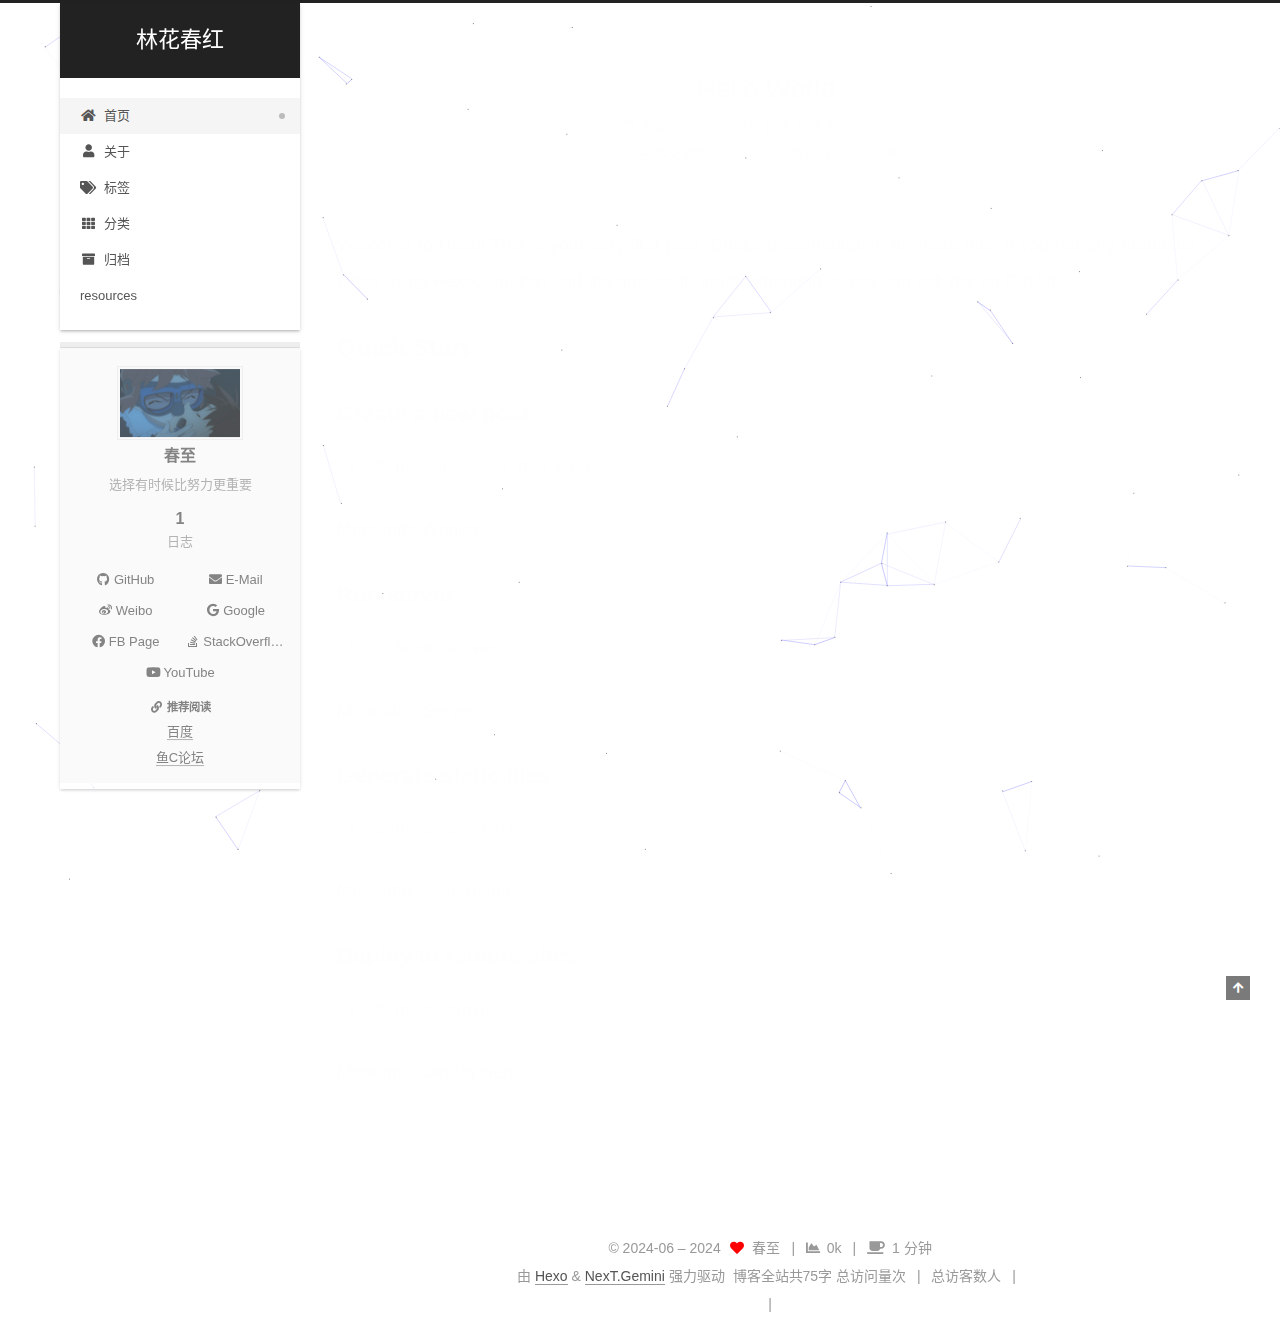
<file: index.html>
<!DOCTYPE html>
<html lang="zh-CN">
<head>
  <meta charset="UTF-8">
<meta name="viewport" content="width=device-width, initial-scale=1, maximum-scale=2">
<meta name="theme-color" content="#222">
<meta name="generator" content="Hexo 7.2.0">
  <link rel="apple-touch-icon" sizes="180x180" href="/images/apple-touch-icon-next.png">
  <link rel="icon" type="image/png" sizes="32x32" href="/images/favicon-32-next.png">
  <link rel="icon" type="image/png" sizes="16x16" href="/images/favicon-16-next.png">
  <link rel="mask-icon" href="/images/logo.svg" color="#222">

<link rel="stylesheet" href="/css/main.css">


<link rel="stylesheet" href="/lib/font-awesome/css/all.min.css">
  <link rel="stylesheet" href="/lib/pace/pace-theme-minimal.min.css">
  <script src="/lib/pace/pace.min.js"></script>

<script id="hexo-configurations">
    var NexT = window.NexT || {};
    var CONFIG = {"hostname":"example.com","root":"/","scheme":"Gemini","version":"7.8.0","exturl":false,"sidebar":{"position":"left","display":"post","padding":18,"offset":12,"onmobile":false},"copycode":{"enable":false,"show_result":false,"style":null},"back2top":{"enable":true,"sidebar":false,"scrollpercent":false},"bookmark":{"enable":false,"color":"#222","save":"auto"},"fancybox":false,"mediumzoom":false,"lazyload":false,"pangu":false,"comments":{"style":"tabs","active":null,"storage":true,"lazyload":false,"nav":null},"algolia":{"hits":{"per_page":10},"labels":{"input_placeholder":"Search for Posts","hits_empty":"We didn't find any results for the search: ${query}","hits_stats":"${hits} results found in ${time} ms"}},"localsearch":{"enable":false,"trigger":"auto","top_n_per_article":1,"unescape":false,"preload":false},"motion":{"enable":true,"async":false,"transition":{"post_block":"fadeIn","post_header":"slideDownIn","post_body":"slideDownIn","coll_header":"slideLeftIn","sidebar":"slideUpIn"}}};
  </script>

  <meta name="description" content="选择有时候比努力更重要">
<meta property="og:type" content="website">
<meta property="og:title" content="林花春红">
<meta property="og:url" content="http://example.com/index.html">
<meta property="og:site_name" content="林花春红">
<meta property="og:description" content="选择有时候比努力更重要">
<meta property="og:locale" content="zh_CN">
<meta property="article:author" content="春至">
<meta name="twitter:card" content="summary">

<link rel="canonical" href="http://example.com/">


<script id="page-configurations">
  // https://hexo.io/docs/variables.html
  CONFIG.page = {
    sidebar: "",
    isHome : true,
    isPost : false,
    lang   : 'zh-CN'
  };
</script>

  <title>林花春红</title>
  






  <noscript>
  <style>
  .use-motion .brand,
  .use-motion .menu-item,
  .sidebar-inner,
  .use-motion .post-block,
  .use-motion .pagination,
  .use-motion .comments,
  .use-motion .post-header,
  .use-motion .post-body,
  .use-motion .collection-header { opacity: initial; }

  .use-motion .site-title,
  .use-motion .site-subtitle {
    opacity: initial;
    top: initial;
  }

  .use-motion .logo-line-before i { left: initial; }
  .use-motion .logo-line-after i { right: initial; }
  </style>
</noscript>

</head>

<body itemscope itemtype="http://schema.org/WebPage">
  <div class="container use-motion">
    <div class="headband"></div>

    <header class="header" itemscope itemtype="http://schema.org/WPHeader">
      <div class="header-inner"><div class="site-brand-container">
  <div class="site-nav-toggle">
    <div class="toggle" aria-label="切换导航栏">
      <span class="toggle-line toggle-line-first"></span>
      <span class="toggle-line toggle-line-middle"></span>
      <span class="toggle-line toggle-line-last"></span>
    </div>
  </div>

  <div class="site-meta">

    <a href="/" class="brand" rel="start">
      <span class="logo-line-before"><i></i></span>
      <h1 class="site-title">林花春红</h1>
      <span class="logo-line-after"><i></i></span>
    </a>
  </div>

  <div class="site-nav-right">
    <div class="toggle popup-trigger">
    </div>
  </div>
</div>




<nav class="site-nav">
  <ul id="menu" class="main-menu menu">
        <li class="menu-item menu-item-home">

    <a href="/" rel="section"><i class="fa fa-home fa-fw"></i>首页</a>

  </li>
        <li class="menu-item menu-item-about">

    <a href="/about/" rel="section"><i class="fa fa-user fa-fw"></i>关于</a>

  </li>
        <li class="menu-item menu-item-tags">

    <a href="/tags/" rel="section"><i class="fa fa-tags fa-fw"></i>标签</a>

  </li>
        <li class="menu-item menu-item-categories">

    <a href="/categories/" rel="section"><i class="fa fa-th fa-fw"></i>分类</a>

  </li>
        <li class="menu-item menu-item-archives">

    <a href="/archives/" rel="section"><i class="fa fa-archive fa-fw"></i>归档</a>

  </li>
        <li class="menu-item menu-item-resources">

    <a href="/resources/" rel="section"><i class="download fa-fw"></i>resources</a>

  </li>
  </ul>
</nav>




</div>
    </header>

    
  <div class="back-to-top">
    <i class="fa fa-arrow-up"></i>
    <span>0%</span>
  </div>


    <main class="main">
      <div class="main-inner">
        <div class="content-wrap">
          

          <div class="content index posts-expand">
            
      
  
  

  <article itemscope itemtype="http://schema.org/Article" class="post-block" lang="zh-CN">
    <link itemprop="mainEntityOfPage" href="http://example.com/2024/06/07/hello-world/">

    <span hidden itemprop="author" itemscope itemtype="http://schema.org/Person">
      <meta itemprop="image" content="/images/TouXiang.jpg">
      <meta itemprop="name" content="春至">
      <meta itemprop="description" content="选择有时候比努力更重要">
    </span>

    <span hidden itemprop="publisher" itemscope itemtype="http://schema.org/Organization">
      <meta itemprop="name" content="林花春红">
    </span>
      <header class="post-header">
        <h2 class="post-title" itemprop="name headline">
          
            <a href="/2024/06/07/hello-world/" class="post-title-link" itemprop="url">Hello World</a>
        </h2>

        <div class="post-meta">
            <span class="post-meta-item">
              <span class="post-meta-item-icon">
                <i class="far fa-calendar"></i>
              </span>
              <span class="post-meta-item-text">发表于</span>

              <time title="创建时间：2024-06-07 18:51:16" itemprop="dateCreated datePublished" datetime="2024-06-07T18:51:16+08:00">2024-06-07</time>
            </span>
              <span class="post-meta-item">
                <span class="post-meta-item-icon">
                  <i class="far fa-calendar-check"></i>
                </span>
                <span class="post-meta-item-text">更新于</span>
                <time title="修改时间：1985-10-26 16:15:00" itemprop="dateModified" datetime="1985-10-26T16:15:00+08:00">1985-10-26</time>
              </span>

          <br>
            <span class="post-meta-item" title="本文字数">
              <span class="post-meta-item-icon">
                <i class="far fa-file-word"></i>
              </span>
                <span class="post-meta-item-text">本文字数：</span>
              <span>367</span>
            </span>
            <span class="post-meta-item" title="阅读时长">
              <span class="post-meta-item-icon">
                <i class="far fa-clock"></i>
              </span>
                <span class="post-meta-item-text">阅读时长 &asymp;</span>
              <span>1 分钟</span>
            </span>

        </div>
      </header>

    
    
    

    <div class="post-body" itemprop="articleBody">

      
          <p>Welcome to <a target="_blank" rel="noopener" href="https://hexo.io/">Hexo</a>! This is your very first post. Check <a target="_blank" rel="noopener" href="https://hexo.io/docs/">documentation</a> for more info. If you get any problems when using Hexo, you can find the answer in <a target="_blank" rel="noopener" href="https://hexo.io/docs/troubleshooting.html">troubleshooting</a> or you can ask me on <a target="_blank" rel="noopener" href="https://github.com/hexojs/hexo/issues">GitHub</a>.</p>
<h2 id="Quick-Start"><a href="#Quick-Start" class="headerlink" title="Quick Start"></a>Quick Start</h2><h3 id="Create-a-new-post"><a href="#Create-a-new-post" class="headerlink" title="Create a new post"></a>Create a new post</h3><figure class="highlight bash"><table><tr><td class="gutter"><pre><span class="line">1</span><br></pre></td><td class="code"><pre><span class="line">$ hexo new <span class="string">&quot;My New Post&quot;</span></span><br></pre></td></tr></table></figure>

<p>More info: <a target="_blank" rel="noopener" href="https://hexo.io/docs/writing.html">Writing</a></p>
<h3 id="Run-server"><a href="#Run-server" class="headerlink" title="Run server"></a>Run server</h3><figure class="highlight bash"><table><tr><td class="gutter"><pre><span class="line">1</span><br></pre></td><td class="code"><pre><span class="line">$ hexo server</span><br></pre></td></tr></table></figure>

<p>More info: <a target="_blank" rel="noopener" href="https://hexo.io/docs/server.html">Server</a></p>
<h3 id="Generate-static-files"><a href="#Generate-static-files" class="headerlink" title="Generate static files"></a>Generate static files</h3><figure class="highlight bash"><table><tr><td class="gutter"><pre><span class="line">1</span><br></pre></td><td class="code"><pre><span class="line">$ hexo generate</span><br></pre></td></tr></table></figure>

<p>More info: <a target="_blank" rel="noopener" href="https://hexo.io/docs/generating.html">Generating</a></p>
<h3 id="Deploy-to-remote-sites"><a href="#Deploy-to-remote-sites" class="headerlink" title="Deploy to remote sites"></a>Deploy to remote sites</h3><figure class="highlight bash"><table><tr><td class="gutter"><pre><span class="line">1</span><br></pre></td><td class="code"><pre><span class="line">$ hexo deploy</span><br></pre></td></tr></table></figure>

<p>More info: <a target="_blank" rel="noopener" href="https://hexo.io/docs/one-command-deployment.html">Deployment</a></p>

      
    </div>

    
    
    

    
      <footer class="post-footer">
        <div class="post-eof"></div>
      </footer>
  </article>
  
  
  


  



          </div>
          

<script>
  window.addEventListener('tabs:register', () => {
    let { activeClass } = CONFIG.comments;
    if (CONFIG.comments.storage) {
      activeClass = localStorage.getItem('comments_active') || activeClass;
    }
    if (activeClass) {
      let activeTab = document.querySelector(`a[href="#comment-${activeClass}"]`);
      if (activeTab) {
        activeTab.click();
      }
    }
  });
  if (CONFIG.comments.storage) {
    window.addEventListener('tabs:click', event => {
      if (!event.target.matches('.tabs-comment .tab-content .tab-pane')) return;
      let commentClass = event.target.classList[1];
      localStorage.setItem('comments_active', commentClass);
    });
  }
</script>

        </div>
          
  
  <div class="toggle sidebar-toggle">
    <span class="toggle-line toggle-line-first"></span>
    <span class="toggle-line toggle-line-middle"></span>
    <span class="toggle-line toggle-line-last"></span>
  </div>

  <aside class="sidebar">
    <div class="sidebar-inner">

      <ul class="sidebar-nav motion-element">
        <li class="sidebar-nav-toc">
          文章目录
        </li>
        <li class="sidebar-nav-overview">
          站点概览
        </li>
      </ul>

      <!--noindex-->
      <div class="post-toc-wrap sidebar-panel">
      </div>
      <!--/noindex-->

      <div class="site-overview-wrap sidebar-panel">
        <div class="site-author motion-element" itemprop="author" itemscope itemtype="http://schema.org/Person">
    <img class="site-author-image" itemprop="image" alt="春至"
      src="/images/TouXiang.jpg">
  <p class="site-author-name" itemprop="name">春至</p>
  <div class="site-description" itemprop="description">选择有时候比努力更重要</div>
</div>
<div class="site-state-wrap motion-element">
  <nav class="site-state">
      <div class="site-state-item site-state-posts">
          <a href="/archives/">
        
          <span class="site-state-item-count">1</span>
          <span class="site-state-item-name">日志</span>
        </a>
      </div>
  </nav>
</div>
  <div class="links-of-author motion-element">
      <span class="links-of-author-item">
        <a href="https://github.com/yourname" title="GitHub → https:&#x2F;&#x2F;github.com&#x2F;yourname" rel="noopener" target="_blank"><i class="fab fa-github fa-fw"></i>GitHub</a>
      </span>
      <span class="links-of-author-item">
        <a href="mailto:yourname@gmail.com" title="E-Mail → mailto:yourname@gmail.com" rel="noopener" target="_blank"><i class="fa fa-envelope fa-fw"></i>E-Mail</a>
      </span>
      <span class="links-of-author-item">
        <a href="https://weibo.com/yourname" title="Weibo → https:&#x2F;&#x2F;weibo.com&#x2F;yourname" rel="noopener" target="_blank"><i class="fab fa-weibo fa-fw"></i>Weibo</a>
      </span>
      <span class="links-of-author-item">
        <a href="https://plus.google.com/yourname" title="Google → https:&#x2F;&#x2F;plus.google.com&#x2F;yourname" rel="noopener" target="_blank"><i class="fab fa-google fa-fw"></i>Google</a>
      </span>
      <span class="links-of-author-item">
        <a href="https://www.facebook.com/yourname" title="FB Page → https:&#x2F;&#x2F;www.facebook.com&#x2F;yourname" rel="noopener" target="_blank"><i class="fab fa-facebook fa-fw"></i>FB Page</a>
      </span>
      <span class="links-of-author-item">
        <a href="https://stackoverflow.com/yourname" title="StackOverflow → https:&#x2F;&#x2F;stackoverflow.com&#x2F;yourname" rel="noopener" target="_blank"><i class="fab fa-stack-overflow fa-fw"></i>StackOverflow</a>
      </span>
      <span class="links-of-author-item">
        <a href="https://youtube.com/yourname" title="YouTube → https:&#x2F;&#x2F;youtube.com&#x2F;yourname" rel="noopener" target="_blank"><i class="fab fa-youtube fa-fw"></i>YouTube</a>
      </span>
  </div>


  <div class="links-of-blogroll motion-element">
    <div class="links-of-blogroll-title"><i class="fa fa-link fa-fw"></i>
      推荐阅读
    </div>
    <ul class="links-of-blogroll-list">
        <li class="links-of-blogroll-item">
          <a href="https://baidu.com/" title="https:&#x2F;&#x2F;baidu.com" rel="noopener" target="_blank">百度</a>
        </li>
        <li class="links-of-blogroll-item">
          <a href="https://fishc.com.cn/" title="https:&#x2F;&#x2F;fishc.com.cn" rel="noopener" target="_blank">鱼C论坛</a>
        </li>
    </ul>
  </div>

      </div>

    </div>
  </aside>
  <div id="sidebar-dimmer"></div>


      </div>
    </main>

    <footer class="footer">
      <div class="footer-inner">
        

        

<div class="copyright">
  
  &copy; 2024-06 – 
  <span itemprop="copyrightYear">2024</span>
  <span class="with-love">
    <i class="fa fa-heart"></i>
  </span>
  <span class="author" itemprop="copyrightHolder">春至</span>
    <span class="post-meta-divider">|</span>
    <span class="post-meta-item-icon">
      <i class="fa fa-chart-area"></i>
    </span>
    <span title="站点总字数">0k</span>
    <span class="post-meta-divider">|</span>
    <span class="post-meta-item-icon">
      <i class="fa fa-coffee"></i>
    </span>
    <span title="站点阅读时长">1 分钟</span>
</div>
  <div class="powered-by">由 <a href="https://hexo.io/" class="theme-link" rel="noopener" target="_blank">Hexo</a> & <a href="https://theme-next.org/" class="theme-link" rel="noopener" target="_blank">NexT.Gemini</a> 强力驱动
  </div>

<div class="theme-info">
  <div class="powered-by"></div>
  <span class="post-count">博客全站共75字</span>
</div>


    <script async src="//dn-lbstatics.qbox.me/busuanzi/2.3/busuanzi.pure.mini.js"></script>

    <span id="busuanzi_container_site_pv">总访问量<span id="busuanzi_value_site_pv"></span>次</span>
    <span class="post-meta-divider">|</span>
    <span id="busuanzi_container_site_uv">总访客数<span id="busuanzi_value_site_uv"></span>人</span>
    <span class="post-meta-divider">|</span>
<!-- 不蒜子计数初始值纠正 -->
<script>
$(document).ready(function() {

    var int = setInterval(fixCount, 50);  // 50ms周期检测函数
    var countOffset = 20000;  // 初始化首次数据

    function fixCount() {            
       if (document.getElementById("busuanzi_container_site_pv").style.display != "none")
        {
            $("#busuanzi_value_site_pv").html(parseInt($("#busuanzi_value_site_pv").html()) + countOffset); 
            clearInterval(int);
        }                  
        if ($("#busuanzi_container_site_pv").css("display") != "none")
        {
            $("#busuanzi_value_site_uv").html(parseInt($("#busuanzi_value_site_uv").html()) + countOffset); // 加上初始数据 
            clearInterval(int); // 停止检测
        }  
    }
       	
});
</script> 

        
<div class="busuanzi-count">
  <script async src="https://busuanzi.ibruce.info/busuanzi/2.3/busuanzi.pure.mini.js"></script>
    <span class="post-meta-item" id="busuanzi_container_site_uv" style="display: none;">
      <span class="post-meta-item-icon">
        <i class="fa fa-user"></i>
      </span>
      <span class="site-uv" title="总访客量">
        <span id="busuanzi_value_site_uv"></span>
      </span>
    </span>
    <span class="post-meta-divider">|</span>
    <span class="post-meta-item" id="busuanzi_container_site_pv" style="display: none;">
      <span class="post-meta-item-icon">
        <i class="fa fa-eye"></i>
      </span>
      <span class="site-pv" title="总访问量">
        <span id="busuanzi_value_site_pv"></span>
      </span>
    </span>
</div>








      </div>
    </footer>
  </div>

  
  
  <script color='0,0,255' opacity='0.5' zIndex='-1' count='99' src="/lib/canvas-nest/canvas-nest.min.js"></script>
  <script src="/lib/anime.min.js"></script>
  <script src="/lib/velocity/velocity.min.js"></script>
  <script src="/lib/velocity/velocity.ui.min.js"></script>

<script src="/js/utils.js"></script>

<script src="/js/motion.js"></script>


<script src="/js/schemes/pisces.js"></script>


<script src="/js/next-boot.js"></script>




  















  

  


</body>
</html>
</file>
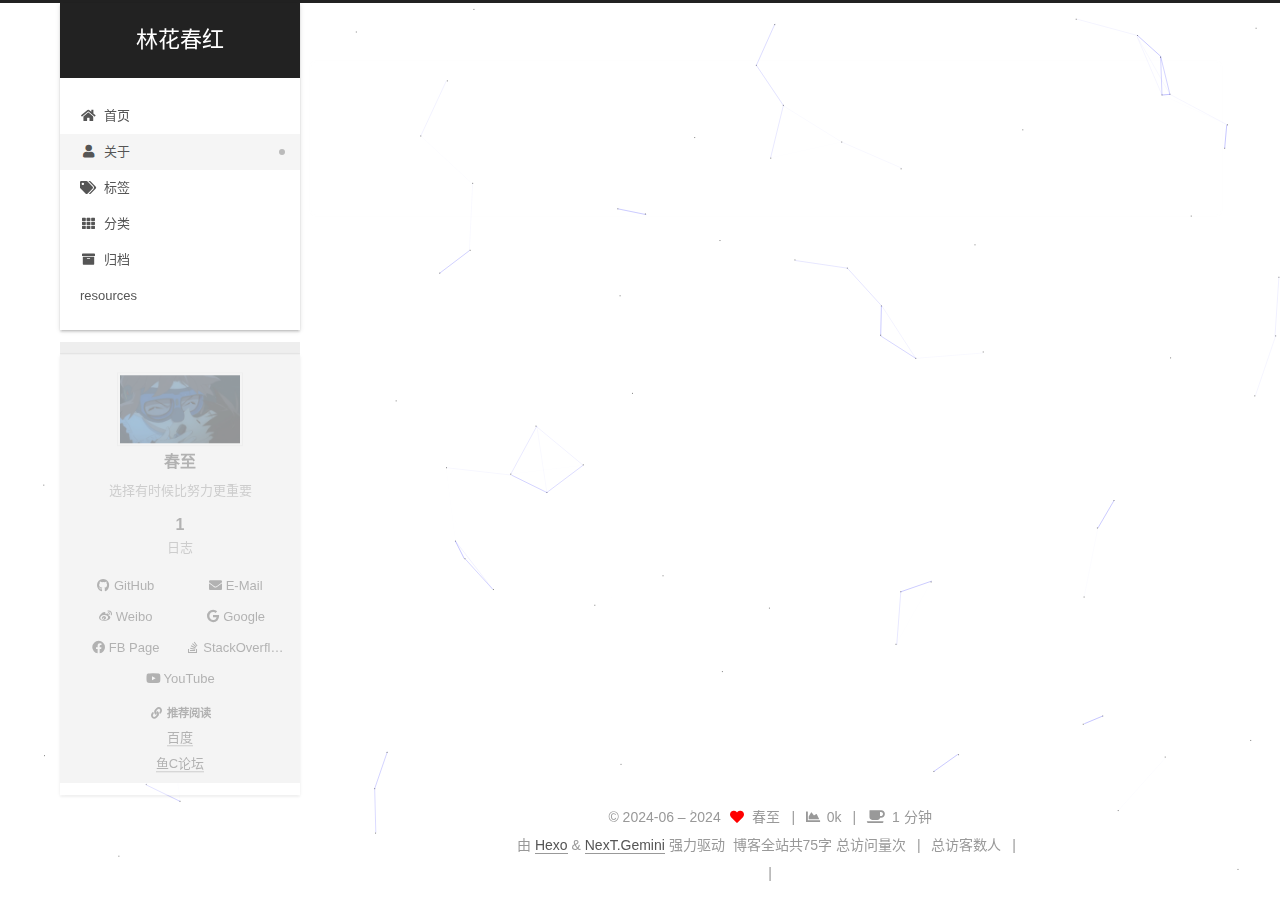
<file: about/index.html>
<!DOCTYPE html>
<html lang="zh-CN">
<head>
  <meta charset="UTF-8">
<meta name="viewport" content="width=device-width, initial-scale=1, maximum-scale=2">
<meta name="theme-color" content="#222">
<meta name="generator" content="Hexo 7.2.0">
  <link rel="apple-touch-icon" sizes="180x180" href="/images/apple-touch-icon-next.png">
  <link rel="icon" type="image/png" sizes="32x32" href="/images/favicon-32-next.png">
  <link rel="icon" type="image/png" sizes="16x16" href="/images/favicon-16-next.png">
  <link rel="mask-icon" href="/images/logo.svg" color="#222">

<link rel="stylesheet" href="/css/main.css">


<link rel="stylesheet" href="/lib/font-awesome/css/all.min.css">
  <link rel="stylesheet" href="/lib/pace/pace-theme-minimal.min.css">
  <script src="/lib/pace/pace.min.js"></script>

<script id="hexo-configurations">
    var NexT = window.NexT || {};
    var CONFIG = {"hostname":"example.com","root":"/","scheme":"Gemini","version":"7.8.0","exturl":false,"sidebar":{"position":"left","display":"post","padding":18,"offset":12,"onmobile":false},"copycode":{"enable":false,"show_result":false,"style":null},"back2top":{"enable":true,"sidebar":false,"scrollpercent":false},"bookmark":{"enable":false,"color":"#222","save":"auto"},"fancybox":false,"mediumzoom":false,"lazyload":false,"pangu":false,"comments":{"style":"tabs","active":null,"storage":true,"lazyload":false,"nav":null},"algolia":{"hits":{"per_page":10},"labels":{"input_placeholder":"Search for Posts","hits_empty":"We didn't find any results for the search: ${query}","hits_stats":"${hits} results found in ${time} ms"}},"localsearch":{"enable":false,"trigger":"auto","top_n_per_article":1,"unescape":false,"preload":false},"motion":{"enable":true,"async":false,"transition":{"post_block":"fadeIn","post_header":"slideDownIn","post_body":"slideDownIn","coll_header":"slideLeftIn","sidebar":"slideUpIn"}}};
  </script>

  <meta name="description" content="选择有时候比努力更重要">
<meta property="og:type" content="website">
<meta property="og:title" content="关于">
<meta property="og:url" content="http://example.com/about/index.html">
<meta property="og:site_name" content="林花春红">
<meta property="og:description" content="选择有时候比努力更重要">
<meta property="og:locale" content="zh_CN">
<meta property="article:published_time" content="2024-06-07T15:23:16.000Z">
<meta property="article:modified_time" content="2024-06-08T04:02:30.453Z">
<meta property="article:author" content="春至">
<meta name="twitter:card" content="summary">

<link rel="canonical" href="http://example.com/about/">


<script id="page-configurations">
  // https://hexo.io/docs/variables.html
  CONFIG.page = {
    sidebar: "",
    isHome : false,
    isPost : false,
    lang   : 'zh-CN'
  };
</script>

  <title>关于 | 林花春红
</title>
  






  <noscript>
  <style>
  .use-motion .brand,
  .use-motion .menu-item,
  .sidebar-inner,
  .use-motion .post-block,
  .use-motion .pagination,
  .use-motion .comments,
  .use-motion .post-header,
  .use-motion .post-body,
  .use-motion .collection-header { opacity: initial; }

  .use-motion .site-title,
  .use-motion .site-subtitle {
    opacity: initial;
    top: initial;
  }

  .use-motion .logo-line-before i { left: initial; }
  .use-motion .logo-line-after i { right: initial; }
  </style>
</noscript>

</head>

<body itemscope itemtype="http://schema.org/WebPage">
  <div class="container use-motion">
    <div class="headband"></div>

    <header class="header" itemscope itemtype="http://schema.org/WPHeader">
      <div class="header-inner"><div class="site-brand-container">
  <div class="site-nav-toggle">
    <div class="toggle" aria-label="切换导航栏">
      <span class="toggle-line toggle-line-first"></span>
      <span class="toggle-line toggle-line-middle"></span>
      <span class="toggle-line toggle-line-last"></span>
    </div>
  </div>

  <div class="site-meta">

    <a href="/" class="brand" rel="start">
      <span class="logo-line-before"><i></i></span>
      <h1 class="site-title">林花春红</h1>
      <span class="logo-line-after"><i></i></span>
    </a>
  </div>

  <div class="site-nav-right">
    <div class="toggle popup-trigger">
    </div>
  </div>
</div>




<nav class="site-nav">
  <ul id="menu" class="main-menu menu">
        <li class="menu-item menu-item-home">

    <a href="/" rel="section"><i class="fa fa-home fa-fw"></i>首页</a>

  </li>
        <li class="menu-item menu-item-about">

    <a href="/about/" rel="section"><i class="fa fa-user fa-fw"></i>关于</a>

  </li>
        <li class="menu-item menu-item-tags">

    <a href="/tags/" rel="section"><i class="fa fa-tags fa-fw"></i>标签</a>

  </li>
        <li class="menu-item menu-item-categories">

    <a href="/categories/" rel="section"><i class="fa fa-th fa-fw"></i>分类</a>

  </li>
        <li class="menu-item menu-item-archives">

    <a href="/archives/" rel="section"><i class="fa fa-archive fa-fw"></i>归档</a>

  </li>
        <li class="menu-item menu-item-resources">

    <a href="/resources/" rel="section"><i class="download fa-fw"></i>resources</a>

  </li>
  </ul>
</nav>




</div>
    </header>

    
  <div class="back-to-top">
    <i class="fa fa-arrow-up"></i>
    <span>0%</span>
  </div>


    <main class="main">
      <div class="main-inner">
        <div class="content-wrap">
          
  
  

          <div class="content page posts-expand">
            

    
    
    
    <div class="post-block" lang="zh-CN">
      <header class="post-header">

<h1 class="post-title" itemprop="name headline">关于
</h1>

<div class="post-meta">
  

</div>

</header>

      
      
      
      <div class="post-body">
          
      </div>
      
      
      
    </div>
    

    
    
    


          </div>
          
    
  <div class="comments">
    <div id="lv-container" data-id="city" data-uid="MTAyMC81OTkwMy8zNjM2NQ=="></div>
  </div>
  

<script>
  window.addEventListener('tabs:register', () => {
    let { activeClass } = CONFIG.comments;
    if (CONFIG.comments.storage) {
      activeClass = localStorage.getItem('comments_active') || activeClass;
    }
    if (activeClass) {
      let activeTab = document.querySelector(`a[href="#comment-${activeClass}"]`);
      if (activeTab) {
        activeTab.click();
      }
    }
  });
  if (CONFIG.comments.storage) {
    window.addEventListener('tabs:click', event => {
      if (!event.target.matches('.tabs-comment .tab-content .tab-pane')) return;
      let commentClass = event.target.classList[1];
      localStorage.setItem('comments_active', commentClass);
    });
  }
</script>

        </div>
          
  
  <div class="toggle sidebar-toggle">
    <span class="toggle-line toggle-line-first"></span>
    <span class="toggle-line toggle-line-middle"></span>
    <span class="toggle-line toggle-line-last"></span>
  </div>

  <aside class="sidebar">
    <div class="sidebar-inner">

      <ul class="sidebar-nav motion-element">
        <li class="sidebar-nav-toc">
          文章目录
        </li>
        <li class="sidebar-nav-overview">
          站点概览
        </li>
      </ul>

      <!--noindex-->
      <div class="post-toc-wrap sidebar-panel">
      </div>
      <!--/noindex-->

      <div class="site-overview-wrap sidebar-panel">
        <div class="site-author motion-element" itemprop="author" itemscope itemtype="http://schema.org/Person">
    <img class="site-author-image" itemprop="image" alt="春至"
      src="/images/TouXiang.jpg">
  <p class="site-author-name" itemprop="name">春至</p>
  <div class="site-description" itemprop="description">选择有时候比努力更重要</div>
</div>
<div class="site-state-wrap motion-element">
  <nav class="site-state">
      <div class="site-state-item site-state-posts">
          <a href="/archives/">
        
          <span class="site-state-item-count">1</span>
          <span class="site-state-item-name">日志</span>
        </a>
      </div>
  </nav>
</div>
  <div class="links-of-author motion-element">
      <span class="links-of-author-item">
        <a href="https://github.com/yourname" title="GitHub → https:&#x2F;&#x2F;github.com&#x2F;yourname" rel="noopener" target="_blank"><i class="fab fa-github fa-fw"></i>GitHub</a>
      </span>
      <span class="links-of-author-item">
        <a href="mailto:yourname@gmail.com" title="E-Mail → mailto:yourname@gmail.com" rel="noopener" target="_blank"><i class="fa fa-envelope fa-fw"></i>E-Mail</a>
      </span>
      <span class="links-of-author-item">
        <a href="https://weibo.com/yourname" title="Weibo → https:&#x2F;&#x2F;weibo.com&#x2F;yourname" rel="noopener" target="_blank"><i class="fab fa-weibo fa-fw"></i>Weibo</a>
      </span>
      <span class="links-of-author-item">
        <a href="https://plus.google.com/yourname" title="Google → https:&#x2F;&#x2F;plus.google.com&#x2F;yourname" rel="noopener" target="_blank"><i class="fab fa-google fa-fw"></i>Google</a>
      </span>
      <span class="links-of-author-item">
        <a href="https://www.facebook.com/yourname" title="FB Page → https:&#x2F;&#x2F;www.facebook.com&#x2F;yourname" rel="noopener" target="_blank"><i class="fab fa-facebook fa-fw"></i>FB Page</a>
      </span>
      <span class="links-of-author-item">
        <a href="https://stackoverflow.com/yourname" title="StackOverflow → https:&#x2F;&#x2F;stackoverflow.com&#x2F;yourname" rel="noopener" target="_blank"><i class="fab fa-stack-overflow fa-fw"></i>StackOverflow</a>
      </span>
      <span class="links-of-author-item">
        <a href="https://youtube.com/yourname" title="YouTube → https:&#x2F;&#x2F;youtube.com&#x2F;yourname" rel="noopener" target="_blank"><i class="fab fa-youtube fa-fw"></i>YouTube</a>
      </span>
  </div>


  <div class="links-of-blogroll motion-element">
    <div class="links-of-blogroll-title"><i class="fa fa-link fa-fw"></i>
      推荐阅读
    </div>
    <ul class="links-of-blogroll-list">
        <li class="links-of-blogroll-item">
          <a href="https://baidu.com/" title="https:&#x2F;&#x2F;baidu.com" rel="noopener" target="_blank">百度</a>
        </li>
        <li class="links-of-blogroll-item">
          <a href="https://fishc.com.cn/" title="https:&#x2F;&#x2F;fishc.com.cn" rel="noopener" target="_blank">鱼C论坛</a>
        </li>
    </ul>
  </div>

      </div>

    </div>
  </aside>
  <div id="sidebar-dimmer"></div>


      </div>
    </main>

    <footer class="footer">
      <div class="footer-inner">
        

        

<div class="copyright">
  
  &copy; 2024-06 – 
  <span itemprop="copyrightYear">2024</span>
  <span class="with-love">
    <i class="fa fa-heart"></i>
  </span>
  <span class="author" itemprop="copyrightHolder">春至</span>
    <span class="post-meta-divider">|</span>
    <span class="post-meta-item-icon">
      <i class="fa fa-chart-area"></i>
    </span>
    <span title="站点总字数">0k</span>
    <span class="post-meta-divider">|</span>
    <span class="post-meta-item-icon">
      <i class="fa fa-coffee"></i>
    </span>
    <span title="站点阅读时长">1 分钟</span>
</div>
  <div class="powered-by">由 <a href="https://hexo.io/" class="theme-link" rel="noopener" target="_blank">Hexo</a> & <a href="https://theme-next.org/" class="theme-link" rel="noopener" target="_blank">NexT.Gemini</a> 强力驱动
  </div>

<div class="theme-info">
  <div class="powered-by"></div>
  <span class="post-count">博客全站共75字</span>
</div>


    <script async src="//dn-lbstatics.qbox.me/busuanzi/2.3/busuanzi.pure.mini.js"></script>

    <span id="busuanzi_container_site_pv">总访问量<span id="busuanzi_value_site_pv"></span>次</span>
    <span class="post-meta-divider">|</span>
    <span id="busuanzi_container_site_uv">总访客数<span id="busuanzi_value_site_uv"></span>人</span>
    <span class="post-meta-divider">|</span>
<!-- 不蒜子计数初始值纠正 -->
<script>
$(document).ready(function() {

    var int = setInterval(fixCount, 50);  // 50ms周期检测函数
    var countOffset = 20000;  // 初始化首次数据

    function fixCount() {            
       if (document.getElementById("busuanzi_container_site_pv").style.display != "none")
        {
            $("#busuanzi_value_site_pv").html(parseInt($("#busuanzi_value_site_pv").html()) + countOffset); 
            clearInterval(int);
        }                  
        if ($("#busuanzi_container_site_pv").css("display") != "none")
        {
            $("#busuanzi_value_site_uv").html(parseInt($("#busuanzi_value_site_uv").html()) + countOffset); // 加上初始数据 
            clearInterval(int); // 停止检测
        }  
    }
       	
});
</script> 

        
<div class="busuanzi-count">
  <script async src="https://busuanzi.ibruce.info/busuanzi/2.3/busuanzi.pure.mini.js"></script>
    <span class="post-meta-item" id="busuanzi_container_site_uv" style="display: none;">
      <span class="post-meta-item-icon">
        <i class="fa fa-user"></i>
      </span>
      <span class="site-uv" title="总访客量">
        <span id="busuanzi_value_site_uv"></span>
      </span>
    </span>
    <span class="post-meta-divider">|</span>
    <span class="post-meta-item" id="busuanzi_container_site_pv" style="display: none;">
      <span class="post-meta-item-icon">
        <i class="fa fa-eye"></i>
      </span>
      <span class="site-pv" title="总访问量">
        <span id="busuanzi_value_site_pv"></span>
      </span>
    </span>
</div>








      </div>
    </footer>
  </div>

  
  
  <script color='0,0,255' opacity='0.5' zIndex='-1' count='99' src="/lib/canvas-nest/canvas-nest.min.js"></script>
  <script src="/lib/anime.min.js"></script>
  <script src="/lib/velocity/velocity.min.js"></script>
  <script src="/lib/velocity/velocity.ui.min.js"></script>

<script src="/js/utils.js"></script>

<script src="/js/motion.js"></script>


<script src="/js/schemes/pisces.js"></script>


<script src="/js/next-boot.js"></script>




  















  

  

<script>
NexT.utils.loadComments(document.querySelector('#lv-container'), () => {
  window.livereOptions = {
    refer: location.pathname.replace(CONFIG.root, '').replace('index.html', '')
  };
  (function(d, s) {
    var j, e = d.getElementsByTagName(s)[0];
    if (typeof LivereTower === 'function') { return; }
    j = d.createElement(s);
    j.src = 'https://cdn-city.livere.com/js/embed.dist.js';
    j.async = true;
    e.parentNode.insertBefore(j, e);
  })(document, 'script');
});
</script>

</body>
</html>
</file>
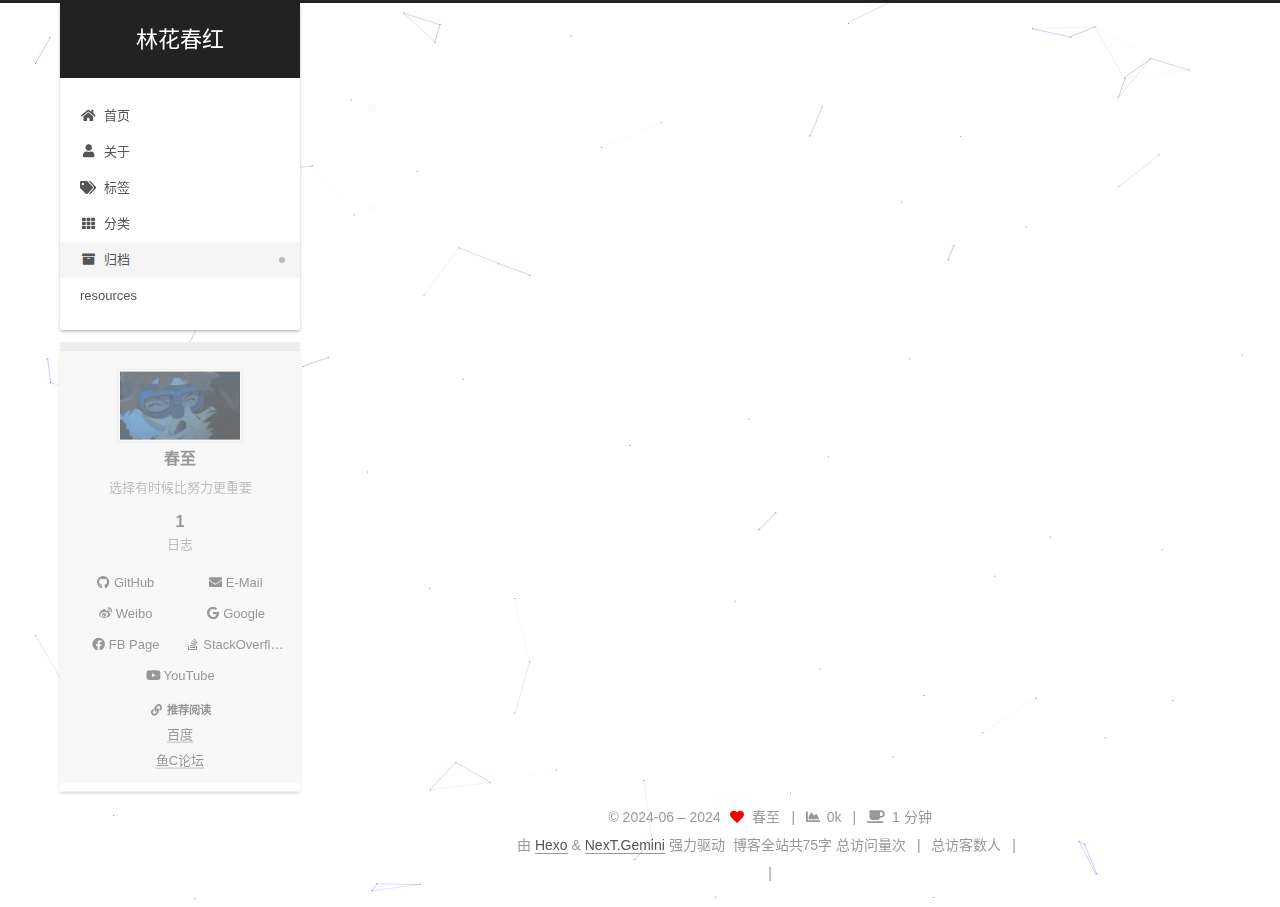
<file: archives/index.html>
<!DOCTYPE html>
<html lang="zh-CN">
<head>
  <meta charset="UTF-8">
<meta name="viewport" content="width=device-width, initial-scale=1, maximum-scale=2">
<meta name="theme-color" content="#222">
<meta name="generator" content="Hexo 7.2.0">
  <link rel="apple-touch-icon" sizes="180x180" href="/images/apple-touch-icon-next.png">
  <link rel="icon" type="image/png" sizes="32x32" href="/images/favicon-32-next.png">
  <link rel="icon" type="image/png" sizes="16x16" href="/images/favicon-16-next.png">
  <link rel="mask-icon" href="/images/logo.svg" color="#222">

<link rel="stylesheet" href="/css/main.css">


<link rel="stylesheet" href="/lib/font-awesome/css/all.min.css">
  <link rel="stylesheet" href="/lib/pace/pace-theme-minimal.min.css">
  <script src="/lib/pace/pace.min.js"></script>

<script id="hexo-configurations">
    var NexT = window.NexT || {};
    var CONFIG = {"hostname":"example.com","root":"/","scheme":"Gemini","version":"7.8.0","exturl":false,"sidebar":{"position":"left","display":"post","padding":18,"offset":12,"onmobile":false},"copycode":{"enable":false,"show_result":false,"style":null},"back2top":{"enable":true,"sidebar":false,"scrollpercent":false},"bookmark":{"enable":false,"color":"#222","save":"auto"},"fancybox":false,"mediumzoom":false,"lazyload":false,"pangu":false,"comments":{"style":"tabs","active":null,"storage":true,"lazyload":false,"nav":null},"algolia":{"hits":{"per_page":10},"labels":{"input_placeholder":"Search for Posts","hits_empty":"We didn't find any results for the search: ${query}","hits_stats":"${hits} results found in ${time} ms"}},"localsearch":{"enable":false,"trigger":"auto","top_n_per_article":1,"unescape":false,"preload":false},"motion":{"enable":true,"async":false,"transition":{"post_block":"fadeIn","post_header":"slideDownIn","post_body":"slideDownIn","coll_header":"slideLeftIn","sidebar":"slideUpIn"}}};
  </script>

  <meta name="description" content="选择有时候比努力更重要">
<meta property="og:type" content="website">
<meta property="og:title" content="林花春红">
<meta property="og:url" content="http://example.com/archives/index.html">
<meta property="og:site_name" content="林花春红">
<meta property="og:description" content="选择有时候比努力更重要">
<meta property="og:locale" content="zh_CN">
<meta property="article:author" content="春至">
<meta name="twitter:card" content="summary">

<link rel="canonical" href="http://example.com/archives/">


<script id="page-configurations">
  // https://hexo.io/docs/variables.html
  CONFIG.page = {
    sidebar: "",
    isHome : false,
    isPost : false,
    lang   : 'zh-CN'
  };
</script>

  <title>归档 | 林花春红</title>
  






  <noscript>
  <style>
  .use-motion .brand,
  .use-motion .menu-item,
  .sidebar-inner,
  .use-motion .post-block,
  .use-motion .pagination,
  .use-motion .comments,
  .use-motion .post-header,
  .use-motion .post-body,
  .use-motion .collection-header { opacity: initial; }

  .use-motion .site-title,
  .use-motion .site-subtitle {
    opacity: initial;
    top: initial;
  }

  .use-motion .logo-line-before i { left: initial; }
  .use-motion .logo-line-after i { right: initial; }
  </style>
</noscript>

</head>

<body itemscope itemtype="http://schema.org/WebPage">
  <div class="container use-motion">
    <div class="headband"></div>

    <header class="header" itemscope itemtype="http://schema.org/WPHeader">
      <div class="header-inner"><div class="site-brand-container">
  <div class="site-nav-toggle">
    <div class="toggle" aria-label="切换导航栏">
      <span class="toggle-line toggle-line-first"></span>
      <span class="toggle-line toggle-line-middle"></span>
      <span class="toggle-line toggle-line-last"></span>
    </div>
  </div>

  <div class="site-meta">

    <a href="/" class="brand" rel="start">
      <span class="logo-line-before"><i></i></span>
      <h1 class="site-title">林花春红</h1>
      <span class="logo-line-after"><i></i></span>
    </a>
  </div>

  <div class="site-nav-right">
    <div class="toggle popup-trigger">
    </div>
  </div>
</div>




<nav class="site-nav">
  <ul id="menu" class="main-menu menu">
        <li class="menu-item menu-item-home">

    <a href="/" rel="section"><i class="fa fa-home fa-fw"></i>首页</a>

  </li>
        <li class="menu-item menu-item-about">

    <a href="/about/" rel="section"><i class="fa fa-user fa-fw"></i>关于</a>

  </li>
        <li class="menu-item menu-item-tags">

    <a href="/tags/" rel="section"><i class="fa fa-tags fa-fw"></i>标签</a>

  </li>
        <li class="menu-item menu-item-categories">

    <a href="/categories/" rel="section"><i class="fa fa-th fa-fw"></i>分类</a>

  </li>
        <li class="menu-item menu-item-archives">

    <a href="/archives/" rel="section"><i class="fa fa-archive fa-fw"></i>归档</a>

  </li>
        <li class="menu-item menu-item-resources">

    <a href="/resources/" rel="section"><i class="download fa-fw"></i>resources</a>

  </li>
  </ul>
</nav>




</div>
    </header>

    
  <div class="back-to-top">
    <i class="fa fa-arrow-up"></i>
    <span>0%</span>
  </div>


    <main class="main">
      <div class="main-inner">
        <div class="content-wrap">
          

          <div class="content archive">
            

  
  
  
  <div class="post-block">
    <div class="posts-collapse">
      <div class="collection-title">
        <span class="collection-header">嗯..! 目前共计 1 篇日志。 继续努力。</span>
      </div>

      
    <div class="collection-year">
      <span class="collection-header">2024</span>
    </div>

  <article itemscope itemtype="http://schema.org/Article">
    <header class="post-header">

      <div class="post-meta">
        <time itemprop="dateCreated"
              datetime="2024-06-07T18:51:16+08:00"
              content="2024-06-07">
          06-07
        </time>
      </div>

      <div class="post-title">
          <a class="post-title-link" href="/2024/06/07/hello-world/" itemprop="url">
            <span itemprop="name">Hello World</span>
          </a>
      </div>

    </header>
  </article>


    </div>
  </div>
  
  
  

  



          </div>
          

<script>
  window.addEventListener('tabs:register', () => {
    let { activeClass } = CONFIG.comments;
    if (CONFIG.comments.storage) {
      activeClass = localStorage.getItem('comments_active') || activeClass;
    }
    if (activeClass) {
      let activeTab = document.querySelector(`a[href="#comment-${activeClass}"]`);
      if (activeTab) {
        activeTab.click();
      }
    }
  });
  if (CONFIG.comments.storage) {
    window.addEventListener('tabs:click', event => {
      if (!event.target.matches('.tabs-comment .tab-content .tab-pane')) return;
      let commentClass = event.target.classList[1];
      localStorage.setItem('comments_active', commentClass);
    });
  }
</script>

        </div>
          
  
  <div class="toggle sidebar-toggle">
    <span class="toggle-line toggle-line-first"></span>
    <span class="toggle-line toggle-line-middle"></span>
    <span class="toggle-line toggle-line-last"></span>
  </div>

  <aside class="sidebar">
    <div class="sidebar-inner">

      <ul class="sidebar-nav motion-element">
        <li class="sidebar-nav-toc">
          文章目录
        </li>
        <li class="sidebar-nav-overview">
          站点概览
        </li>
      </ul>

      <!--noindex-->
      <div class="post-toc-wrap sidebar-panel">
      </div>
      <!--/noindex-->

      <div class="site-overview-wrap sidebar-panel">
        <div class="site-author motion-element" itemprop="author" itemscope itemtype="http://schema.org/Person">
    <img class="site-author-image" itemprop="image" alt="春至"
      src="/images/TouXiang.jpg">
  <p class="site-author-name" itemprop="name">春至</p>
  <div class="site-description" itemprop="description">选择有时候比努力更重要</div>
</div>
<div class="site-state-wrap motion-element">
  <nav class="site-state">
      <div class="site-state-item site-state-posts">
          <a href="/archives/">
        
          <span class="site-state-item-count">1</span>
          <span class="site-state-item-name">日志</span>
        </a>
      </div>
  </nav>
</div>
  <div class="links-of-author motion-element">
      <span class="links-of-author-item">
        <a href="https://github.com/yourname" title="GitHub → https:&#x2F;&#x2F;github.com&#x2F;yourname" rel="noopener" target="_blank"><i class="fab fa-github fa-fw"></i>GitHub</a>
      </span>
      <span class="links-of-author-item">
        <a href="mailto:yourname@gmail.com" title="E-Mail → mailto:yourname@gmail.com" rel="noopener" target="_blank"><i class="fa fa-envelope fa-fw"></i>E-Mail</a>
      </span>
      <span class="links-of-author-item">
        <a href="https://weibo.com/yourname" title="Weibo → https:&#x2F;&#x2F;weibo.com&#x2F;yourname" rel="noopener" target="_blank"><i class="fab fa-weibo fa-fw"></i>Weibo</a>
      </span>
      <span class="links-of-author-item">
        <a href="https://plus.google.com/yourname" title="Google → https:&#x2F;&#x2F;plus.google.com&#x2F;yourname" rel="noopener" target="_blank"><i class="fab fa-google fa-fw"></i>Google</a>
      </span>
      <span class="links-of-author-item">
        <a href="https://www.facebook.com/yourname" title="FB Page → https:&#x2F;&#x2F;www.facebook.com&#x2F;yourname" rel="noopener" target="_blank"><i class="fab fa-facebook fa-fw"></i>FB Page</a>
      </span>
      <span class="links-of-author-item">
        <a href="https://stackoverflow.com/yourname" title="StackOverflow → https:&#x2F;&#x2F;stackoverflow.com&#x2F;yourname" rel="noopener" target="_blank"><i class="fab fa-stack-overflow fa-fw"></i>StackOverflow</a>
      </span>
      <span class="links-of-author-item">
        <a href="https://youtube.com/yourname" title="YouTube → https:&#x2F;&#x2F;youtube.com&#x2F;yourname" rel="noopener" target="_blank"><i class="fab fa-youtube fa-fw"></i>YouTube</a>
      </span>
  </div>


  <div class="links-of-blogroll motion-element">
    <div class="links-of-blogroll-title"><i class="fa fa-link fa-fw"></i>
      推荐阅读
    </div>
    <ul class="links-of-blogroll-list">
        <li class="links-of-blogroll-item">
          <a href="https://baidu.com/" title="https:&#x2F;&#x2F;baidu.com" rel="noopener" target="_blank">百度</a>
        </li>
        <li class="links-of-blogroll-item">
          <a href="https://fishc.com.cn/" title="https:&#x2F;&#x2F;fishc.com.cn" rel="noopener" target="_blank">鱼C论坛</a>
        </li>
    </ul>
  </div>

      </div>

    </div>
  </aside>
  <div id="sidebar-dimmer"></div>


      </div>
    </main>

    <footer class="footer">
      <div class="footer-inner">
        

        

<div class="copyright">
  
  &copy; 2024-06 – 
  <span itemprop="copyrightYear">2024</span>
  <span class="with-love">
    <i class="fa fa-heart"></i>
  </span>
  <span class="author" itemprop="copyrightHolder">春至</span>
    <span class="post-meta-divider">|</span>
    <span class="post-meta-item-icon">
      <i class="fa fa-chart-area"></i>
    </span>
    <span title="站点总字数">0k</span>
    <span class="post-meta-divider">|</span>
    <span class="post-meta-item-icon">
      <i class="fa fa-coffee"></i>
    </span>
    <span title="站点阅读时长">1 分钟</span>
</div>
  <div class="powered-by">由 <a href="https://hexo.io/" class="theme-link" rel="noopener" target="_blank">Hexo</a> & <a href="https://theme-next.org/" class="theme-link" rel="noopener" target="_blank">NexT.Gemini</a> 强力驱动
  </div>

<div class="theme-info">
  <div class="powered-by"></div>
  <span class="post-count">博客全站共75字</span>
</div>


    <script async src="//dn-lbstatics.qbox.me/busuanzi/2.3/busuanzi.pure.mini.js"></script>

    <span id="busuanzi_container_site_pv">总访问量<span id="busuanzi_value_site_pv"></span>次</span>
    <span class="post-meta-divider">|</span>
    <span id="busuanzi_container_site_uv">总访客数<span id="busuanzi_value_site_uv"></span>人</span>
    <span class="post-meta-divider">|</span>
<!-- 不蒜子计数初始值纠正 -->
<script>
$(document).ready(function() {

    var int = setInterval(fixCount, 50);  // 50ms周期检测函数
    var countOffset = 20000;  // 初始化首次数据

    function fixCount() {            
       if (document.getElementById("busuanzi_container_site_pv").style.display != "none")
        {
            $("#busuanzi_value_site_pv").html(parseInt($("#busuanzi_value_site_pv").html()) + countOffset); 
            clearInterval(int);
        }                  
        if ($("#busuanzi_container_site_pv").css("display") != "none")
        {
            $("#busuanzi_value_site_uv").html(parseInt($("#busuanzi_value_site_uv").html()) + countOffset); // 加上初始数据 
            clearInterval(int); // 停止检测
        }  
    }
       	
});
</script> 

        
<div class="busuanzi-count">
  <script async src="https://busuanzi.ibruce.info/busuanzi/2.3/busuanzi.pure.mini.js"></script>
    <span class="post-meta-item" id="busuanzi_container_site_uv" style="display: none;">
      <span class="post-meta-item-icon">
        <i class="fa fa-user"></i>
      </span>
      <span class="site-uv" title="总访客量">
        <span id="busuanzi_value_site_uv"></span>
      </span>
    </span>
    <span class="post-meta-divider">|</span>
    <span class="post-meta-item" id="busuanzi_container_site_pv" style="display: none;">
      <span class="post-meta-item-icon">
        <i class="fa fa-eye"></i>
      </span>
      <span class="site-pv" title="总访问量">
        <span id="busuanzi_value_site_pv"></span>
      </span>
    </span>
</div>








      </div>
    </footer>
  </div>

  
  
  <script color='0,0,255' opacity='0.5' zIndex='-1' count='99' src="/lib/canvas-nest/canvas-nest.min.js"></script>
  <script src="/lib/anime.min.js"></script>
  <script src="/lib/velocity/velocity.min.js"></script>
  <script src="/lib/velocity/velocity.ui.min.js"></script>

<script src="/js/utils.js"></script>

<script src="/js/motion.js"></script>


<script src="/js/schemes/pisces.js"></script>


<script src="/js/next-boot.js"></script>




  















  

  


</body>
</html>
</file>
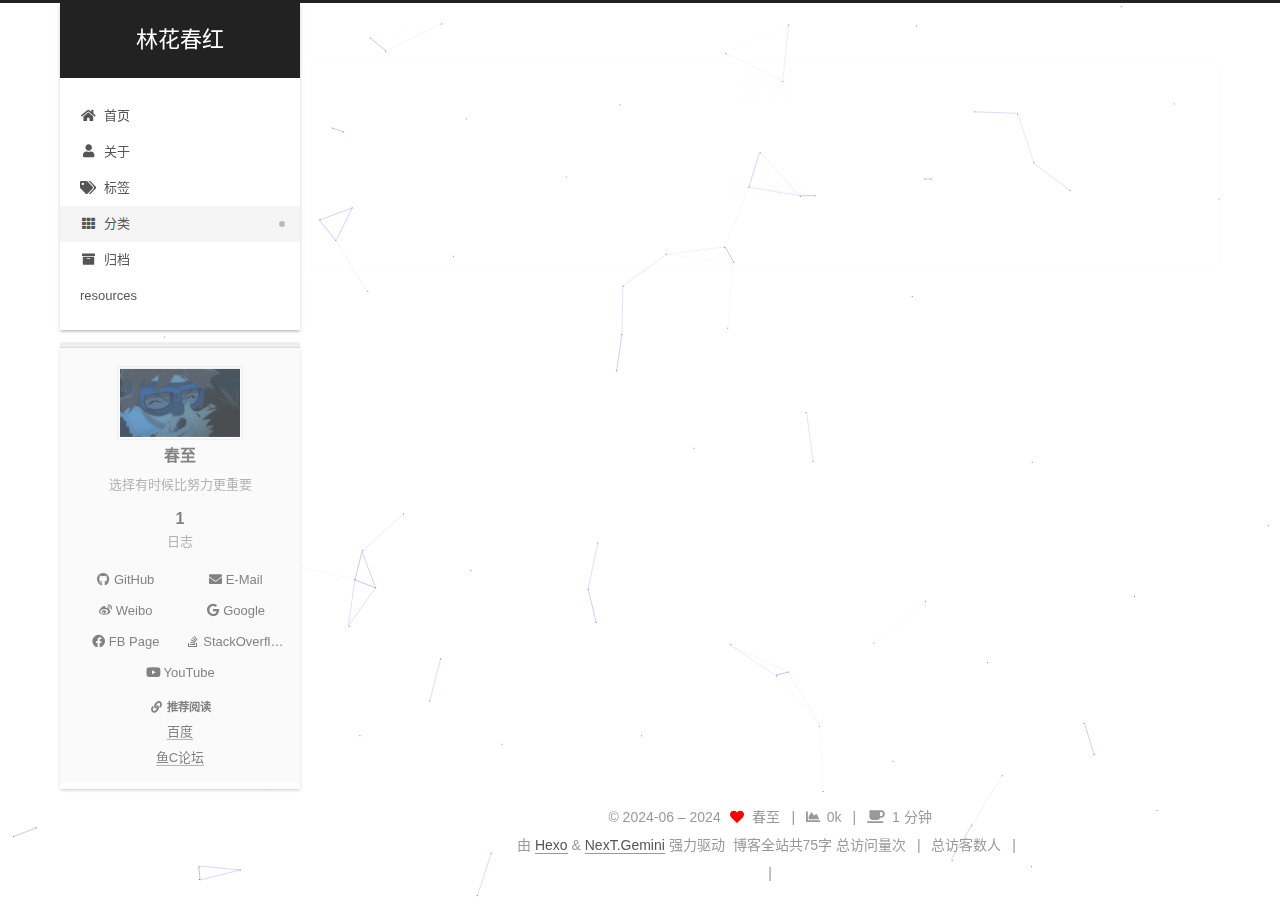
<file: categories/index.html>
<!DOCTYPE html>
<html lang="zh-CN">
<head>
  <meta charset="UTF-8">
<meta name="viewport" content="width=device-width, initial-scale=1, maximum-scale=2">
<meta name="theme-color" content="#222">
<meta name="generator" content="Hexo 7.2.0">
  <link rel="apple-touch-icon" sizes="180x180" href="/images/apple-touch-icon-next.png">
  <link rel="icon" type="image/png" sizes="32x32" href="/images/favicon-32-next.png">
  <link rel="icon" type="image/png" sizes="16x16" href="/images/favicon-16-next.png">
  <link rel="mask-icon" href="/images/logo.svg" color="#222">

<link rel="stylesheet" href="/css/main.css">


<link rel="stylesheet" href="/lib/font-awesome/css/all.min.css">
  <link rel="stylesheet" href="/lib/pace/pace-theme-minimal.min.css">
  <script src="/lib/pace/pace.min.js"></script>

<script id="hexo-configurations">
    var NexT = window.NexT || {};
    var CONFIG = {"hostname":"example.com","root":"/","scheme":"Gemini","version":"7.8.0","exturl":false,"sidebar":{"position":"left","display":"post","padding":18,"offset":12,"onmobile":false},"copycode":{"enable":false,"show_result":false,"style":null},"back2top":{"enable":true,"sidebar":false,"scrollpercent":false},"bookmark":{"enable":false,"color":"#222","save":"auto"},"fancybox":false,"mediumzoom":false,"lazyload":false,"pangu":false,"comments":{"style":"tabs","active":null,"storage":true,"lazyload":false,"nav":null},"algolia":{"hits":{"per_page":10},"labels":{"input_placeholder":"Search for Posts","hits_empty":"We didn't find any results for the search: ${query}","hits_stats":"${hits} results found in ${time} ms"}},"localsearch":{"enable":false,"trigger":"auto","top_n_per_article":1,"unescape":false,"preload":false},"motion":{"enable":true,"async":false,"transition":{"post_block":"fadeIn","post_header":"slideDownIn","post_body":"slideDownIn","coll_header":"slideLeftIn","sidebar":"slideUpIn"}}};
  </script>

  <meta name="description" content="选择有时候比努力更重要">
<meta property="og:type" content="website">
<meta property="og:title" content="分类">
<meta property="og:url" content="http://example.com/categories/index.html">
<meta property="og:site_name" content="林花春红">
<meta property="og:description" content="选择有时候比努力更重要">
<meta property="og:locale" content="zh_CN">
<meta property="article:published_time" content="2024-06-07T15:23:14.000Z">
<meta property="article:modified_time" content="2024-06-08T04:00:56.725Z">
<meta property="article:author" content="春至">
<meta name="twitter:card" content="summary">

<link rel="canonical" href="http://example.com/categories/">


<script id="page-configurations">
  // https://hexo.io/docs/variables.html
  CONFIG.page = {
    sidebar: "",
    isHome : false,
    isPost : false,
    lang   : 'zh-CN'
  };
</script>

  <title>分类 | 林花春红
</title>
  






  <noscript>
  <style>
  .use-motion .brand,
  .use-motion .menu-item,
  .sidebar-inner,
  .use-motion .post-block,
  .use-motion .pagination,
  .use-motion .comments,
  .use-motion .post-header,
  .use-motion .post-body,
  .use-motion .collection-header { opacity: initial; }

  .use-motion .site-title,
  .use-motion .site-subtitle {
    opacity: initial;
    top: initial;
  }

  .use-motion .logo-line-before i { left: initial; }
  .use-motion .logo-line-after i { right: initial; }
  </style>
</noscript>

</head>

<body itemscope itemtype="http://schema.org/WebPage">
  <div class="container use-motion">
    <div class="headband"></div>

    <header class="header" itemscope itemtype="http://schema.org/WPHeader">
      <div class="header-inner"><div class="site-brand-container">
  <div class="site-nav-toggle">
    <div class="toggle" aria-label="切换导航栏">
      <span class="toggle-line toggle-line-first"></span>
      <span class="toggle-line toggle-line-middle"></span>
      <span class="toggle-line toggle-line-last"></span>
    </div>
  </div>

  <div class="site-meta">

    <a href="/" class="brand" rel="start">
      <span class="logo-line-before"><i></i></span>
      <h1 class="site-title">林花春红</h1>
      <span class="logo-line-after"><i></i></span>
    </a>
  </div>

  <div class="site-nav-right">
    <div class="toggle popup-trigger">
    </div>
  </div>
</div>




<nav class="site-nav">
  <ul id="menu" class="main-menu menu">
        <li class="menu-item menu-item-home">

    <a href="/" rel="section"><i class="fa fa-home fa-fw"></i>首页</a>

  </li>
        <li class="menu-item menu-item-about">

    <a href="/about/" rel="section"><i class="fa fa-user fa-fw"></i>关于</a>

  </li>
        <li class="menu-item menu-item-tags">

    <a href="/tags/" rel="section"><i class="fa fa-tags fa-fw"></i>标签</a>

  </li>
        <li class="menu-item menu-item-categories">

    <a href="/categories/" rel="section"><i class="fa fa-th fa-fw"></i>分类</a>

  </li>
        <li class="menu-item menu-item-archives">

    <a href="/archives/" rel="section"><i class="fa fa-archive fa-fw"></i>归档</a>

  </li>
        <li class="menu-item menu-item-resources">

    <a href="/resources/" rel="section"><i class="download fa-fw"></i>resources</a>

  </li>
  </ul>
</nav>




</div>
    </header>

    
  <div class="back-to-top">
    <i class="fa fa-arrow-up"></i>
    <span>0%</span>
  </div>


    <main class="main">
      <div class="main-inner">
        <div class="content-wrap">
          
  
  

          <div class="content page posts-expand">
            

    
    
    
    <div class="post-block" lang="zh-CN">
      <header class="post-header">

<h1 class="post-title" itemprop="name headline">分类
</h1>

<div class="post-meta">
  

</div>

</header>

      
      
      
      <div class="post-body">
          <div class="category-all-page">
            <div class="category-all-title">
              暂无分类
            </div>
            <div class="category-all">
              
            </div>
          </div>
        
      </div>
      
      
      
    </div>
    

    
    
    


          </div>
          
    
  <div class="comments">
    <div id="lv-container" data-id="city" data-uid="MTAyMC81OTkwMy8zNjM2NQ=="></div>
  </div>
  

<script>
  window.addEventListener('tabs:register', () => {
    let { activeClass } = CONFIG.comments;
    if (CONFIG.comments.storage) {
      activeClass = localStorage.getItem('comments_active') || activeClass;
    }
    if (activeClass) {
      let activeTab = document.querySelector(`a[href="#comment-${activeClass}"]`);
      if (activeTab) {
        activeTab.click();
      }
    }
  });
  if (CONFIG.comments.storage) {
    window.addEventListener('tabs:click', event => {
      if (!event.target.matches('.tabs-comment .tab-content .tab-pane')) return;
      let commentClass = event.target.classList[1];
      localStorage.setItem('comments_active', commentClass);
    });
  }
</script>

        </div>
          
  
  <div class="toggle sidebar-toggle">
    <span class="toggle-line toggle-line-first"></span>
    <span class="toggle-line toggle-line-middle"></span>
    <span class="toggle-line toggle-line-last"></span>
  </div>

  <aside class="sidebar">
    <div class="sidebar-inner">

      <ul class="sidebar-nav motion-element">
        <li class="sidebar-nav-toc">
          文章目录
        </li>
        <li class="sidebar-nav-overview">
          站点概览
        </li>
      </ul>

      <!--noindex-->
      <div class="post-toc-wrap sidebar-panel">
      </div>
      <!--/noindex-->

      <div class="site-overview-wrap sidebar-panel">
        <div class="site-author motion-element" itemprop="author" itemscope itemtype="http://schema.org/Person">
    <img class="site-author-image" itemprop="image" alt="春至"
      src="/images/TouXiang.jpg">
  <p class="site-author-name" itemprop="name">春至</p>
  <div class="site-description" itemprop="description">选择有时候比努力更重要</div>
</div>
<div class="site-state-wrap motion-element">
  <nav class="site-state">
      <div class="site-state-item site-state-posts">
          <a href="/archives/">
        
          <span class="site-state-item-count">1</span>
          <span class="site-state-item-name">日志</span>
        </a>
      </div>
  </nav>
</div>
  <div class="links-of-author motion-element">
      <span class="links-of-author-item">
        <a href="https://github.com/yourname" title="GitHub → https:&#x2F;&#x2F;github.com&#x2F;yourname" rel="noopener" target="_blank"><i class="fab fa-github fa-fw"></i>GitHub</a>
      </span>
      <span class="links-of-author-item">
        <a href="mailto:yourname@gmail.com" title="E-Mail → mailto:yourname@gmail.com" rel="noopener" target="_blank"><i class="fa fa-envelope fa-fw"></i>E-Mail</a>
      </span>
      <span class="links-of-author-item">
        <a href="https://weibo.com/yourname" title="Weibo → https:&#x2F;&#x2F;weibo.com&#x2F;yourname" rel="noopener" target="_blank"><i class="fab fa-weibo fa-fw"></i>Weibo</a>
      </span>
      <span class="links-of-author-item">
        <a href="https://plus.google.com/yourname" title="Google → https:&#x2F;&#x2F;plus.google.com&#x2F;yourname" rel="noopener" target="_blank"><i class="fab fa-google fa-fw"></i>Google</a>
      </span>
      <span class="links-of-author-item">
        <a href="https://www.facebook.com/yourname" title="FB Page → https:&#x2F;&#x2F;www.facebook.com&#x2F;yourname" rel="noopener" target="_blank"><i class="fab fa-facebook fa-fw"></i>FB Page</a>
      </span>
      <span class="links-of-author-item">
        <a href="https://stackoverflow.com/yourname" title="StackOverflow → https:&#x2F;&#x2F;stackoverflow.com&#x2F;yourname" rel="noopener" target="_blank"><i class="fab fa-stack-overflow fa-fw"></i>StackOverflow</a>
      </span>
      <span class="links-of-author-item">
        <a href="https://youtube.com/yourname" title="YouTube → https:&#x2F;&#x2F;youtube.com&#x2F;yourname" rel="noopener" target="_blank"><i class="fab fa-youtube fa-fw"></i>YouTube</a>
      </span>
  </div>


  <div class="links-of-blogroll motion-element">
    <div class="links-of-blogroll-title"><i class="fa fa-link fa-fw"></i>
      推荐阅读
    </div>
    <ul class="links-of-blogroll-list">
        <li class="links-of-blogroll-item">
          <a href="https://baidu.com/" title="https:&#x2F;&#x2F;baidu.com" rel="noopener" target="_blank">百度</a>
        </li>
        <li class="links-of-blogroll-item">
          <a href="https://fishc.com.cn/" title="https:&#x2F;&#x2F;fishc.com.cn" rel="noopener" target="_blank">鱼C论坛</a>
        </li>
    </ul>
  </div>

      </div>

    </div>
  </aside>
  <div id="sidebar-dimmer"></div>


      </div>
    </main>

    <footer class="footer">
      <div class="footer-inner">
        

        

<div class="copyright">
  
  &copy; 2024-06 – 
  <span itemprop="copyrightYear">2024</span>
  <span class="with-love">
    <i class="fa fa-heart"></i>
  </span>
  <span class="author" itemprop="copyrightHolder">春至</span>
    <span class="post-meta-divider">|</span>
    <span class="post-meta-item-icon">
      <i class="fa fa-chart-area"></i>
    </span>
    <span title="站点总字数">0k</span>
    <span class="post-meta-divider">|</span>
    <span class="post-meta-item-icon">
      <i class="fa fa-coffee"></i>
    </span>
    <span title="站点阅读时长">1 分钟</span>
</div>
  <div class="powered-by">由 <a href="https://hexo.io/" class="theme-link" rel="noopener" target="_blank">Hexo</a> & <a href="https://theme-next.org/" class="theme-link" rel="noopener" target="_blank">NexT.Gemini</a> 强力驱动
  </div>

<div class="theme-info">
  <div class="powered-by"></div>
  <span class="post-count">博客全站共75字</span>
</div>


    <script async src="//dn-lbstatics.qbox.me/busuanzi/2.3/busuanzi.pure.mini.js"></script>

    <span id="busuanzi_container_site_pv">总访问量<span id="busuanzi_value_site_pv"></span>次</span>
    <span class="post-meta-divider">|</span>
    <span id="busuanzi_container_site_uv">总访客数<span id="busuanzi_value_site_uv"></span>人</span>
    <span class="post-meta-divider">|</span>
<!-- 不蒜子计数初始值纠正 -->
<script>
$(document).ready(function() {

    var int = setInterval(fixCount, 50);  // 50ms周期检测函数
    var countOffset = 20000;  // 初始化首次数据

    function fixCount() {            
       if (document.getElementById("busuanzi_container_site_pv").style.display != "none")
        {
            $("#busuanzi_value_site_pv").html(parseInt($("#busuanzi_value_site_pv").html()) + countOffset); 
            clearInterval(int);
        }                  
        if ($("#busuanzi_container_site_pv").css("display") != "none")
        {
            $("#busuanzi_value_site_uv").html(parseInt($("#busuanzi_value_site_uv").html()) + countOffset); // 加上初始数据 
            clearInterval(int); // 停止检测
        }  
    }
       	
});
</script> 

        
<div class="busuanzi-count">
  <script async src="https://busuanzi.ibruce.info/busuanzi/2.3/busuanzi.pure.mini.js"></script>
    <span class="post-meta-item" id="busuanzi_container_site_uv" style="display: none;">
      <span class="post-meta-item-icon">
        <i class="fa fa-user"></i>
      </span>
      <span class="site-uv" title="总访客量">
        <span id="busuanzi_value_site_uv"></span>
      </span>
    </span>
    <span class="post-meta-divider">|</span>
    <span class="post-meta-item" id="busuanzi_container_site_pv" style="display: none;">
      <span class="post-meta-item-icon">
        <i class="fa fa-eye"></i>
      </span>
      <span class="site-pv" title="总访问量">
        <span id="busuanzi_value_site_pv"></span>
      </span>
    </span>
</div>








      </div>
    </footer>
  </div>

  
  
  <script color='0,0,255' opacity='0.5' zIndex='-1' count='99' src="/lib/canvas-nest/canvas-nest.min.js"></script>
  <script src="/lib/anime.min.js"></script>
  <script src="/lib/velocity/velocity.min.js"></script>
  <script src="/lib/velocity/velocity.ui.min.js"></script>

<script src="/js/utils.js"></script>

<script src="/js/motion.js"></script>


<script src="/js/schemes/pisces.js"></script>


<script src="/js/next-boot.js"></script>




  















  

  

<script>
NexT.utils.loadComments(document.querySelector('#lv-container'), () => {
  window.livereOptions = {
    refer: location.pathname.replace(CONFIG.root, '').replace('index.html', '')
  };
  (function(d, s) {
    var j, e = d.getElementsByTagName(s)[0];
    if (typeof LivereTower === 'function') { return; }
    j = d.createElement(s);
    j.src = 'https://cdn-city.livere.com/js/embed.dist.js';
    j.async = true;
    e.parentNode.insertBefore(j, e);
  })(document, 'script');
});
</script>

</body>
</html>
</file>
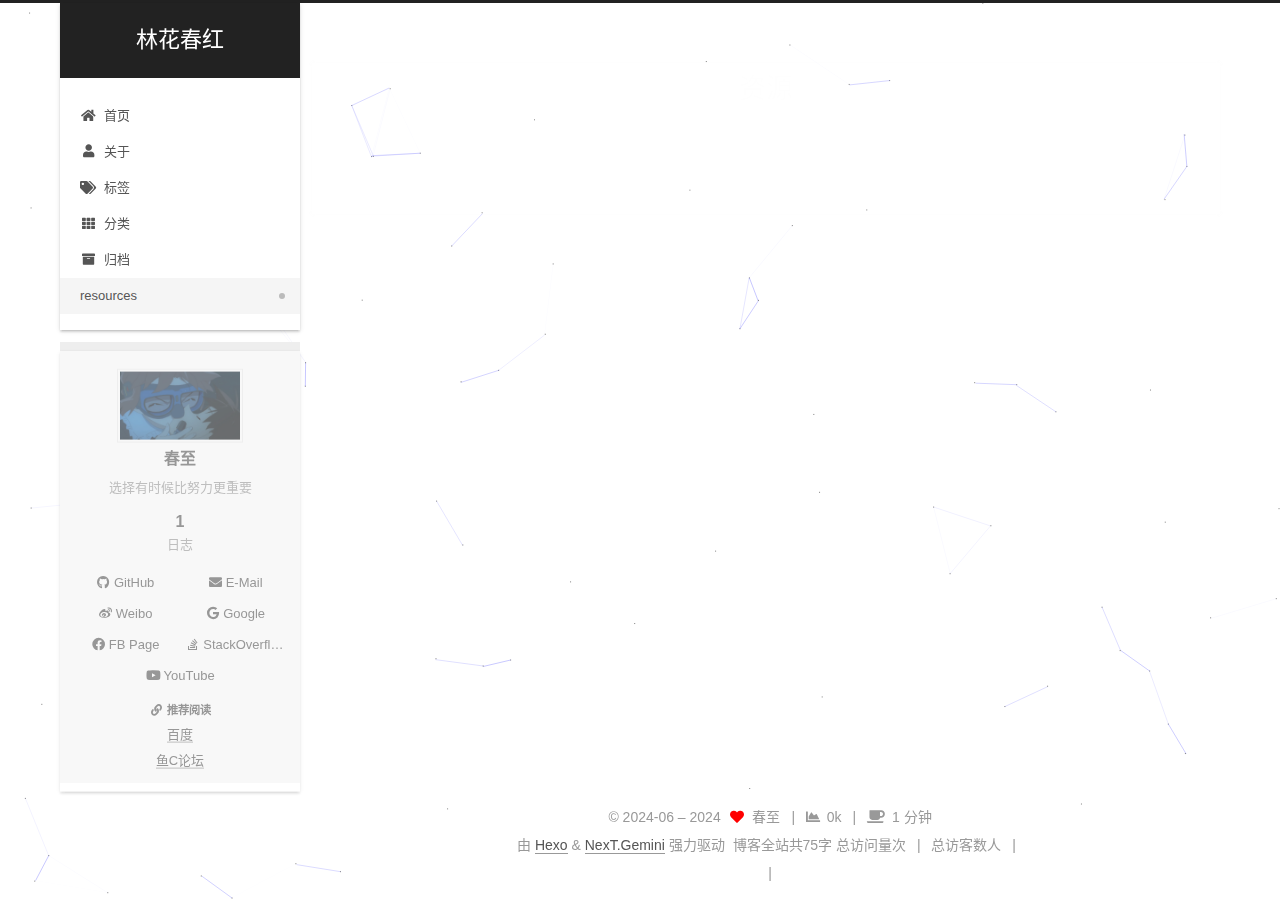
<file: resources/index.html>
<!DOCTYPE html>
<html lang="zh-CN">
<head>
  <meta charset="UTF-8">
<meta name="viewport" content="width=device-width, initial-scale=1, maximum-scale=2">
<meta name="theme-color" content="#222">
<meta name="generator" content="Hexo 7.2.0">
  <link rel="apple-touch-icon" sizes="180x180" href="/images/apple-touch-icon-next.png">
  <link rel="icon" type="image/png" sizes="32x32" href="/images/favicon-32-next.png">
  <link rel="icon" type="image/png" sizes="16x16" href="/images/favicon-16-next.png">
  <link rel="mask-icon" href="/images/logo.svg" color="#222">

<link rel="stylesheet" href="/css/main.css">


<link rel="stylesheet" href="/lib/font-awesome/css/all.min.css">
  <link rel="stylesheet" href="/lib/pace/pace-theme-minimal.min.css">
  <script src="/lib/pace/pace.min.js"></script>

<script id="hexo-configurations">
    var NexT = window.NexT || {};
    var CONFIG = {"hostname":"example.com","root":"/","scheme":"Gemini","version":"7.8.0","exturl":false,"sidebar":{"position":"left","display":"post","padding":18,"offset":12,"onmobile":false},"copycode":{"enable":false,"show_result":false,"style":null},"back2top":{"enable":true,"sidebar":false,"scrollpercent":false},"bookmark":{"enable":false,"color":"#222","save":"auto"},"fancybox":false,"mediumzoom":false,"lazyload":false,"pangu":false,"comments":{"style":"tabs","active":null,"storage":true,"lazyload":false,"nav":null},"algolia":{"hits":{"per_page":10},"labels":{"input_placeholder":"Search for Posts","hits_empty":"We didn't find any results for the search: ${query}","hits_stats":"${hits} results found in ${time} ms"}},"localsearch":{"enable":false,"trigger":"auto","top_n_per_article":1,"unescape":false,"preload":false},"motion":{"enable":true,"async":false,"transition":{"post_block":"fadeIn","post_header":"slideDownIn","post_body":"slideDownIn","coll_header":"slideLeftIn","sidebar":"slideUpIn"}}};
  </script>

  <meta name="description" content="选择有时候比努力更重要">
<meta property="og:type" content="website">
<meta property="og:title" content="资源">
<meta property="og:url" content="http://example.com/resources/index.html">
<meta property="og:site_name" content="林花春红">
<meta property="og:description" content="选择有时候比努力更重要">
<meta property="og:locale" content="zh_CN">
<meta property="article:published_time" content="2024-06-08T04:03:01.000Z">
<meta property="article:modified_time" content="2024-06-08T07:30:35.971Z">
<meta property="article:author" content="春至">
<meta name="twitter:card" content="summary">

<link rel="canonical" href="http://example.com/resources/">


<script id="page-configurations">
  // https://hexo.io/docs/variables.html
  CONFIG.page = {
    sidebar: "",
    isHome : false,
    isPost : false,
    lang   : 'zh-CN'
  };
</script>

  <title>资源 | 林花春红
</title>
  






  <noscript>
  <style>
  .use-motion .brand,
  .use-motion .menu-item,
  .sidebar-inner,
  .use-motion .post-block,
  .use-motion .pagination,
  .use-motion .comments,
  .use-motion .post-header,
  .use-motion .post-body,
  .use-motion .collection-header { opacity: initial; }

  .use-motion .site-title,
  .use-motion .site-subtitle {
    opacity: initial;
    top: initial;
  }

  .use-motion .logo-line-before i { left: initial; }
  .use-motion .logo-line-after i { right: initial; }
  </style>
</noscript>

</head>

<body itemscope itemtype="http://schema.org/WebPage">
  <div class="container use-motion">
    <div class="headband"></div>

    <header class="header" itemscope itemtype="http://schema.org/WPHeader">
      <div class="header-inner"><div class="site-brand-container">
  <div class="site-nav-toggle">
    <div class="toggle" aria-label="切换导航栏">
      <span class="toggle-line toggle-line-first"></span>
      <span class="toggle-line toggle-line-middle"></span>
      <span class="toggle-line toggle-line-last"></span>
    </div>
  </div>

  <div class="site-meta">

    <a href="/" class="brand" rel="start">
      <span class="logo-line-before"><i></i></span>
      <h1 class="site-title">林花春红</h1>
      <span class="logo-line-after"><i></i></span>
    </a>
  </div>

  <div class="site-nav-right">
    <div class="toggle popup-trigger">
    </div>
  </div>
</div>




<nav class="site-nav">
  <ul id="menu" class="main-menu menu">
        <li class="menu-item menu-item-home">

    <a href="/" rel="section"><i class="fa fa-home fa-fw"></i>首页</a>

  </li>
        <li class="menu-item menu-item-about">

    <a href="/about/" rel="section"><i class="fa fa-user fa-fw"></i>关于</a>

  </li>
        <li class="menu-item menu-item-tags">

    <a href="/tags/" rel="section"><i class="fa fa-tags fa-fw"></i>标签</a>

  </li>
        <li class="menu-item menu-item-categories">

    <a href="/categories/" rel="section"><i class="fa fa-th fa-fw"></i>分类</a>

  </li>
        <li class="menu-item menu-item-archives">

    <a href="/archives/" rel="section"><i class="fa fa-archive fa-fw"></i>归档</a>

  </li>
        <li class="menu-item menu-item-resources">

    <a href="/resources/" rel="section"><i class="download fa-fw"></i>resources</a>

  </li>
  </ul>
</nav>




</div>
    </header>

    
  <div class="back-to-top">
    <i class="fa fa-arrow-up"></i>
    <span>0%</span>
  </div>


    <main class="main">
      <div class="main-inner">
        <div class="content-wrap">
          
  
  

          <div class="content page posts-expand">
            

    
    
    
    <div class="post-block" lang="zh-CN">
      <header class="post-header">

<h1 class="post-title" itemprop="name headline">资源
</h1>

<div class="post-meta">
  

</div>

</header>

      
      
      
      <div class="post-body">
          
      </div>
      
      
      
    </div>
    

    
    
    


          </div>
          
    
  <div class="comments">
    <div id="lv-container" data-id="city" data-uid="MTAyMC81OTkwMy8zNjM2NQ=="></div>
  </div>
  

<script>
  window.addEventListener('tabs:register', () => {
    let { activeClass } = CONFIG.comments;
    if (CONFIG.comments.storage) {
      activeClass = localStorage.getItem('comments_active') || activeClass;
    }
    if (activeClass) {
      let activeTab = document.querySelector(`a[href="#comment-${activeClass}"]`);
      if (activeTab) {
        activeTab.click();
      }
    }
  });
  if (CONFIG.comments.storage) {
    window.addEventListener('tabs:click', event => {
      if (!event.target.matches('.tabs-comment .tab-content .tab-pane')) return;
      let commentClass = event.target.classList[1];
      localStorage.setItem('comments_active', commentClass);
    });
  }
</script>

        </div>
          
  
  <div class="toggle sidebar-toggle">
    <span class="toggle-line toggle-line-first"></span>
    <span class="toggle-line toggle-line-middle"></span>
    <span class="toggle-line toggle-line-last"></span>
  </div>

  <aside class="sidebar">
    <div class="sidebar-inner">

      <ul class="sidebar-nav motion-element">
        <li class="sidebar-nav-toc">
          文章目录
        </li>
        <li class="sidebar-nav-overview">
          站点概览
        </li>
      </ul>

      <!--noindex-->
      <div class="post-toc-wrap sidebar-panel">
      </div>
      <!--/noindex-->

      <div class="site-overview-wrap sidebar-panel">
        <div class="site-author motion-element" itemprop="author" itemscope itemtype="http://schema.org/Person">
    <img class="site-author-image" itemprop="image" alt="春至"
      src="/images/TouXiang.jpg">
  <p class="site-author-name" itemprop="name">春至</p>
  <div class="site-description" itemprop="description">选择有时候比努力更重要</div>
</div>
<div class="site-state-wrap motion-element">
  <nav class="site-state">
      <div class="site-state-item site-state-posts">
          <a href="/archives/">
        
          <span class="site-state-item-count">1</span>
          <span class="site-state-item-name">日志</span>
        </a>
      </div>
  </nav>
</div>
  <div class="links-of-author motion-element">
      <span class="links-of-author-item">
        <a href="https://github.com/yourname" title="GitHub → https:&#x2F;&#x2F;github.com&#x2F;yourname" rel="noopener" target="_blank"><i class="fab fa-github fa-fw"></i>GitHub</a>
      </span>
      <span class="links-of-author-item">
        <a href="mailto:yourname@gmail.com" title="E-Mail → mailto:yourname@gmail.com" rel="noopener" target="_blank"><i class="fa fa-envelope fa-fw"></i>E-Mail</a>
      </span>
      <span class="links-of-author-item">
        <a href="https://weibo.com/yourname" title="Weibo → https:&#x2F;&#x2F;weibo.com&#x2F;yourname" rel="noopener" target="_blank"><i class="fab fa-weibo fa-fw"></i>Weibo</a>
      </span>
      <span class="links-of-author-item">
        <a href="https://plus.google.com/yourname" title="Google → https:&#x2F;&#x2F;plus.google.com&#x2F;yourname" rel="noopener" target="_blank"><i class="fab fa-google fa-fw"></i>Google</a>
      </span>
      <span class="links-of-author-item">
        <a href="https://www.facebook.com/yourname" title="FB Page → https:&#x2F;&#x2F;www.facebook.com&#x2F;yourname" rel="noopener" target="_blank"><i class="fab fa-facebook fa-fw"></i>FB Page</a>
      </span>
      <span class="links-of-author-item">
        <a href="https://stackoverflow.com/yourname" title="StackOverflow → https:&#x2F;&#x2F;stackoverflow.com&#x2F;yourname" rel="noopener" target="_blank"><i class="fab fa-stack-overflow fa-fw"></i>StackOverflow</a>
      </span>
      <span class="links-of-author-item">
        <a href="https://youtube.com/yourname" title="YouTube → https:&#x2F;&#x2F;youtube.com&#x2F;yourname" rel="noopener" target="_blank"><i class="fab fa-youtube fa-fw"></i>YouTube</a>
      </span>
  </div>


  <div class="links-of-blogroll motion-element">
    <div class="links-of-blogroll-title"><i class="fa fa-link fa-fw"></i>
      推荐阅读
    </div>
    <ul class="links-of-blogroll-list">
        <li class="links-of-blogroll-item">
          <a href="https://baidu.com/" title="https:&#x2F;&#x2F;baidu.com" rel="noopener" target="_blank">百度</a>
        </li>
        <li class="links-of-blogroll-item">
          <a href="https://fishc.com.cn/" title="https:&#x2F;&#x2F;fishc.com.cn" rel="noopener" target="_blank">鱼C论坛</a>
        </li>
    </ul>
  </div>

      </div>

    </div>
  </aside>
  <div id="sidebar-dimmer"></div>


      </div>
    </main>

    <footer class="footer">
      <div class="footer-inner">
        

        

<div class="copyright">
  
  &copy; 2024-06 – 
  <span itemprop="copyrightYear">2024</span>
  <span class="with-love">
    <i class="fa fa-heart"></i>
  </span>
  <span class="author" itemprop="copyrightHolder">春至</span>
    <span class="post-meta-divider">|</span>
    <span class="post-meta-item-icon">
      <i class="fa fa-chart-area"></i>
    </span>
    <span title="站点总字数">0k</span>
    <span class="post-meta-divider">|</span>
    <span class="post-meta-item-icon">
      <i class="fa fa-coffee"></i>
    </span>
    <span title="站点阅读时长">1 分钟</span>
</div>
  <div class="powered-by">由 <a href="https://hexo.io/" class="theme-link" rel="noopener" target="_blank">Hexo</a> & <a href="https://theme-next.org/" class="theme-link" rel="noopener" target="_blank">NexT.Gemini</a> 强力驱动
  </div>

<div class="theme-info">
  <div class="powered-by"></div>
  <span class="post-count">博客全站共75字</span>
</div>


    <script async src="//dn-lbstatics.qbox.me/busuanzi/2.3/busuanzi.pure.mini.js"></script>

    <span id="busuanzi_container_site_pv">总访问量<span id="busuanzi_value_site_pv"></span>次</span>
    <span class="post-meta-divider">|</span>
    <span id="busuanzi_container_site_uv">总访客数<span id="busuanzi_value_site_uv"></span>人</span>
    <span class="post-meta-divider">|</span>
<!-- 不蒜子计数初始值纠正 -->
<script>
$(document).ready(function() {

    var int = setInterval(fixCount, 50);  // 50ms周期检测函数
    var countOffset = 20000;  // 初始化首次数据

    function fixCount() {            
       if (document.getElementById("busuanzi_container_site_pv").style.display != "none")
        {
            $("#busuanzi_value_site_pv").html(parseInt($("#busuanzi_value_site_pv").html()) + countOffset); 
            clearInterval(int);
        }                  
        if ($("#busuanzi_container_site_pv").css("display") != "none")
        {
            $("#busuanzi_value_site_uv").html(parseInt($("#busuanzi_value_site_uv").html()) + countOffset); // 加上初始数据 
            clearInterval(int); // 停止检测
        }  
    }
       	
});
</script> 

        
<div class="busuanzi-count">
  <script async src="https://busuanzi.ibruce.info/busuanzi/2.3/busuanzi.pure.mini.js"></script>
    <span class="post-meta-item" id="busuanzi_container_site_uv" style="display: none;">
      <span class="post-meta-item-icon">
        <i class="fa fa-user"></i>
      </span>
      <span class="site-uv" title="总访客量">
        <span id="busuanzi_value_site_uv"></span>
      </span>
    </span>
    <span class="post-meta-divider">|</span>
    <span class="post-meta-item" id="busuanzi_container_site_pv" style="display: none;">
      <span class="post-meta-item-icon">
        <i class="fa fa-eye"></i>
      </span>
      <span class="site-pv" title="总访问量">
        <span id="busuanzi_value_site_pv"></span>
      </span>
    </span>
</div>








      </div>
    </footer>
  </div>

  
  
  <script color='0,0,255' opacity='0.5' zIndex='-1' count='99' src="/lib/canvas-nest/canvas-nest.min.js"></script>
  <script src="/lib/anime.min.js"></script>
  <script src="/lib/velocity/velocity.min.js"></script>
  <script src="/lib/velocity/velocity.ui.min.js"></script>

<script src="/js/utils.js"></script>

<script src="/js/motion.js"></script>


<script src="/js/schemes/pisces.js"></script>


<script src="/js/next-boot.js"></script>




  















  

  

<script>
NexT.utils.loadComments(document.querySelector('#lv-container'), () => {
  window.livereOptions = {
    refer: location.pathname.replace(CONFIG.root, '').replace('index.html', '')
  };
  (function(d, s) {
    var j, e = d.getElementsByTagName(s)[0];
    if (typeof LivereTower === 'function') { return; }
    j = d.createElement(s);
    j.src = 'https://cdn-city.livere.com/js/embed.dist.js';
    j.async = true;
    e.parentNode.insertBefore(j, e);
  })(document, 'script');
});
</script>

</body>
</html>
</file>
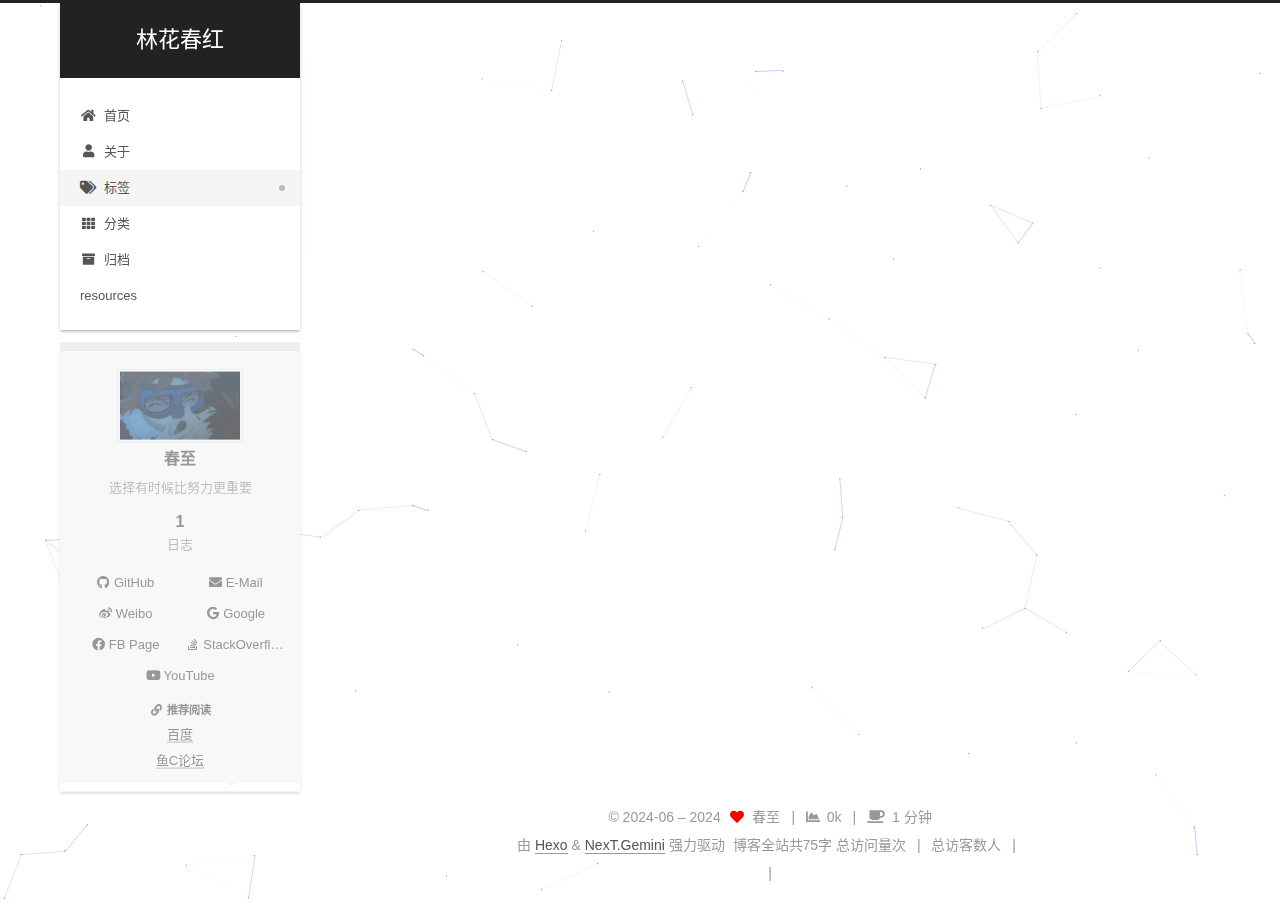
<file: tags/index.html>
<!DOCTYPE html>
<html lang="zh-CN">
<head>
  <meta charset="UTF-8">
<meta name="viewport" content="width=device-width, initial-scale=1, maximum-scale=2">
<meta name="theme-color" content="#222">
<meta name="generator" content="Hexo 7.2.0">
  <link rel="apple-touch-icon" sizes="180x180" href="/images/apple-touch-icon-next.png">
  <link rel="icon" type="image/png" sizes="32x32" href="/images/favicon-32-next.png">
  <link rel="icon" type="image/png" sizes="16x16" href="/images/favicon-16-next.png">
  <link rel="mask-icon" href="/images/logo.svg" color="#222">

<link rel="stylesheet" href="/css/main.css">


<link rel="stylesheet" href="/lib/font-awesome/css/all.min.css">
  <link rel="stylesheet" href="/lib/pace/pace-theme-minimal.min.css">
  <script src="/lib/pace/pace.min.js"></script>

<script id="hexo-configurations">
    var NexT = window.NexT || {};
    var CONFIG = {"hostname":"example.com","root":"/","scheme":"Gemini","version":"7.8.0","exturl":false,"sidebar":{"position":"left","display":"post","padding":18,"offset":12,"onmobile":false},"copycode":{"enable":false,"show_result":false,"style":null},"back2top":{"enable":true,"sidebar":false,"scrollpercent":false},"bookmark":{"enable":false,"color":"#222","save":"auto"},"fancybox":false,"mediumzoom":false,"lazyload":false,"pangu":false,"comments":{"style":"tabs","active":null,"storage":true,"lazyload":false,"nav":null},"algolia":{"hits":{"per_page":10},"labels":{"input_placeholder":"Search for Posts","hits_empty":"We didn't find any results for the search: ${query}","hits_stats":"${hits} results found in ${time} ms"}},"localsearch":{"enable":false,"trigger":"auto","top_n_per_article":1,"unescape":false,"preload":false},"motion":{"enable":true,"async":false,"transition":{"post_block":"fadeIn","post_header":"slideDownIn","post_body":"slideDownIn","coll_header":"slideLeftIn","sidebar":"slideUpIn"}}};
  </script>

  <meta name="description" content="选择有时候比努力更重要">
<meta property="og:type" content="website">
<meta property="og:title" content="标签">
<meta property="og:url" content="http://example.com/tags/index.html">
<meta property="og:site_name" content="林花春红">
<meta property="og:description" content="选择有时候比努力更重要">
<meta property="og:locale" content="zh_CN">
<meta property="article:published_time" content="2024-06-07T15:23:15.000Z">
<meta property="article:modified_time" content="2024-06-08T04:01:43.759Z">
<meta property="article:author" content="春至">
<meta name="twitter:card" content="summary">

<link rel="canonical" href="http://example.com/tags/">


<script id="page-configurations">
  // https://hexo.io/docs/variables.html
  CONFIG.page = {
    sidebar: "",
    isHome : false,
    isPost : false,
    lang   : 'zh-CN'
  };
</script>

  <title>标签 | 林花春红
</title>
  






  <noscript>
  <style>
  .use-motion .brand,
  .use-motion .menu-item,
  .sidebar-inner,
  .use-motion .post-block,
  .use-motion .pagination,
  .use-motion .comments,
  .use-motion .post-header,
  .use-motion .post-body,
  .use-motion .collection-header { opacity: initial; }

  .use-motion .site-title,
  .use-motion .site-subtitle {
    opacity: initial;
    top: initial;
  }

  .use-motion .logo-line-before i { left: initial; }
  .use-motion .logo-line-after i { right: initial; }
  </style>
</noscript>

</head>

<body itemscope itemtype="http://schema.org/WebPage">
  <div class="container use-motion">
    <div class="headband"></div>

    <header class="header" itemscope itemtype="http://schema.org/WPHeader">
      <div class="header-inner"><div class="site-brand-container">
  <div class="site-nav-toggle">
    <div class="toggle" aria-label="切换导航栏">
      <span class="toggle-line toggle-line-first"></span>
      <span class="toggle-line toggle-line-middle"></span>
      <span class="toggle-line toggle-line-last"></span>
    </div>
  </div>

  <div class="site-meta">

    <a href="/" class="brand" rel="start">
      <span class="logo-line-before"><i></i></span>
      <h1 class="site-title">林花春红</h1>
      <span class="logo-line-after"><i></i></span>
    </a>
  </div>

  <div class="site-nav-right">
    <div class="toggle popup-trigger">
    </div>
  </div>
</div>




<nav class="site-nav">
  <ul id="menu" class="main-menu menu">
        <li class="menu-item menu-item-home">

    <a href="/" rel="section"><i class="fa fa-home fa-fw"></i>首页</a>

  </li>
        <li class="menu-item menu-item-about">

    <a href="/about/" rel="section"><i class="fa fa-user fa-fw"></i>关于</a>

  </li>
        <li class="menu-item menu-item-tags">

    <a href="/tags/" rel="section"><i class="fa fa-tags fa-fw"></i>标签</a>

  </li>
        <li class="menu-item menu-item-categories">

    <a href="/categories/" rel="section"><i class="fa fa-th fa-fw"></i>分类</a>

  </li>
        <li class="menu-item menu-item-archives">

    <a href="/archives/" rel="section"><i class="fa fa-archive fa-fw"></i>归档</a>

  </li>
        <li class="menu-item menu-item-resources">

    <a href="/resources/" rel="section"><i class="download fa-fw"></i>resources</a>

  </li>
  </ul>
</nav>




</div>
    </header>

    
  <div class="back-to-top">
    <i class="fa fa-arrow-up"></i>
    <span>0%</span>
  </div>


    <main class="main">
      <div class="main-inner">
        <div class="content-wrap">
          
  
  

          <div class="content page posts-expand">
            

    
    
    
    <div class="post-block" lang="zh-CN">
      <header class="post-header">

<h1 class="post-title" itemprop="name headline">标签
</h1>

<div class="post-meta">
  

</div>

</header>

      
      
      
      <div class="post-body">
          <div class="tag-cloud">
            <div class="tag-cloud-title">
              暂无标签
            </div>
            <div class="tag-cloud-tags">
              
            </div>
          </div>
        
      </div>
      
      
      
    </div>
    

    
    
    


          </div>
          
    
  <div class="comments">
    <div id="lv-container" data-id="city" data-uid="MTAyMC81OTkwMy8zNjM2NQ=="></div>
  </div>
  

<script>
  window.addEventListener('tabs:register', () => {
    let { activeClass } = CONFIG.comments;
    if (CONFIG.comments.storage) {
      activeClass = localStorage.getItem('comments_active') || activeClass;
    }
    if (activeClass) {
      let activeTab = document.querySelector(`a[href="#comment-${activeClass}"]`);
      if (activeTab) {
        activeTab.click();
      }
    }
  });
  if (CONFIG.comments.storage) {
    window.addEventListener('tabs:click', event => {
      if (!event.target.matches('.tabs-comment .tab-content .tab-pane')) return;
      let commentClass = event.target.classList[1];
      localStorage.setItem('comments_active', commentClass);
    });
  }
</script>

        </div>
          
  
  <div class="toggle sidebar-toggle">
    <span class="toggle-line toggle-line-first"></span>
    <span class="toggle-line toggle-line-middle"></span>
    <span class="toggle-line toggle-line-last"></span>
  </div>

  <aside class="sidebar">
    <div class="sidebar-inner">

      <ul class="sidebar-nav motion-element">
        <li class="sidebar-nav-toc">
          文章目录
        </li>
        <li class="sidebar-nav-overview">
          站点概览
        </li>
      </ul>

      <!--noindex-->
      <div class="post-toc-wrap sidebar-panel">
      </div>
      <!--/noindex-->

      <div class="site-overview-wrap sidebar-panel">
        <div class="site-author motion-element" itemprop="author" itemscope itemtype="http://schema.org/Person">
    <img class="site-author-image" itemprop="image" alt="春至"
      src="/images/TouXiang.jpg">
  <p class="site-author-name" itemprop="name">春至</p>
  <div class="site-description" itemprop="description">选择有时候比努力更重要</div>
</div>
<div class="site-state-wrap motion-element">
  <nav class="site-state">
      <div class="site-state-item site-state-posts">
          <a href="/archives/">
        
          <span class="site-state-item-count">1</span>
          <span class="site-state-item-name">日志</span>
        </a>
      </div>
  </nav>
</div>
  <div class="links-of-author motion-element">
      <span class="links-of-author-item">
        <a href="https://github.com/yourname" title="GitHub → https:&#x2F;&#x2F;github.com&#x2F;yourname" rel="noopener" target="_blank"><i class="fab fa-github fa-fw"></i>GitHub</a>
      </span>
      <span class="links-of-author-item">
        <a href="mailto:yourname@gmail.com" title="E-Mail → mailto:yourname@gmail.com" rel="noopener" target="_blank"><i class="fa fa-envelope fa-fw"></i>E-Mail</a>
      </span>
      <span class="links-of-author-item">
        <a href="https://weibo.com/yourname" title="Weibo → https:&#x2F;&#x2F;weibo.com&#x2F;yourname" rel="noopener" target="_blank"><i class="fab fa-weibo fa-fw"></i>Weibo</a>
      </span>
      <span class="links-of-author-item">
        <a href="https://plus.google.com/yourname" title="Google → https:&#x2F;&#x2F;plus.google.com&#x2F;yourname" rel="noopener" target="_blank"><i class="fab fa-google fa-fw"></i>Google</a>
      </span>
      <span class="links-of-author-item">
        <a href="https://www.facebook.com/yourname" title="FB Page → https:&#x2F;&#x2F;www.facebook.com&#x2F;yourname" rel="noopener" target="_blank"><i class="fab fa-facebook fa-fw"></i>FB Page</a>
      </span>
      <span class="links-of-author-item">
        <a href="https://stackoverflow.com/yourname" title="StackOverflow → https:&#x2F;&#x2F;stackoverflow.com&#x2F;yourname" rel="noopener" target="_blank"><i class="fab fa-stack-overflow fa-fw"></i>StackOverflow</a>
      </span>
      <span class="links-of-author-item">
        <a href="https://youtube.com/yourname" title="YouTube → https:&#x2F;&#x2F;youtube.com&#x2F;yourname" rel="noopener" target="_blank"><i class="fab fa-youtube fa-fw"></i>YouTube</a>
      </span>
  </div>


  <div class="links-of-blogroll motion-element">
    <div class="links-of-blogroll-title"><i class="fa fa-link fa-fw"></i>
      推荐阅读
    </div>
    <ul class="links-of-blogroll-list">
        <li class="links-of-blogroll-item">
          <a href="https://baidu.com/" title="https:&#x2F;&#x2F;baidu.com" rel="noopener" target="_blank">百度</a>
        </li>
        <li class="links-of-blogroll-item">
          <a href="https://fishc.com.cn/" title="https:&#x2F;&#x2F;fishc.com.cn" rel="noopener" target="_blank">鱼C论坛</a>
        </li>
    </ul>
  </div>

      </div>

    </div>
  </aside>
  <div id="sidebar-dimmer"></div>


      </div>
    </main>

    <footer class="footer">
      <div class="footer-inner">
        

        

<div class="copyright">
  
  &copy; 2024-06 – 
  <span itemprop="copyrightYear">2024</span>
  <span class="with-love">
    <i class="fa fa-heart"></i>
  </span>
  <span class="author" itemprop="copyrightHolder">春至</span>
    <span class="post-meta-divider">|</span>
    <span class="post-meta-item-icon">
      <i class="fa fa-chart-area"></i>
    </span>
    <span title="站点总字数">0k</span>
    <span class="post-meta-divider">|</span>
    <span class="post-meta-item-icon">
      <i class="fa fa-coffee"></i>
    </span>
    <span title="站点阅读时长">1 分钟</span>
</div>
  <div class="powered-by">由 <a href="https://hexo.io/" class="theme-link" rel="noopener" target="_blank">Hexo</a> & <a href="https://theme-next.org/" class="theme-link" rel="noopener" target="_blank">NexT.Gemini</a> 强力驱动
  </div>

<div class="theme-info">
  <div class="powered-by"></div>
  <span class="post-count">博客全站共75字</span>
</div>


    <script async src="//dn-lbstatics.qbox.me/busuanzi/2.3/busuanzi.pure.mini.js"></script>

    <span id="busuanzi_container_site_pv">总访问量<span id="busuanzi_value_site_pv"></span>次</span>
    <span class="post-meta-divider">|</span>
    <span id="busuanzi_container_site_uv">总访客数<span id="busuanzi_value_site_uv"></span>人</span>
    <span class="post-meta-divider">|</span>
<!-- 不蒜子计数初始值纠正 -->
<script>
$(document).ready(function() {

    var int = setInterval(fixCount, 50);  // 50ms周期检测函数
    var countOffset = 20000;  // 初始化首次数据

    function fixCount() {            
       if (document.getElementById("busuanzi_container_site_pv").style.display != "none")
        {
            $("#busuanzi_value_site_pv").html(parseInt($("#busuanzi_value_site_pv").html()) + countOffset); 
            clearInterval(int);
        }                  
        if ($("#busuanzi_container_site_pv").css("display") != "none")
        {
            $("#busuanzi_value_site_uv").html(parseInt($("#busuanzi_value_site_uv").html()) + countOffset); // 加上初始数据 
            clearInterval(int); // 停止检测
        }  
    }
       	
});
</script> 

        
<div class="busuanzi-count">
  <script async src="https://busuanzi.ibruce.info/busuanzi/2.3/busuanzi.pure.mini.js"></script>
    <span class="post-meta-item" id="busuanzi_container_site_uv" style="display: none;">
      <span class="post-meta-item-icon">
        <i class="fa fa-user"></i>
      </span>
      <span class="site-uv" title="总访客量">
        <span id="busuanzi_value_site_uv"></span>
      </span>
    </span>
    <span class="post-meta-divider">|</span>
    <span class="post-meta-item" id="busuanzi_container_site_pv" style="display: none;">
      <span class="post-meta-item-icon">
        <i class="fa fa-eye"></i>
      </span>
      <span class="site-pv" title="总访问量">
        <span id="busuanzi_value_site_pv"></span>
      </span>
    </span>
</div>








      </div>
    </footer>
  </div>

  
  
  <script color='0,0,255' opacity='0.5' zIndex='-1' count='99' src="/lib/canvas-nest/canvas-nest.min.js"></script>
  <script src="/lib/anime.min.js"></script>
  <script src="/lib/velocity/velocity.min.js"></script>
  <script src="/lib/velocity/velocity.ui.min.js"></script>

<script src="/js/utils.js"></script>

<script src="/js/motion.js"></script>


<script src="/js/schemes/pisces.js"></script>


<script src="/js/next-boot.js"></script>




  















  

  

<script>
NexT.utils.loadComments(document.querySelector('#lv-container'), () => {
  window.livereOptions = {
    refer: location.pathname.replace(CONFIG.root, '').replace('index.html', '')
  };
  (function(d, s) {
    var j, e = d.getElementsByTagName(s)[0];
    if (typeof LivereTower === 'function') { return; }
    j = d.createElement(s);
    j.src = 'https://cdn-city.livere.com/js/embed.dist.js';
    j.async = true;
    e.parentNode.insertBefore(j, e);
  })(document, 'script');
});
</script>

</body>
</html>
</file>
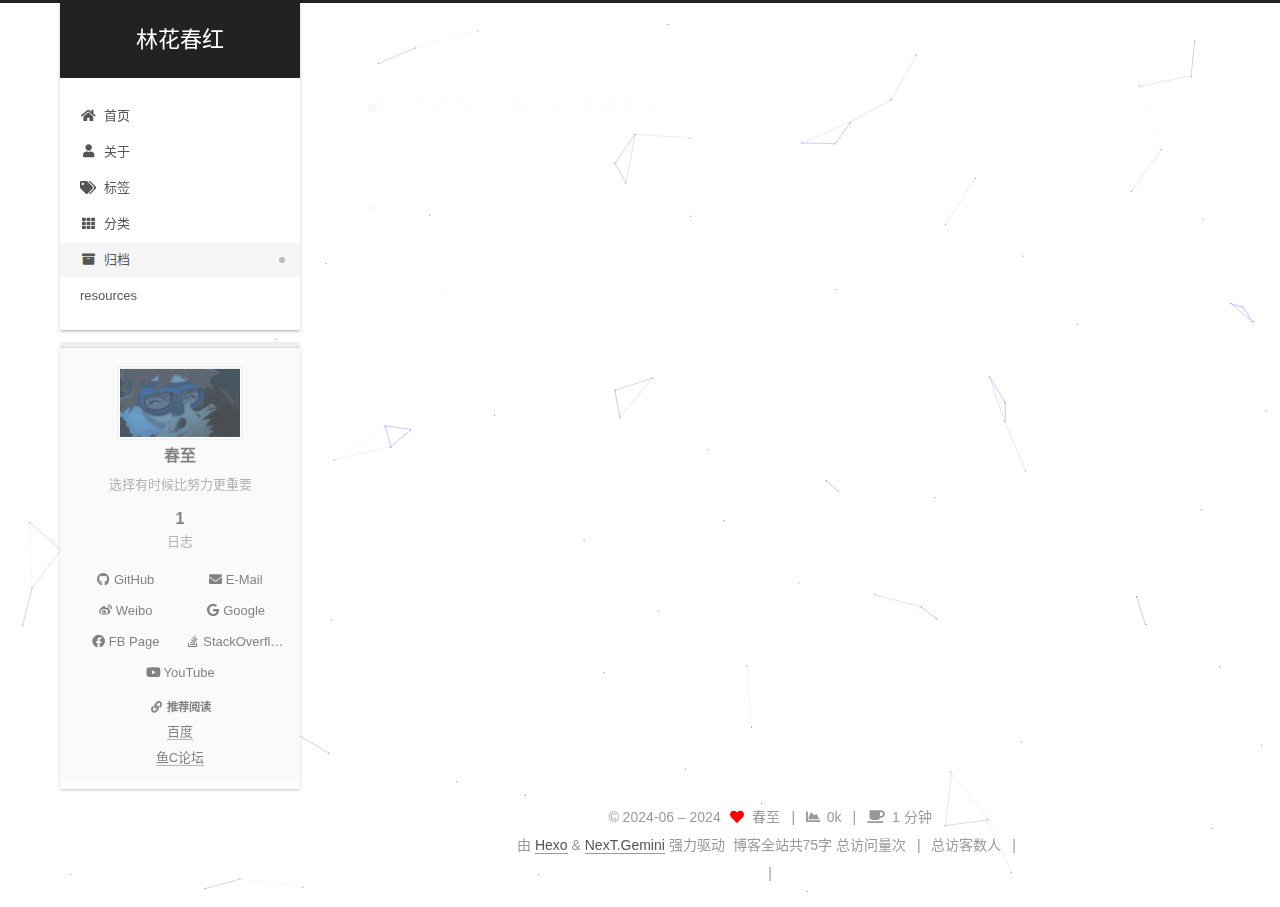
<file: archives/2024/index.html>
<!DOCTYPE html>
<html lang="zh-CN">
<head>
  <meta charset="UTF-8">
<meta name="viewport" content="width=device-width, initial-scale=1, maximum-scale=2">
<meta name="theme-color" content="#222">
<meta name="generator" content="Hexo 7.2.0">
  <link rel="apple-touch-icon" sizes="180x180" href="/images/apple-touch-icon-next.png">
  <link rel="icon" type="image/png" sizes="32x32" href="/images/favicon-32-next.png">
  <link rel="icon" type="image/png" sizes="16x16" href="/images/favicon-16-next.png">
  <link rel="mask-icon" href="/images/logo.svg" color="#222">

<link rel="stylesheet" href="/css/main.css">


<link rel="stylesheet" href="/lib/font-awesome/css/all.min.css">
  <link rel="stylesheet" href="/lib/pace/pace-theme-minimal.min.css">
  <script src="/lib/pace/pace.min.js"></script>

<script id="hexo-configurations">
    var NexT = window.NexT || {};
    var CONFIG = {"hostname":"example.com","root":"/","scheme":"Gemini","version":"7.8.0","exturl":false,"sidebar":{"position":"left","display":"post","padding":18,"offset":12,"onmobile":false},"copycode":{"enable":false,"show_result":false,"style":null},"back2top":{"enable":true,"sidebar":false,"scrollpercent":false},"bookmark":{"enable":false,"color":"#222","save":"auto"},"fancybox":false,"mediumzoom":false,"lazyload":false,"pangu":false,"comments":{"style":"tabs","active":null,"storage":true,"lazyload":false,"nav":null},"algolia":{"hits":{"per_page":10},"labels":{"input_placeholder":"Search for Posts","hits_empty":"We didn't find any results for the search: ${query}","hits_stats":"${hits} results found in ${time} ms"}},"localsearch":{"enable":false,"trigger":"auto","top_n_per_article":1,"unescape":false,"preload":false},"motion":{"enable":true,"async":false,"transition":{"post_block":"fadeIn","post_header":"slideDownIn","post_body":"slideDownIn","coll_header":"slideLeftIn","sidebar":"slideUpIn"}}};
  </script>

  <meta name="description" content="选择有时候比努力更重要">
<meta property="og:type" content="website">
<meta property="og:title" content="林花春红">
<meta property="og:url" content="http://example.com/archives/2024/index.html">
<meta property="og:site_name" content="林花春红">
<meta property="og:description" content="选择有时候比努力更重要">
<meta property="og:locale" content="zh_CN">
<meta property="article:author" content="春至">
<meta name="twitter:card" content="summary">

<link rel="canonical" href="http://example.com/archives/2024/">


<script id="page-configurations">
  // https://hexo.io/docs/variables.html
  CONFIG.page = {
    sidebar: "",
    isHome : false,
    isPost : false,
    lang   : 'zh-CN'
  };
</script>

  <title>归档 | 林花春红</title>
  






  <noscript>
  <style>
  .use-motion .brand,
  .use-motion .menu-item,
  .sidebar-inner,
  .use-motion .post-block,
  .use-motion .pagination,
  .use-motion .comments,
  .use-motion .post-header,
  .use-motion .post-body,
  .use-motion .collection-header { opacity: initial; }

  .use-motion .site-title,
  .use-motion .site-subtitle {
    opacity: initial;
    top: initial;
  }

  .use-motion .logo-line-before i { left: initial; }
  .use-motion .logo-line-after i { right: initial; }
  </style>
</noscript>

</head>

<body itemscope itemtype="http://schema.org/WebPage">
  <div class="container use-motion">
    <div class="headband"></div>

    <header class="header" itemscope itemtype="http://schema.org/WPHeader">
      <div class="header-inner"><div class="site-brand-container">
  <div class="site-nav-toggle">
    <div class="toggle" aria-label="切换导航栏">
      <span class="toggle-line toggle-line-first"></span>
      <span class="toggle-line toggle-line-middle"></span>
      <span class="toggle-line toggle-line-last"></span>
    </div>
  </div>

  <div class="site-meta">

    <a href="/" class="brand" rel="start">
      <span class="logo-line-before"><i></i></span>
      <h1 class="site-title">林花春红</h1>
      <span class="logo-line-after"><i></i></span>
    </a>
  </div>

  <div class="site-nav-right">
    <div class="toggle popup-trigger">
    </div>
  </div>
</div>




<nav class="site-nav">
  <ul id="menu" class="main-menu menu">
        <li class="menu-item menu-item-home">

    <a href="/" rel="section"><i class="fa fa-home fa-fw"></i>首页</a>

  </li>
        <li class="menu-item menu-item-about">

    <a href="/about/" rel="section"><i class="fa fa-user fa-fw"></i>关于</a>

  </li>
        <li class="menu-item menu-item-tags">

    <a href="/tags/" rel="section"><i class="fa fa-tags fa-fw"></i>标签</a>

  </li>
        <li class="menu-item menu-item-categories">

    <a href="/categories/" rel="section"><i class="fa fa-th fa-fw"></i>分类</a>

  </li>
        <li class="menu-item menu-item-archives">

    <a href="/archives/" rel="section"><i class="fa fa-archive fa-fw"></i>归档</a>

  </li>
        <li class="menu-item menu-item-resources">

    <a href="/resources/" rel="section"><i class="download fa-fw"></i>resources</a>

  </li>
  </ul>
</nav>




</div>
    </header>

    
  <div class="back-to-top">
    <i class="fa fa-arrow-up"></i>
    <span>0%</span>
  </div>


    <main class="main">
      <div class="main-inner">
        <div class="content-wrap">
          

          <div class="content archive">
            

  
  
  
  <div class="post-block">
    <div class="posts-collapse">
      <div class="collection-title">
        <span class="collection-header">嗯..! 目前共计 1 篇日志。 继续努力。</span>
      </div>

      
    <div class="collection-year">
      <span class="collection-header">2024</span>
    </div>

  <article itemscope itemtype="http://schema.org/Article">
    <header class="post-header">

      <div class="post-meta">
        <time itemprop="dateCreated"
              datetime="2024-06-07T18:51:16+08:00"
              content="2024-06-07">
          06-07
        </time>
      </div>

      <div class="post-title">
          <a class="post-title-link" href="/2024/06/07/hello-world/" itemprop="url">
            <span itemprop="name">Hello World</span>
          </a>
      </div>

    </header>
  </article>


    </div>
  </div>
  
  
  

  



          </div>
          

<script>
  window.addEventListener('tabs:register', () => {
    let { activeClass } = CONFIG.comments;
    if (CONFIG.comments.storage) {
      activeClass = localStorage.getItem('comments_active') || activeClass;
    }
    if (activeClass) {
      let activeTab = document.querySelector(`a[href="#comment-${activeClass}"]`);
      if (activeTab) {
        activeTab.click();
      }
    }
  });
  if (CONFIG.comments.storage) {
    window.addEventListener('tabs:click', event => {
      if (!event.target.matches('.tabs-comment .tab-content .tab-pane')) return;
      let commentClass = event.target.classList[1];
      localStorage.setItem('comments_active', commentClass);
    });
  }
</script>

        </div>
          
  
  <div class="toggle sidebar-toggle">
    <span class="toggle-line toggle-line-first"></span>
    <span class="toggle-line toggle-line-middle"></span>
    <span class="toggle-line toggle-line-last"></span>
  </div>

  <aside class="sidebar">
    <div class="sidebar-inner">

      <ul class="sidebar-nav motion-element">
        <li class="sidebar-nav-toc">
          文章目录
        </li>
        <li class="sidebar-nav-overview">
          站点概览
        </li>
      </ul>

      <!--noindex-->
      <div class="post-toc-wrap sidebar-panel">
      </div>
      <!--/noindex-->

      <div class="site-overview-wrap sidebar-panel">
        <div class="site-author motion-element" itemprop="author" itemscope itemtype="http://schema.org/Person">
    <img class="site-author-image" itemprop="image" alt="春至"
      src="/images/TouXiang.jpg">
  <p class="site-author-name" itemprop="name">春至</p>
  <div class="site-description" itemprop="description">选择有时候比努力更重要</div>
</div>
<div class="site-state-wrap motion-element">
  <nav class="site-state">
      <div class="site-state-item site-state-posts">
          <a href="/archives/">
        
          <span class="site-state-item-count">1</span>
          <span class="site-state-item-name">日志</span>
        </a>
      </div>
  </nav>
</div>
  <div class="links-of-author motion-element">
      <span class="links-of-author-item">
        <a href="https://github.com/yourname" title="GitHub → https:&#x2F;&#x2F;github.com&#x2F;yourname" rel="noopener" target="_blank"><i class="fab fa-github fa-fw"></i>GitHub</a>
      </span>
      <span class="links-of-author-item">
        <a href="mailto:yourname@gmail.com" title="E-Mail → mailto:yourname@gmail.com" rel="noopener" target="_blank"><i class="fa fa-envelope fa-fw"></i>E-Mail</a>
      </span>
      <span class="links-of-author-item">
        <a href="https://weibo.com/yourname" title="Weibo → https:&#x2F;&#x2F;weibo.com&#x2F;yourname" rel="noopener" target="_blank"><i class="fab fa-weibo fa-fw"></i>Weibo</a>
      </span>
      <span class="links-of-author-item">
        <a href="https://plus.google.com/yourname" title="Google → https:&#x2F;&#x2F;plus.google.com&#x2F;yourname" rel="noopener" target="_blank"><i class="fab fa-google fa-fw"></i>Google</a>
      </span>
      <span class="links-of-author-item">
        <a href="https://www.facebook.com/yourname" title="FB Page → https:&#x2F;&#x2F;www.facebook.com&#x2F;yourname" rel="noopener" target="_blank"><i class="fab fa-facebook fa-fw"></i>FB Page</a>
      </span>
      <span class="links-of-author-item">
        <a href="https://stackoverflow.com/yourname" title="StackOverflow → https:&#x2F;&#x2F;stackoverflow.com&#x2F;yourname" rel="noopener" target="_blank"><i class="fab fa-stack-overflow fa-fw"></i>StackOverflow</a>
      </span>
      <span class="links-of-author-item">
        <a href="https://youtube.com/yourname" title="YouTube → https:&#x2F;&#x2F;youtube.com&#x2F;yourname" rel="noopener" target="_blank"><i class="fab fa-youtube fa-fw"></i>YouTube</a>
      </span>
  </div>


  <div class="links-of-blogroll motion-element">
    <div class="links-of-blogroll-title"><i class="fa fa-link fa-fw"></i>
      推荐阅读
    </div>
    <ul class="links-of-blogroll-list">
        <li class="links-of-blogroll-item">
          <a href="https://baidu.com/" title="https:&#x2F;&#x2F;baidu.com" rel="noopener" target="_blank">百度</a>
        </li>
        <li class="links-of-blogroll-item">
          <a href="https://fishc.com.cn/" title="https:&#x2F;&#x2F;fishc.com.cn" rel="noopener" target="_blank">鱼C论坛</a>
        </li>
    </ul>
  </div>

      </div>

    </div>
  </aside>
  <div id="sidebar-dimmer"></div>


      </div>
    </main>

    <footer class="footer">
      <div class="footer-inner">
        

        

<div class="copyright">
  
  &copy; 2024-06 – 
  <span itemprop="copyrightYear">2024</span>
  <span class="with-love">
    <i class="fa fa-heart"></i>
  </span>
  <span class="author" itemprop="copyrightHolder">春至</span>
    <span class="post-meta-divider">|</span>
    <span class="post-meta-item-icon">
      <i class="fa fa-chart-area"></i>
    </span>
    <span title="站点总字数">0k</span>
    <span class="post-meta-divider">|</span>
    <span class="post-meta-item-icon">
      <i class="fa fa-coffee"></i>
    </span>
    <span title="站点阅读时长">1 分钟</span>
</div>
  <div class="powered-by">由 <a href="https://hexo.io/" class="theme-link" rel="noopener" target="_blank">Hexo</a> & <a href="https://theme-next.org/" class="theme-link" rel="noopener" target="_blank">NexT.Gemini</a> 强力驱动
  </div>

<div class="theme-info">
  <div class="powered-by"></div>
  <span class="post-count">博客全站共75字</span>
</div>


    <script async src="//dn-lbstatics.qbox.me/busuanzi/2.3/busuanzi.pure.mini.js"></script>

    <span id="busuanzi_container_site_pv">总访问量<span id="busuanzi_value_site_pv"></span>次</span>
    <span class="post-meta-divider">|</span>
    <span id="busuanzi_container_site_uv">总访客数<span id="busuanzi_value_site_uv"></span>人</span>
    <span class="post-meta-divider">|</span>
<!-- 不蒜子计数初始值纠正 -->
<script>
$(document).ready(function() {

    var int = setInterval(fixCount, 50);  // 50ms周期检测函数
    var countOffset = 20000;  // 初始化首次数据

    function fixCount() {            
       if (document.getElementById("busuanzi_container_site_pv").style.display != "none")
        {
            $("#busuanzi_value_site_pv").html(parseInt($("#busuanzi_value_site_pv").html()) + countOffset); 
            clearInterval(int);
        }                  
        if ($("#busuanzi_container_site_pv").css("display") != "none")
        {
            $("#busuanzi_value_site_uv").html(parseInt($("#busuanzi_value_site_uv").html()) + countOffset); // 加上初始数据 
            clearInterval(int); // 停止检测
        }  
    }
       	
});
</script> 

        
<div class="busuanzi-count">
  <script async src="https://busuanzi.ibruce.info/busuanzi/2.3/busuanzi.pure.mini.js"></script>
    <span class="post-meta-item" id="busuanzi_container_site_uv" style="display: none;">
      <span class="post-meta-item-icon">
        <i class="fa fa-user"></i>
      </span>
      <span class="site-uv" title="总访客量">
        <span id="busuanzi_value_site_uv"></span>
      </span>
    </span>
    <span class="post-meta-divider">|</span>
    <span class="post-meta-item" id="busuanzi_container_site_pv" style="display: none;">
      <span class="post-meta-item-icon">
        <i class="fa fa-eye"></i>
      </span>
      <span class="site-pv" title="总访问量">
        <span id="busuanzi_value_site_pv"></span>
      </span>
    </span>
</div>








      </div>
    </footer>
  </div>

  
  
  <script color='0,0,255' opacity='0.5' zIndex='-1' count='99' src="/lib/canvas-nest/canvas-nest.min.js"></script>
  <script src="/lib/anime.min.js"></script>
  <script src="/lib/velocity/velocity.min.js"></script>
  <script src="/lib/velocity/velocity.ui.min.js"></script>

<script src="/js/utils.js"></script>

<script src="/js/motion.js"></script>


<script src="/js/schemes/pisces.js"></script>


<script src="/js/next-boot.js"></script>




  















  

  


</body>
</html>
</file>
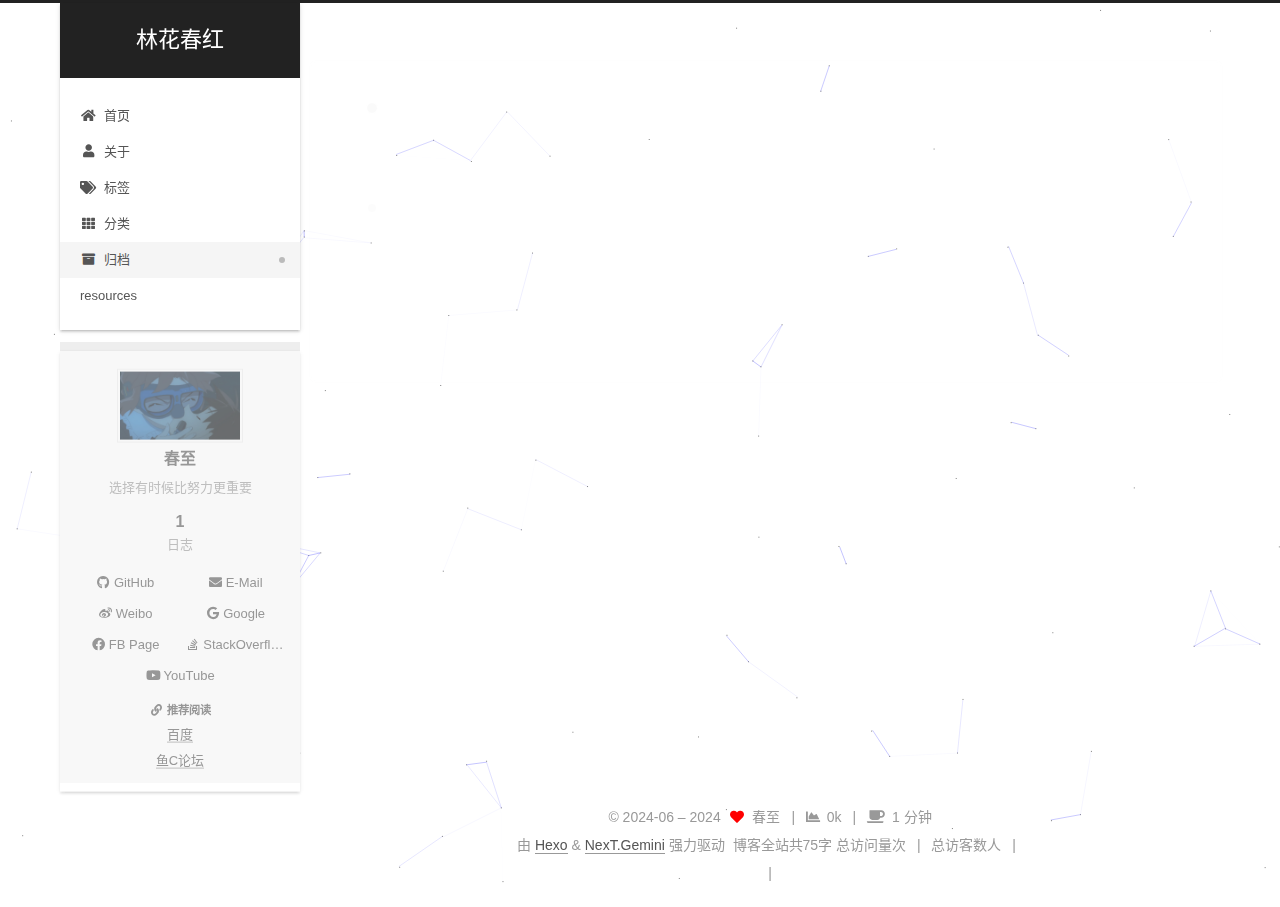
<file: archives/2024/06/index.html>
<!DOCTYPE html>
<html lang="zh-CN">
<head>
  <meta charset="UTF-8">
<meta name="viewport" content="width=device-width, initial-scale=1, maximum-scale=2">
<meta name="theme-color" content="#222">
<meta name="generator" content="Hexo 7.2.0">
  <link rel="apple-touch-icon" sizes="180x180" href="/images/apple-touch-icon-next.png">
  <link rel="icon" type="image/png" sizes="32x32" href="/images/favicon-32-next.png">
  <link rel="icon" type="image/png" sizes="16x16" href="/images/favicon-16-next.png">
  <link rel="mask-icon" href="/images/logo.svg" color="#222">

<link rel="stylesheet" href="/css/main.css">


<link rel="stylesheet" href="/lib/font-awesome/css/all.min.css">
  <link rel="stylesheet" href="/lib/pace/pace-theme-minimal.min.css">
  <script src="/lib/pace/pace.min.js"></script>

<script id="hexo-configurations">
    var NexT = window.NexT || {};
    var CONFIG = {"hostname":"example.com","root":"/","scheme":"Gemini","version":"7.8.0","exturl":false,"sidebar":{"position":"left","display":"post","padding":18,"offset":12,"onmobile":false},"copycode":{"enable":false,"show_result":false,"style":null},"back2top":{"enable":true,"sidebar":false,"scrollpercent":false},"bookmark":{"enable":false,"color":"#222","save":"auto"},"fancybox":false,"mediumzoom":false,"lazyload":false,"pangu":false,"comments":{"style":"tabs","active":null,"storage":true,"lazyload":false,"nav":null},"algolia":{"hits":{"per_page":10},"labels":{"input_placeholder":"Search for Posts","hits_empty":"We didn't find any results for the search: ${query}","hits_stats":"${hits} results found in ${time} ms"}},"localsearch":{"enable":false,"trigger":"auto","top_n_per_article":1,"unescape":false,"preload":false},"motion":{"enable":true,"async":false,"transition":{"post_block":"fadeIn","post_header":"slideDownIn","post_body":"slideDownIn","coll_header":"slideLeftIn","sidebar":"slideUpIn"}}};
  </script>

  <meta name="description" content="选择有时候比努力更重要">
<meta property="og:type" content="website">
<meta property="og:title" content="林花春红">
<meta property="og:url" content="http://example.com/archives/2024/06/index.html">
<meta property="og:site_name" content="林花春红">
<meta property="og:description" content="选择有时候比努力更重要">
<meta property="og:locale" content="zh_CN">
<meta property="article:author" content="春至">
<meta name="twitter:card" content="summary">

<link rel="canonical" href="http://example.com/archives/2024/06/">


<script id="page-configurations">
  // https://hexo.io/docs/variables.html
  CONFIG.page = {
    sidebar: "",
    isHome : false,
    isPost : false,
    lang   : 'zh-CN'
  };
</script>

  <title>归档 | 林花春红</title>
  






  <noscript>
  <style>
  .use-motion .brand,
  .use-motion .menu-item,
  .sidebar-inner,
  .use-motion .post-block,
  .use-motion .pagination,
  .use-motion .comments,
  .use-motion .post-header,
  .use-motion .post-body,
  .use-motion .collection-header { opacity: initial; }

  .use-motion .site-title,
  .use-motion .site-subtitle {
    opacity: initial;
    top: initial;
  }

  .use-motion .logo-line-before i { left: initial; }
  .use-motion .logo-line-after i { right: initial; }
  </style>
</noscript>

</head>

<body itemscope itemtype="http://schema.org/WebPage">
  <div class="container use-motion">
    <div class="headband"></div>

    <header class="header" itemscope itemtype="http://schema.org/WPHeader">
      <div class="header-inner"><div class="site-brand-container">
  <div class="site-nav-toggle">
    <div class="toggle" aria-label="切换导航栏">
      <span class="toggle-line toggle-line-first"></span>
      <span class="toggle-line toggle-line-middle"></span>
      <span class="toggle-line toggle-line-last"></span>
    </div>
  </div>

  <div class="site-meta">

    <a href="/" class="brand" rel="start">
      <span class="logo-line-before"><i></i></span>
      <h1 class="site-title">林花春红</h1>
      <span class="logo-line-after"><i></i></span>
    </a>
  </div>

  <div class="site-nav-right">
    <div class="toggle popup-trigger">
    </div>
  </div>
</div>




<nav class="site-nav">
  <ul id="menu" class="main-menu menu">
        <li class="menu-item menu-item-home">

    <a href="/" rel="section"><i class="fa fa-home fa-fw"></i>首页</a>

  </li>
        <li class="menu-item menu-item-about">

    <a href="/about/" rel="section"><i class="fa fa-user fa-fw"></i>关于</a>

  </li>
        <li class="menu-item menu-item-tags">

    <a href="/tags/" rel="section"><i class="fa fa-tags fa-fw"></i>标签</a>

  </li>
        <li class="menu-item menu-item-categories">

    <a href="/categories/" rel="section"><i class="fa fa-th fa-fw"></i>分类</a>

  </li>
        <li class="menu-item menu-item-archives">

    <a href="/archives/" rel="section"><i class="fa fa-archive fa-fw"></i>归档</a>

  </li>
        <li class="menu-item menu-item-resources">

    <a href="/resources/" rel="section"><i class="download fa-fw"></i>resources</a>

  </li>
  </ul>
</nav>




</div>
    </header>

    
  <div class="back-to-top">
    <i class="fa fa-arrow-up"></i>
    <span>0%</span>
  </div>


    <main class="main">
      <div class="main-inner">
        <div class="content-wrap">
          

          <div class="content archive">
            

  
  
  
  <div class="post-block">
    <div class="posts-collapse">
      <div class="collection-title">
        <span class="collection-header">嗯..! 目前共计 1 篇日志。 继续努力。</span>
      </div>

      
    <div class="collection-year">
      <span class="collection-header">2024</span>
    </div>

  <article itemscope itemtype="http://schema.org/Article">
    <header class="post-header">

      <div class="post-meta">
        <time itemprop="dateCreated"
              datetime="2024-06-07T18:51:16+08:00"
              content="2024-06-07">
          06-07
        </time>
      </div>

      <div class="post-title">
          <a class="post-title-link" href="/2024/06/07/hello-world/" itemprop="url">
            <span itemprop="name">Hello World</span>
          </a>
      </div>

    </header>
  </article>


    </div>
  </div>
  
  
  

  



          </div>
          

<script>
  window.addEventListener('tabs:register', () => {
    let { activeClass } = CONFIG.comments;
    if (CONFIG.comments.storage) {
      activeClass = localStorage.getItem('comments_active') || activeClass;
    }
    if (activeClass) {
      let activeTab = document.querySelector(`a[href="#comment-${activeClass}"]`);
      if (activeTab) {
        activeTab.click();
      }
    }
  });
  if (CONFIG.comments.storage) {
    window.addEventListener('tabs:click', event => {
      if (!event.target.matches('.tabs-comment .tab-content .tab-pane')) return;
      let commentClass = event.target.classList[1];
      localStorage.setItem('comments_active', commentClass);
    });
  }
</script>

        </div>
          
  
  <div class="toggle sidebar-toggle">
    <span class="toggle-line toggle-line-first"></span>
    <span class="toggle-line toggle-line-middle"></span>
    <span class="toggle-line toggle-line-last"></span>
  </div>

  <aside class="sidebar">
    <div class="sidebar-inner">

      <ul class="sidebar-nav motion-element">
        <li class="sidebar-nav-toc">
          文章目录
        </li>
        <li class="sidebar-nav-overview">
          站点概览
        </li>
      </ul>

      <!--noindex-->
      <div class="post-toc-wrap sidebar-panel">
      </div>
      <!--/noindex-->

      <div class="site-overview-wrap sidebar-panel">
        <div class="site-author motion-element" itemprop="author" itemscope itemtype="http://schema.org/Person">
    <img class="site-author-image" itemprop="image" alt="春至"
      src="/images/TouXiang.jpg">
  <p class="site-author-name" itemprop="name">春至</p>
  <div class="site-description" itemprop="description">选择有时候比努力更重要</div>
</div>
<div class="site-state-wrap motion-element">
  <nav class="site-state">
      <div class="site-state-item site-state-posts">
          <a href="/archives/">
        
          <span class="site-state-item-count">1</span>
          <span class="site-state-item-name">日志</span>
        </a>
      </div>
  </nav>
</div>
  <div class="links-of-author motion-element">
      <span class="links-of-author-item">
        <a href="https://github.com/yourname" title="GitHub → https:&#x2F;&#x2F;github.com&#x2F;yourname" rel="noopener" target="_blank"><i class="fab fa-github fa-fw"></i>GitHub</a>
      </span>
      <span class="links-of-author-item">
        <a href="mailto:yourname@gmail.com" title="E-Mail → mailto:yourname@gmail.com" rel="noopener" target="_blank"><i class="fa fa-envelope fa-fw"></i>E-Mail</a>
      </span>
      <span class="links-of-author-item">
        <a href="https://weibo.com/yourname" title="Weibo → https:&#x2F;&#x2F;weibo.com&#x2F;yourname" rel="noopener" target="_blank"><i class="fab fa-weibo fa-fw"></i>Weibo</a>
      </span>
      <span class="links-of-author-item">
        <a href="https://plus.google.com/yourname" title="Google → https:&#x2F;&#x2F;plus.google.com&#x2F;yourname" rel="noopener" target="_blank"><i class="fab fa-google fa-fw"></i>Google</a>
      </span>
      <span class="links-of-author-item">
        <a href="https://www.facebook.com/yourname" title="FB Page → https:&#x2F;&#x2F;www.facebook.com&#x2F;yourname" rel="noopener" target="_blank"><i class="fab fa-facebook fa-fw"></i>FB Page</a>
      </span>
      <span class="links-of-author-item">
        <a href="https://stackoverflow.com/yourname" title="StackOverflow → https:&#x2F;&#x2F;stackoverflow.com&#x2F;yourname" rel="noopener" target="_blank"><i class="fab fa-stack-overflow fa-fw"></i>StackOverflow</a>
      </span>
      <span class="links-of-author-item">
        <a href="https://youtube.com/yourname" title="YouTube → https:&#x2F;&#x2F;youtube.com&#x2F;yourname" rel="noopener" target="_blank"><i class="fab fa-youtube fa-fw"></i>YouTube</a>
      </span>
  </div>


  <div class="links-of-blogroll motion-element">
    <div class="links-of-blogroll-title"><i class="fa fa-link fa-fw"></i>
      推荐阅读
    </div>
    <ul class="links-of-blogroll-list">
        <li class="links-of-blogroll-item">
          <a href="https://baidu.com/" title="https:&#x2F;&#x2F;baidu.com" rel="noopener" target="_blank">百度</a>
        </li>
        <li class="links-of-blogroll-item">
          <a href="https://fishc.com.cn/" title="https:&#x2F;&#x2F;fishc.com.cn" rel="noopener" target="_blank">鱼C论坛</a>
        </li>
    </ul>
  </div>

      </div>

    </div>
  </aside>
  <div id="sidebar-dimmer"></div>


      </div>
    </main>

    <footer class="footer">
      <div class="footer-inner">
        

        

<div class="copyright">
  
  &copy; 2024-06 – 
  <span itemprop="copyrightYear">2024</span>
  <span class="with-love">
    <i class="fa fa-heart"></i>
  </span>
  <span class="author" itemprop="copyrightHolder">春至</span>
    <span class="post-meta-divider">|</span>
    <span class="post-meta-item-icon">
      <i class="fa fa-chart-area"></i>
    </span>
    <span title="站点总字数">0k</span>
    <span class="post-meta-divider">|</span>
    <span class="post-meta-item-icon">
      <i class="fa fa-coffee"></i>
    </span>
    <span title="站点阅读时长">1 分钟</span>
</div>
  <div class="powered-by">由 <a href="https://hexo.io/" class="theme-link" rel="noopener" target="_blank">Hexo</a> & <a href="https://theme-next.org/" class="theme-link" rel="noopener" target="_blank">NexT.Gemini</a> 强力驱动
  </div>

<div class="theme-info">
  <div class="powered-by"></div>
  <span class="post-count">博客全站共75字</span>
</div>


    <script async src="//dn-lbstatics.qbox.me/busuanzi/2.3/busuanzi.pure.mini.js"></script>

    <span id="busuanzi_container_site_pv">总访问量<span id="busuanzi_value_site_pv"></span>次</span>
    <span class="post-meta-divider">|</span>
    <span id="busuanzi_container_site_uv">总访客数<span id="busuanzi_value_site_uv"></span>人</span>
    <span class="post-meta-divider">|</span>
<!-- 不蒜子计数初始值纠正 -->
<script>
$(document).ready(function() {

    var int = setInterval(fixCount, 50);  // 50ms周期检测函数
    var countOffset = 20000;  // 初始化首次数据

    function fixCount() {            
       if (document.getElementById("busuanzi_container_site_pv").style.display != "none")
        {
            $("#busuanzi_value_site_pv").html(parseInt($("#busuanzi_value_site_pv").html()) + countOffset); 
            clearInterval(int);
        }                  
        if ($("#busuanzi_container_site_pv").css("display") != "none")
        {
            $("#busuanzi_value_site_uv").html(parseInt($("#busuanzi_value_site_uv").html()) + countOffset); // 加上初始数据 
            clearInterval(int); // 停止检测
        }  
    }
       	
});
</script> 

        
<div class="busuanzi-count">
  <script async src="https://busuanzi.ibruce.info/busuanzi/2.3/busuanzi.pure.mini.js"></script>
    <span class="post-meta-item" id="busuanzi_container_site_uv" style="display: none;">
      <span class="post-meta-item-icon">
        <i class="fa fa-user"></i>
      </span>
      <span class="site-uv" title="总访客量">
        <span id="busuanzi_value_site_uv"></span>
      </span>
    </span>
    <span class="post-meta-divider">|</span>
    <span class="post-meta-item" id="busuanzi_container_site_pv" style="display: none;">
      <span class="post-meta-item-icon">
        <i class="fa fa-eye"></i>
      </span>
      <span class="site-pv" title="总访问量">
        <span id="busuanzi_value_site_pv"></span>
      </span>
    </span>
</div>








      </div>
    </footer>
  </div>

  
  
  <script color='0,0,255' opacity='0.5' zIndex='-1' count='99' src="/lib/canvas-nest/canvas-nest.min.js"></script>
  <script src="/lib/anime.min.js"></script>
  <script src="/lib/velocity/velocity.min.js"></script>
  <script src="/lib/velocity/velocity.ui.min.js"></script>

<script src="/js/utils.js"></script>

<script src="/js/motion.js"></script>


<script src="/js/schemes/pisces.js"></script>


<script src="/js/next-boot.js"></script>




  















  

  


</body>
</html>
</file>
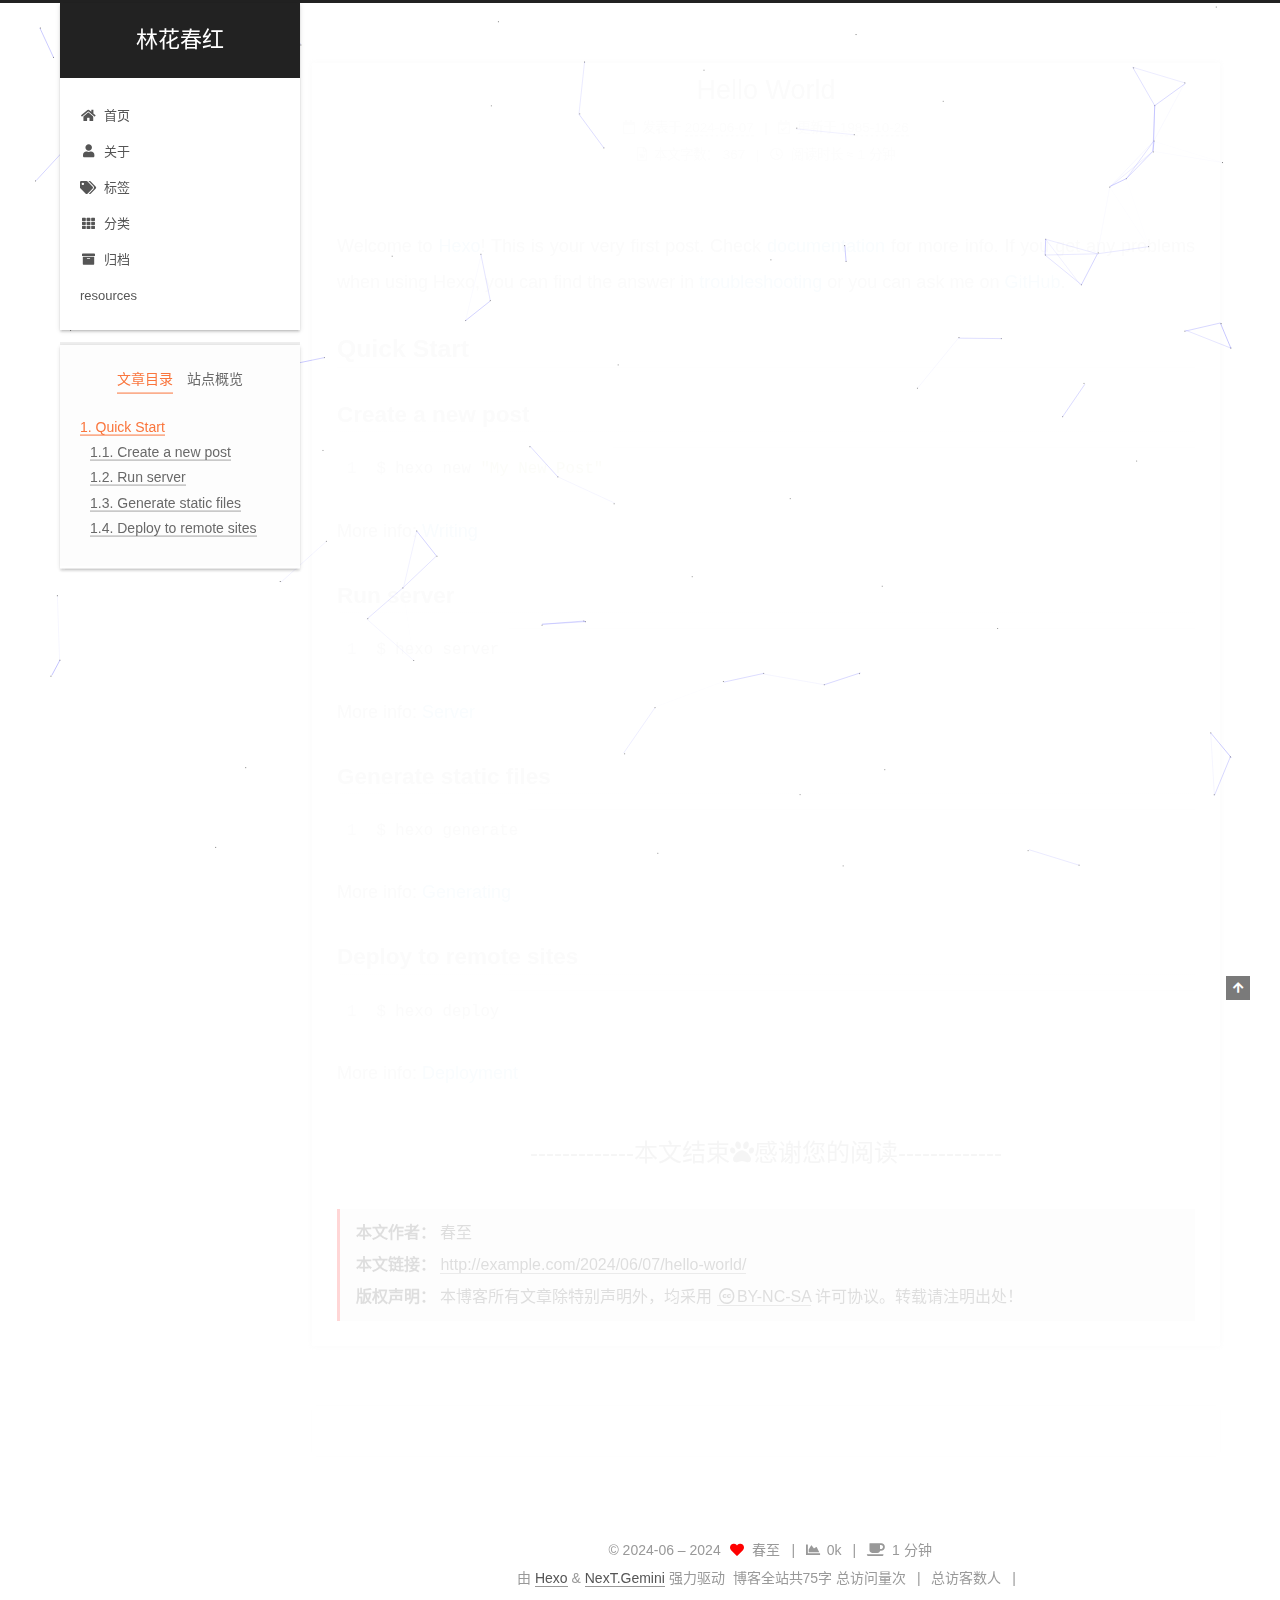
<file: 2024/06/07/hello-world/index.html>
<!DOCTYPE html>
<html lang="zh-CN">
<head>
  <meta charset="UTF-8">
<meta name="viewport" content="width=device-width, initial-scale=1, maximum-scale=2">
<meta name="theme-color" content="#222">
<meta name="generator" content="Hexo 7.2.0">
  <link rel="apple-touch-icon" sizes="180x180" href="/images/apple-touch-icon-next.png">
  <link rel="icon" type="image/png" sizes="32x32" href="/images/favicon-32-next.png">
  <link rel="icon" type="image/png" sizes="16x16" href="/images/favicon-16-next.png">
  <link rel="mask-icon" href="/images/logo.svg" color="#222">

<link rel="stylesheet" href="/css/main.css">


<link rel="stylesheet" href="/lib/font-awesome/css/all.min.css">
  <link rel="stylesheet" href="/lib/pace/pace-theme-minimal.min.css">
  <script src="/lib/pace/pace.min.js"></script>

<script id="hexo-configurations">
    var NexT = window.NexT || {};
    var CONFIG = {"hostname":"example.com","root":"/","scheme":"Gemini","version":"7.8.0","exturl":false,"sidebar":{"position":"left","display":"post","padding":18,"offset":12,"onmobile":false},"copycode":{"enable":false,"show_result":false,"style":null},"back2top":{"enable":true,"sidebar":false,"scrollpercent":false},"bookmark":{"enable":false,"color":"#222","save":"auto"},"fancybox":false,"mediumzoom":false,"lazyload":false,"pangu":false,"comments":{"style":"tabs","active":null,"storage":true,"lazyload":false,"nav":null},"algolia":{"hits":{"per_page":10},"labels":{"input_placeholder":"Search for Posts","hits_empty":"We didn't find any results for the search: ${query}","hits_stats":"${hits} results found in ${time} ms"}},"localsearch":{"enable":false,"trigger":"auto","top_n_per_article":1,"unescape":false,"preload":false},"motion":{"enable":true,"async":false,"transition":{"post_block":"fadeIn","post_header":"slideDownIn","post_body":"slideDownIn","coll_header":"slideLeftIn","sidebar":"slideUpIn"}}};
  </script>

  <meta name="description" content="Welcome to Hexo! This is your very first post. Check documentation for more info. If you get any problems when using Hexo, you can find the answer in troubleshooting or you can ask me on GitHub. Quick">
<meta property="og:type" content="article">
<meta property="og:title" content="Hello World">
<meta property="og:url" content="http://example.com/2024/06/07/hello-world/index.html">
<meta property="og:site_name" content="林花春红">
<meta property="og:description" content="Welcome to Hexo! This is your very first post. Check documentation for more info. If you get any problems when using Hexo, you can find the answer in troubleshooting or you can ask me on GitHub. Quick">
<meta property="og:locale" content="zh_CN">
<meta property="article:published_time" content="2024-06-07T10:51:16.565Z">
<meta property="article:modified_time" content="1985-10-26T08:15:00.000Z">
<meta property="article:author" content="春至">
<meta name="twitter:card" content="summary">

<link rel="canonical" href="http://example.com/2024/06/07/hello-world/">


<script id="page-configurations">
  // https://hexo.io/docs/variables.html
  CONFIG.page = {
    sidebar: "",
    isHome : false,
    isPost : true,
    lang   : 'zh-CN'
  };
</script>

  <title>Hello World | 林花春红</title>
  






  <noscript>
  <style>
  .use-motion .brand,
  .use-motion .menu-item,
  .sidebar-inner,
  .use-motion .post-block,
  .use-motion .pagination,
  .use-motion .comments,
  .use-motion .post-header,
  .use-motion .post-body,
  .use-motion .collection-header { opacity: initial; }

  .use-motion .site-title,
  .use-motion .site-subtitle {
    opacity: initial;
    top: initial;
  }

  .use-motion .logo-line-before i { left: initial; }
  .use-motion .logo-line-after i { right: initial; }
  </style>
</noscript>

</head>

<body itemscope itemtype="http://schema.org/WebPage">
  <div class="container use-motion">
    <div class="headband"></div>

    <header class="header" itemscope itemtype="http://schema.org/WPHeader">
      <div class="header-inner"><div class="site-brand-container">
  <div class="site-nav-toggle">
    <div class="toggle" aria-label="切换导航栏">
      <span class="toggle-line toggle-line-first"></span>
      <span class="toggle-line toggle-line-middle"></span>
      <span class="toggle-line toggle-line-last"></span>
    </div>
  </div>

  <div class="site-meta">

    <a href="/" class="brand" rel="start">
      <span class="logo-line-before"><i></i></span>
      <h1 class="site-title">林花春红</h1>
      <span class="logo-line-after"><i></i></span>
    </a>
  </div>

  <div class="site-nav-right">
    <div class="toggle popup-trigger">
    </div>
  </div>
</div>




<nav class="site-nav">
  <ul id="menu" class="main-menu menu">
        <li class="menu-item menu-item-home">

    <a href="/" rel="section"><i class="fa fa-home fa-fw"></i>首页</a>

  </li>
        <li class="menu-item menu-item-about">

    <a href="/about/" rel="section"><i class="fa fa-user fa-fw"></i>关于</a>

  </li>
        <li class="menu-item menu-item-tags">

    <a href="/tags/" rel="section"><i class="fa fa-tags fa-fw"></i>标签</a>

  </li>
        <li class="menu-item menu-item-categories">

    <a href="/categories/" rel="section"><i class="fa fa-th fa-fw"></i>分类</a>

  </li>
        <li class="menu-item menu-item-archives">

    <a href="/archives/" rel="section"><i class="fa fa-archive fa-fw"></i>归档</a>

  </li>
        <li class="menu-item menu-item-resources">

    <a href="/resources/" rel="section"><i class="download fa-fw"></i>resources</a>

  </li>
  </ul>
</nav>




</div>
    </header>

    
  <div class="back-to-top">
    <i class="fa fa-arrow-up"></i>
    <span>0%</span>
  </div>


    <main class="main">
      <div class="main-inner">
        <div class="content-wrap">
          

          <div class="content post posts-expand">
            

    
  
  

  <article itemscope itemtype="http://schema.org/Article" class="post-block" lang="zh-CN">
    <link itemprop="mainEntityOfPage" href="http://example.com/2024/06/07/hello-world/">

    <span hidden itemprop="author" itemscope itemtype="http://schema.org/Person">
      <meta itemprop="image" content="/images/TouXiang.jpg">
      <meta itemprop="name" content="春至">
      <meta itemprop="description" content="选择有时候比努力更重要">
    </span>

    <span hidden itemprop="publisher" itemscope itemtype="http://schema.org/Organization">
      <meta itemprop="name" content="林花春红">
    </span>
      <header class="post-header">
        <h1 class="post-title" itemprop="name headline">
          Hello World
        </h1>

        <div class="post-meta">
            <span class="post-meta-item">
              <span class="post-meta-item-icon">
                <i class="far fa-calendar"></i>
              </span>
              <span class="post-meta-item-text">发表于</span>

              <time title="创建时间：2024-06-07 18:51:16" itemprop="dateCreated datePublished" datetime="2024-06-07T18:51:16+08:00">2024-06-07</time>
            </span>
              <span class="post-meta-item">
                <span class="post-meta-item-icon">
                  <i class="far fa-calendar-check"></i>
                </span>
                <span class="post-meta-item-text">更新于</span>
                <time title="修改时间：1985-10-26 16:15:00" itemprop="dateModified" datetime="1985-10-26T16:15:00+08:00">1985-10-26</time>
              </span>

          
            <span class="post-meta-item" title="阅读次数" id="busuanzi_container_page_pv" style="display: none;">
              <span class="post-meta-item-icon">
                <i class="fa fa-eye"></i>
              </span>
              <span class="post-meta-item-text">阅读次数：</span>
              <span id="busuanzi_value_page_pv"></span>
            </span><br>
            <span class="post-meta-item" title="本文字数">
              <span class="post-meta-item-icon">
                <i class="far fa-file-word"></i>
              </span>
                <span class="post-meta-item-text">本文字数：</span>
              <span>367</span>
            </span>
            <span class="post-meta-item" title="阅读时长">
              <span class="post-meta-item-icon">
                <i class="far fa-clock"></i>
              </span>
                <span class="post-meta-item-text">阅读时长 &asymp;</span>
              <span>1 分钟</span>
            </span>

        </div>
      </header>

    
    
    

    <div class="post-body" itemprop="articleBody">

      
        <p>Welcome to <a target="_blank" rel="noopener" href="https://hexo.io/">Hexo</a>! This is your very first post. Check <a target="_blank" rel="noopener" href="https://hexo.io/docs/">documentation</a> for more info. If you get any problems when using Hexo, you can find the answer in <a target="_blank" rel="noopener" href="https://hexo.io/docs/troubleshooting.html">troubleshooting</a> or you can ask me on <a target="_blank" rel="noopener" href="https://github.com/hexojs/hexo/issues">GitHub</a>.</p>
<h2 id="Quick-Start"><a href="#Quick-Start" class="headerlink" title="Quick Start"></a>Quick Start</h2><h3 id="Create-a-new-post"><a href="#Create-a-new-post" class="headerlink" title="Create a new post"></a>Create a new post</h3><figure class="highlight bash"><table><tr><td class="gutter"><pre><span class="line">1</span><br></pre></td><td class="code"><pre><span class="line">$ hexo new <span class="string">&quot;My New Post&quot;</span></span><br></pre></td></tr></table></figure>

<p>More info: <a target="_blank" rel="noopener" href="https://hexo.io/docs/writing.html">Writing</a></p>
<h3 id="Run-server"><a href="#Run-server" class="headerlink" title="Run server"></a>Run server</h3><figure class="highlight bash"><table><tr><td class="gutter"><pre><span class="line">1</span><br></pre></td><td class="code"><pre><span class="line">$ hexo server</span><br></pre></td></tr></table></figure>

<p>More info: <a target="_blank" rel="noopener" href="https://hexo.io/docs/server.html">Server</a></p>
<h3 id="Generate-static-files"><a href="#Generate-static-files" class="headerlink" title="Generate static files"></a>Generate static files</h3><figure class="highlight bash"><table><tr><td class="gutter"><pre><span class="line">1</span><br></pre></td><td class="code"><pre><span class="line">$ hexo generate</span><br></pre></td></tr></table></figure>

<p>More info: <a target="_blank" rel="noopener" href="https://hexo.io/docs/generating.html">Generating</a></p>
<h3 id="Deploy-to-remote-sites"><a href="#Deploy-to-remote-sites" class="headerlink" title="Deploy to remote sites"></a>Deploy to remote sites</h3><figure class="highlight bash"><table><tr><td class="gutter"><pre><span class="line">1</span><br></pre></td><td class="code"><pre><span class="line">$ hexo deploy</span><br></pre></td></tr></table></figure>

<p>More info: <a target="_blank" rel="noopener" href="https://hexo.io/docs/one-command-deployment.html">Deployment</a></p>

    </div>

    
    
    

    
   <div>
     <div>
    
        <div style="text-align:center;color: #ccc;font-size:24px;">-------------本文结束<i class="fa fa-paw"></i>感谢您的阅读-------------</div>
    
</div>
   </div>
   
        

<div>
<ul class="post-copyright">
  <li class="post-copyright-author">
    <strong>本文作者： </strong>春至
  </li>
  <li class="post-copyright-link">
    <strong>本文链接：</strong>
    <a href="http://example.com/2024/06/07/hello-world/" title="Hello World">http://example.com/2024/06/07/hello-world/</a>
  </li>
  <li class="post-copyright-license">
    <strong>版权声明： </strong>本博客所有文章除特别声明外，均采用 <a href="https://creativecommons.org/licenses/by-nc-sa/4.0/" rel="noopener" target="_blank"><i class="fab fa-fw fa-creative-commons"></i>BY-NC-SA</a> 许可协议。转载请注明出处！
  </li>
</ul>
</div>


      <footer class="post-footer">

        


        
      </footer>
    
  </article>
  
  
  



          </div>
          
    
  <div class="comments">
    <div id="lv-container" data-id="city" data-uid="MTAyMC81OTkwMy8zNjM2NQ=="></div>
  </div>
  

<script>
  window.addEventListener('tabs:register', () => {
    let { activeClass } = CONFIG.comments;
    if (CONFIG.comments.storage) {
      activeClass = localStorage.getItem('comments_active') || activeClass;
    }
    if (activeClass) {
      let activeTab = document.querySelector(`a[href="#comment-${activeClass}"]`);
      if (activeTab) {
        activeTab.click();
      }
    }
  });
  if (CONFIG.comments.storage) {
    window.addEventListener('tabs:click', event => {
      if (!event.target.matches('.tabs-comment .tab-content .tab-pane')) return;
      let commentClass = event.target.classList[1];
      localStorage.setItem('comments_active', commentClass);
    });
  }
</script>

        </div>
          
  
  <div class="toggle sidebar-toggle">
    <span class="toggle-line toggle-line-first"></span>
    <span class="toggle-line toggle-line-middle"></span>
    <span class="toggle-line toggle-line-last"></span>
  </div>

  <aside class="sidebar">
    <div class="sidebar-inner">

      <ul class="sidebar-nav motion-element">
        <li class="sidebar-nav-toc">
          文章目录
        </li>
        <li class="sidebar-nav-overview">
          站点概览
        </li>
      </ul>

      <!--noindex-->
      <div class="post-toc-wrap sidebar-panel">
          <div class="post-toc motion-element"><ol class="nav"><li class="nav-item nav-level-2"><a class="nav-link" href="#Quick-Start"><span class="nav-number">1.</span> <span class="nav-text">Quick Start</span></a><ol class="nav-child"><li class="nav-item nav-level-3"><a class="nav-link" href="#Create-a-new-post"><span class="nav-number">1.1.</span> <span class="nav-text">Create a new post</span></a></li><li class="nav-item nav-level-3"><a class="nav-link" href="#Run-server"><span class="nav-number">1.2.</span> <span class="nav-text">Run server</span></a></li><li class="nav-item nav-level-3"><a class="nav-link" href="#Generate-static-files"><span class="nav-number">1.3.</span> <span class="nav-text">Generate static files</span></a></li><li class="nav-item nav-level-3"><a class="nav-link" href="#Deploy-to-remote-sites"><span class="nav-number">1.4.</span> <span class="nav-text">Deploy to remote sites</span></a></li></ol></li></ol></div>
      </div>
      <!--/noindex-->

      <div class="site-overview-wrap sidebar-panel">
        <div class="site-author motion-element" itemprop="author" itemscope itemtype="http://schema.org/Person">
    <img class="site-author-image" itemprop="image" alt="春至"
      src="/images/TouXiang.jpg">
  <p class="site-author-name" itemprop="name">春至</p>
  <div class="site-description" itemprop="description">选择有时候比努力更重要</div>
</div>
<div class="site-state-wrap motion-element">
  <nav class="site-state">
      <div class="site-state-item site-state-posts">
          <a href="/archives/">
        
          <span class="site-state-item-count">1</span>
          <span class="site-state-item-name">日志</span>
        </a>
      </div>
  </nav>
</div>
  <div class="links-of-author motion-element">
      <span class="links-of-author-item">
        <a href="https://github.com/yourname" title="GitHub → https:&#x2F;&#x2F;github.com&#x2F;yourname" rel="noopener" target="_blank"><i class="fab fa-github fa-fw"></i>GitHub</a>
      </span>
      <span class="links-of-author-item">
        <a href="mailto:yourname@gmail.com" title="E-Mail → mailto:yourname@gmail.com" rel="noopener" target="_blank"><i class="fa fa-envelope fa-fw"></i>E-Mail</a>
      </span>
      <span class="links-of-author-item">
        <a href="https://weibo.com/yourname" title="Weibo → https:&#x2F;&#x2F;weibo.com&#x2F;yourname" rel="noopener" target="_blank"><i class="fab fa-weibo fa-fw"></i>Weibo</a>
      </span>
      <span class="links-of-author-item">
        <a href="https://plus.google.com/yourname" title="Google → https:&#x2F;&#x2F;plus.google.com&#x2F;yourname" rel="noopener" target="_blank"><i class="fab fa-google fa-fw"></i>Google</a>
      </span>
      <span class="links-of-author-item">
        <a href="https://www.facebook.com/yourname" title="FB Page → https:&#x2F;&#x2F;www.facebook.com&#x2F;yourname" rel="noopener" target="_blank"><i class="fab fa-facebook fa-fw"></i>FB Page</a>
      </span>
      <span class="links-of-author-item">
        <a href="https://stackoverflow.com/yourname" title="StackOverflow → https:&#x2F;&#x2F;stackoverflow.com&#x2F;yourname" rel="noopener" target="_blank"><i class="fab fa-stack-overflow fa-fw"></i>StackOverflow</a>
      </span>
      <span class="links-of-author-item">
        <a href="https://youtube.com/yourname" title="YouTube → https:&#x2F;&#x2F;youtube.com&#x2F;yourname" rel="noopener" target="_blank"><i class="fab fa-youtube fa-fw"></i>YouTube</a>
      </span>
  </div>


  <div class="links-of-blogroll motion-element">
    <div class="links-of-blogroll-title"><i class="fa fa-link fa-fw"></i>
      推荐阅读
    </div>
    <ul class="links-of-blogroll-list">
        <li class="links-of-blogroll-item">
          <a href="https://baidu.com/" title="https:&#x2F;&#x2F;baidu.com" rel="noopener" target="_blank">百度</a>
        </li>
        <li class="links-of-blogroll-item">
          <a href="https://fishc.com.cn/" title="https:&#x2F;&#x2F;fishc.com.cn" rel="noopener" target="_blank">鱼C论坛</a>
        </li>
    </ul>
  </div>

      </div>

    </div>
  </aside>
  <div id="sidebar-dimmer"></div>


      </div>
    </main>

    <footer class="footer">
      <div class="footer-inner">
        

        

<div class="copyright">
  
  &copy; 2024-06 – 
  <span itemprop="copyrightYear">2024</span>
  <span class="with-love">
    <i class="fa fa-heart"></i>
  </span>
  <span class="author" itemprop="copyrightHolder">春至</span>
    <span class="post-meta-divider">|</span>
    <span class="post-meta-item-icon">
      <i class="fa fa-chart-area"></i>
    </span>
    <span title="站点总字数">0k</span>
    <span class="post-meta-divider">|</span>
    <span class="post-meta-item-icon">
      <i class="fa fa-coffee"></i>
    </span>
    <span title="站点阅读时长">1 分钟</span>
</div>
  <div class="powered-by">由 <a href="https://hexo.io/" class="theme-link" rel="noopener" target="_blank">Hexo</a> & <a href="https://theme-next.org/" class="theme-link" rel="noopener" target="_blank">NexT.Gemini</a> 强力驱动
  </div>

<div class="theme-info">
  <div class="powered-by"></div>
  <span class="post-count">博客全站共75字</span>
</div>


    <script async src="//dn-lbstatics.qbox.me/busuanzi/2.3/busuanzi.pure.mini.js"></script>

    <span id="busuanzi_container_site_pv">总访问量<span id="busuanzi_value_site_pv"></span>次</span>
    <span class="post-meta-divider">|</span>
    <span id="busuanzi_container_site_uv">总访客数<span id="busuanzi_value_site_uv"></span>人</span>
    <span class="post-meta-divider">|</span>
<!-- 不蒜子计数初始值纠正 -->
<script>
$(document).ready(function() {

    var int = setInterval(fixCount, 50);  // 50ms周期检测函数
    var countOffset = 20000;  // 初始化首次数据

    function fixCount() {            
       if (document.getElementById("busuanzi_container_site_pv").style.display != "none")
        {
            $("#busuanzi_value_site_pv").html(parseInt($("#busuanzi_value_site_pv").html()) + countOffset); 
            clearInterval(int);
        }                  
        if ($("#busuanzi_container_site_pv").css("display") != "none")
        {
            $("#busuanzi_value_site_uv").html(parseInt($("#busuanzi_value_site_uv").html()) + countOffset); // 加上初始数据 
            clearInterval(int); // 停止检测
        }  
    }
       	
});
</script> 

        
<div class="busuanzi-count">
  <script async src="https://busuanzi.ibruce.info/busuanzi/2.3/busuanzi.pure.mini.js"></script>
    <span class="post-meta-item" id="busuanzi_container_site_uv" style="display: none;">
      <span class="post-meta-item-icon">
        <i class="fa fa-user"></i>
      </span>
      <span class="site-uv" title="总访客量">
        <span id="busuanzi_value_site_uv"></span>
      </span>
    </span>
    <span class="post-meta-divider">|</span>
    <span class="post-meta-item" id="busuanzi_container_site_pv" style="display: none;">
      <span class="post-meta-item-icon">
        <i class="fa fa-eye"></i>
      </span>
      <span class="site-pv" title="总访问量">
        <span id="busuanzi_value_site_pv"></span>
      </span>
    </span>
</div>








      </div>
    </footer>
  </div>

  
  
  <script color='0,0,255' opacity='0.5' zIndex='-1' count='99' src="/lib/canvas-nest/canvas-nest.min.js"></script>
  <script src="/lib/anime.min.js"></script>
  <script src="/lib/velocity/velocity.min.js"></script>
  <script src="/lib/velocity/velocity.ui.min.js"></script>

<script src="/js/utils.js"></script>

<script src="/js/motion.js"></script>


<script src="/js/schemes/pisces.js"></script>


<script src="/js/next-boot.js"></script>




  















  

  

<script>
NexT.utils.loadComments(document.querySelector('#lv-container'), () => {
  window.livereOptions = {
    refer: location.pathname.replace(CONFIG.root, '').replace('index.html', '')
  };
  (function(d, s) {
    var j, e = d.getElementsByTagName(s)[0];
    if (typeof LivereTower === 'function') { return; }
    j = d.createElement(s);
    j.src = 'https://cdn-city.livere.com/js/embed.dist.js';
    j.async = true;
    e.parentNode.insertBefore(j, e);
  })(document, 'script');
});
</script>

</body>
</html>
</file>
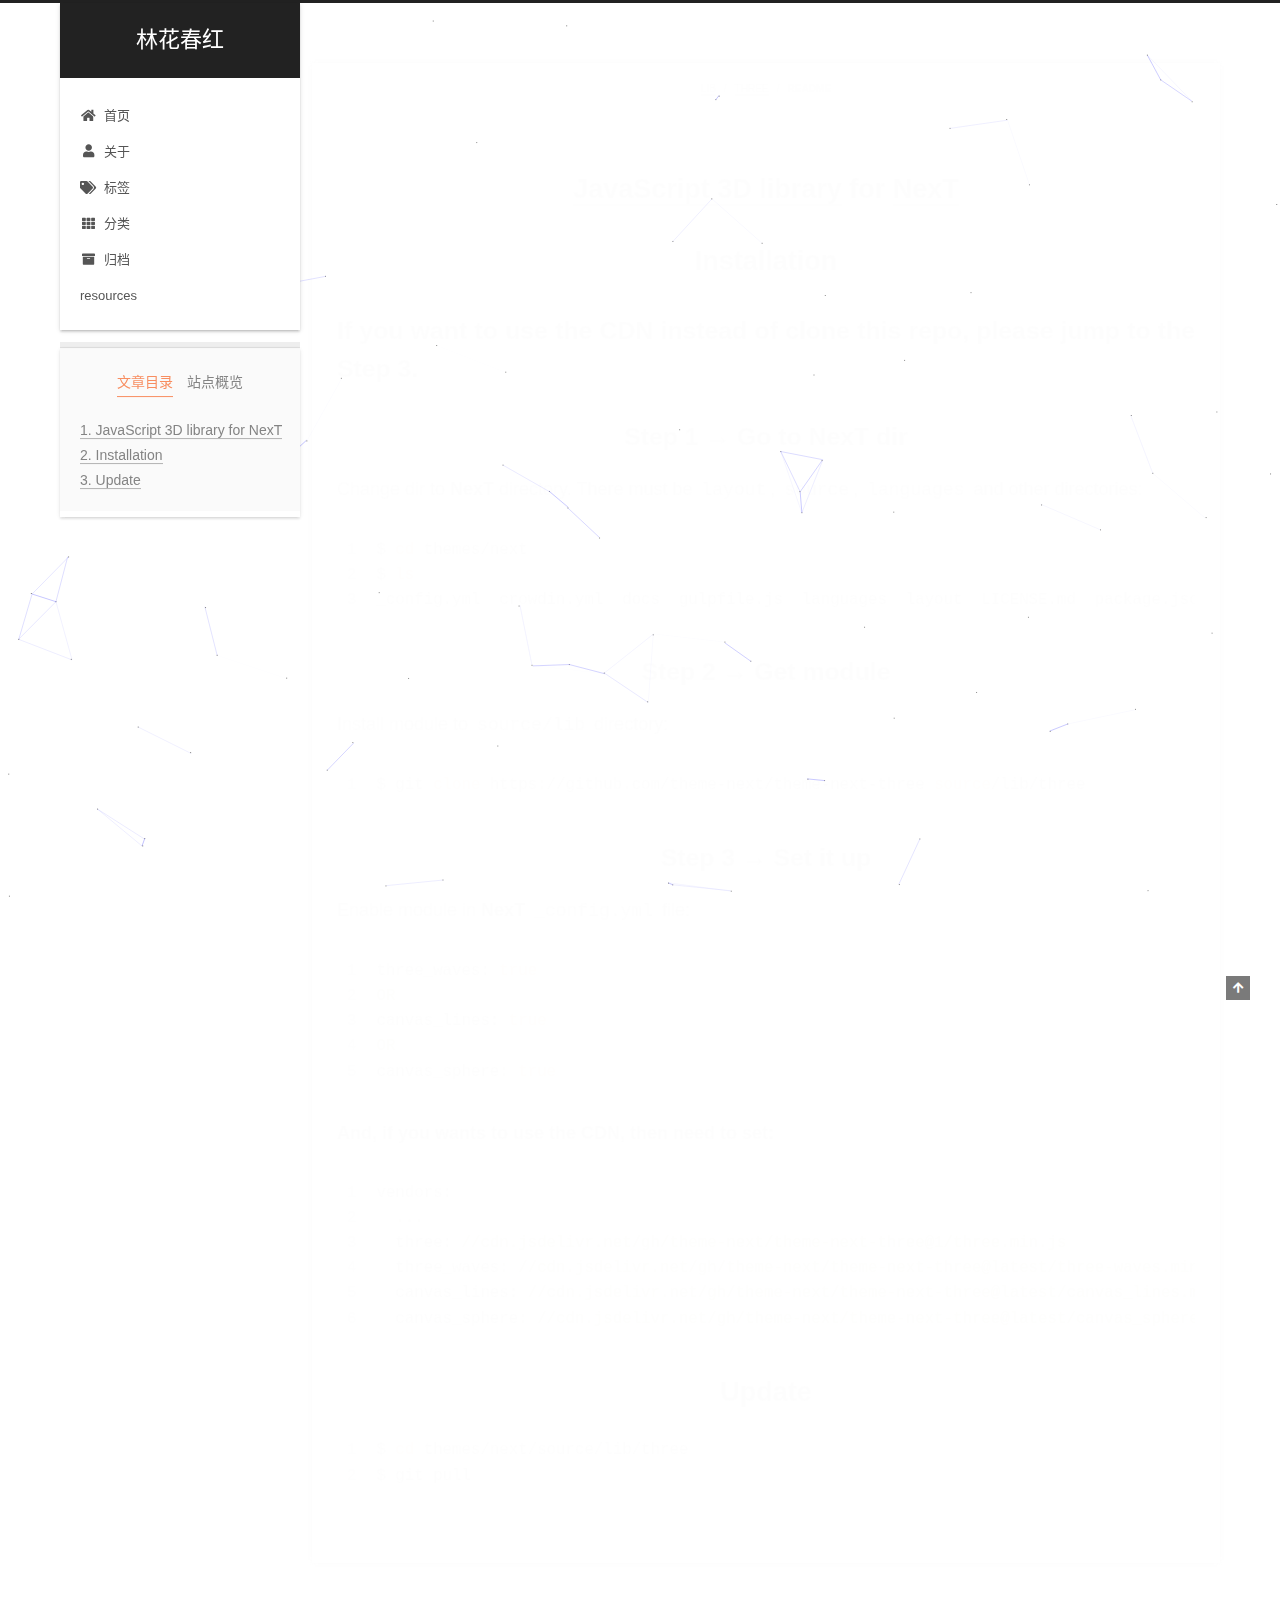
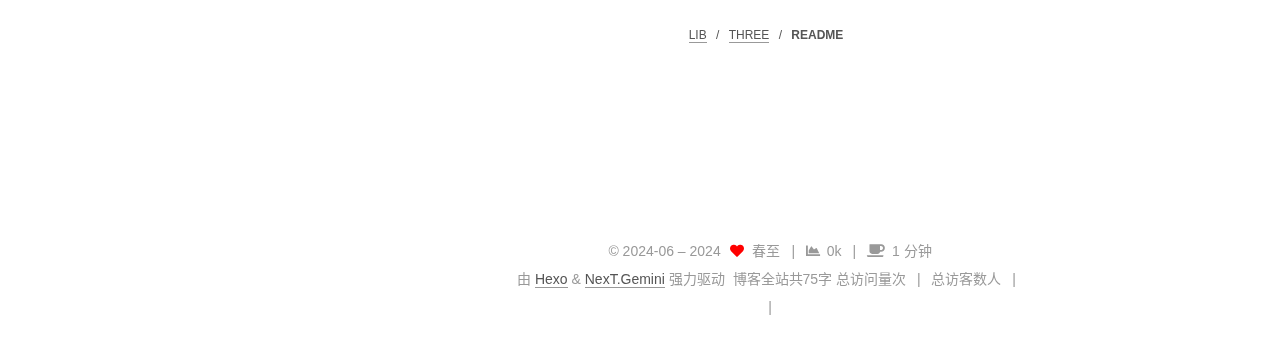
<file: lib/three/README.html>
<!DOCTYPE html>
<html lang="zh-CN">
<head>
  <meta charset="UTF-8">
<meta name="viewport" content="width=device-width, initial-scale=1, maximum-scale=2">
<meta name="theme-color" content="#222">
<meta name="generator" content="Hexo 7.2.0">
  <link rel="apple-touch-icon" sizes="180x180" href="/images/apple-touch-icon-next.png">
  <link rel="icon" type="image/png" sizes="32x32" href="/images/favicon-32-next.png">
  <link rel="icon" type="image/png" sizes="16x16" href="/images/favicon-16-next.png">
  <link rel="mask-icon" href="/images/logo.svg" color="#222">

<link rel="stylesheet" href="/css/main.css">


<link rel="stylesheet" href="/lib/font-awesome/css/all.min.css">
  <link rel="stylesheet" href="/lib/pace/pace-theme-minimal.min.css">
  <script src="/lib/pace/pace.min.js"></script>

<script id="hexo-configurations">
    var NexT = window.NexT || {};
    var CONFIG = {"hostname":"example.com","root":"/","scheme":"Gemini","version":"7.8.0","exturl":false,"sidebar":{"position":"left","display":"post","padding":18,"offset":12,"onmobile":false},"copycode":{"enable":false,"show_result":false,"style":null},"back2top":{"enable":true,"sidebar":false,"scrollpercent":false},"bookmark":{"enable":false,"color":"#222","save":"auto"},"fancybox":false,"mediumzoom":false,"lazyload":false,"pangu":false,"comments":{"style":"tabs","active":null,"storage":true,"lazyload":false,"nav":null},"algolia":{"hits":{"per_page":10},"labels":{"input_placeholder":"Search for Posts","hits_empty":"We didn't find any results for the search: ${query}","hits_stats":"${hits} results found in ${time} ms"}},"localsearch":{"enable":false,"trigger":"auto","top_n_per_article":1,"unescape":false,"preload":false},"motion":{"enable":true,"async":false,"transition":{"post_block":"fadeIn","post_header":"slideDownIn","post_body":"slideDownIn","coll_header":"slideLeftIn","sidebar":"slideUpIn"}}};
  </script>

  <meta name="description" content="JavaScript 3D library for NexT  Installation  If you want to use the CDN instead of clone this repo, please jump to the Step 3.  Step 1 &rarr; Go to NexT dir  Change dir to NexT directory. There must">
<meta property="og:type" content="website">
<meta property="og:title" content="林花春红">
<meta property="og:url" content="http://example.com/lib/three/README.html">
<meta property="og:site_name" content="林花春红">
<meta property="og:description" content="JavaScript 3D library for NexT  Installation  If you want to use the CDN instead of clone this repo, please jump to the Step 3.  Step 1 &rarr; Go to NexT dir  Change dir to NexT directory. There must">
<meta property="og:locale" content="zh_CN">
<meta property="article:published_time" content="2024-06-08T06:34:13.431Z">
<meta property="article:modified_time" content="2024-06-08T06:34:13.431Z">
<meta property="article:author" content="春至">
<meta name="twitter:card" content="summary">

<link rel="canonical" href="http://example.com/lib/three/README">


<script id="page-configurations">
  // https://hexo.io/docs/variables.html
  CONFIG.page = {
    sidebar: "",
    isHome : false,
    isPost : false,
    lang   : 'zh-CN'
  };
</script>

  <title> | 林花春红
</title>
  






  <noscript>
  <style>
  .use-motion .brand,
  .use-motion .menu-item,
  .sidebar-inner,
  .use-motion .post-block,
  .use-motion .pagination,
  .use-motion .comments,
  .use-motion .post-header,
  .use-motion .post-body,
  .use-motion .collection-header { opacity: initial; }

  .use-motion .site-title,
  .use-motion .site-subtitle {
    opacity: initial;
    top: initial;
  }

  .use-motion .logo-line-before i { left: initial; }
  .use-motion .logo-line-after i { right: initial; }
  </style>
</noscript>

</head>

<body itemscope itemtype="http://schema.org/WebPage">
  <div class="container use-motion">
    <div class="headband"></div>

    <header class="header" itemscope itemtype="http://schema.org/WPHeader">
      <div class="header-inner"><div class="site-brand-container">
  <div class="site-nav-toggle">
    <div class="toggle" aria-label="切换导航栏">
      <span class="toggle-line toggle-line-first"></span>
      <span class="toggle-line toggle-line-middle"></span>
      <span class="toggle-line toggle-line-last"></span>
    </div>
  </div>

  <div class="site-meta">

    <a href="/" class="brand" rel="start">
      <span class="logo-line-before"><i></i></span>
      <h1 class="site-title">林花春红</h1>
      <span class="logo-line-after"><i></i></span>
    </a>
  </div>

  <div class="site-nav-right">
    <div class="toggle popup-trigger">
    </div>
  </div>
</div>




<nav class="site-nav">
  <ul id="menu" class="main-menu menu">
        <li class="menu-item menu-item-home">

    <a href="/" rel="section"><i class="fa fa-home fa-fw"></i>首页</a>

  </li>
        <li class="menu-item menu-item-about">

    <a href="/about/" rel="section"><i class="fa fa-user fa-fw"></i>关于</a>

  </li>
        <li class="menu-item menu-item-tags">

    <a href="/tags/" rel="section"><i class="fa fa-tags fa-fw"></i>标签</a>

  </li>
        <li class="menu-item menu-item-categories">

    <a href="/categories/" rel="section"><i class="fa fa-th fa-fw"></i>分类</a>

  </li>
        <li class="menu-item menu-item-archives">

    <a href="/archives/" rel="section"><i class="fa fa-archive fa-fw"></i>归档</a>

  </li>
        <li class="menu-item menu-item-resources">

    <a href="/resources/" rel="section"><i class="download fa-fw"></i>resources</a>

  </li>
  </ul>
</nav>




</div>
    </header>

    
  <div class="back-to-top">
    <i class="fa fa-arrow-up"></i>
    <span>0%</span>
  </div>


    <main class="main">
      <div class="main-inner">
        <div class="content-wrap">
          
  
  

          <div class="content page posts-expand">
            

    
    
    
    <div class="post-block" lang="zh-CN">
      <header class="post-header">

<h1 class="post-title" itemprop="name headline">
</h1>

<div class="post-meta">
  
  <ul class="breadcrumb">
          
            <li><a href="/lib/">LIB</a></li>
            <li><a href="/lib/three/">THREE</a></li>
            <li>README</li>
          
  </ul>

</div>

</header>

      
      
      
      <div class="post-body">
          <h1 align="center"><a target="_blank" rel="noopener" href="https://github.com/mrdoob/three.js">JavaScript 3D library</a> for <a target="_blank" rel="noopener" href="https://github.com/theme-next">NexT</a></h1>

<h1 align="center">Installation</h1>

<h2>If you want to use the CDN instead of clone this repo, please jump to the Step 3.</h2>

<h2 align="center">Step 1 &rarr; Go to NexT dir</h2>

<p>Change dir to <strong>NexT</strong> directory. There must be <code>layout</code>, <code>source</code>, <code>languages</code> and other directories:</p>
<figure class="highlight sh"><table><tr><td class="gutter"><pre><span class="line">1</span><br><span class="line">2</span><br><span class="line">3</span><br></pre></td><td class="code"><pre><span class="line">$ <span class="built_in">cd</span> themes/next</span><br><span class="line">$ <span class="built_in">ls</span></span><br><span class="line">_config.yml  crowdin.yml  docs  gulpfile.js  languages  layout  LICENSE.md  package.json  README.md  scripts  <span class="built_in">source</span></span><br></pre></td></tr></table></figure>

<h2 align="center">Step 2 &rarr; Get module</h2>

<p>Install module to <code>source/lib</code> directory:</p>
<figure class="highlight sh"><table><tr><td class="gutter"><pre><span class="line">1</span><br></pre></td><td class="code"><pre><span class="line">$ git <span class="built_in">clone</span> https://github.com/theme-next/theme-next-three <span class="built_in">source</span>/lib/three</span><br></pre></td></tr></table></figure>

<h2 align="center">Step 3 &rarr; Set it up</h2>

<p>Enable module in <strong>NexT</strong> <code>_config.yml</code> file:</p>
<figure class="highlight yml"><table><tr><td class="gutter"><pre><span class="line">1</span><br><span class="line">2</span><br><span class="line">3</span><br><span class="line">4</span><br><span class="line">5</span><br></pre></td><td class="code"><pre><span class="line"><span class="attr">three_waves:</span> <span class="literal">true</span></span><br><span class="line"><span class="string">OR</span></span><br><span class="line"><span class="attr">canvas_lines:</span> <span class="literal">true</span></span><br><span class="line"><span class="string">OR</span></span><br><span class="line"><span class="attr">canvas_sphere:</span> <span class="literal">true</span></span><br></pre></td></tr></table></figure>

<p><strong>And, if you wants to use the CDN, then need to set:</strong></p>
<figure class="highlight yml"><table><tr><td class="gutter"><pre><span class="line">1</span><br><span class="line">2</span><br><span class="line">3</span><br><span class="line">4</span><br><span class="line">5</span><br><span class="line">6</span><br></pre></td><td class="code"><pre><span class="line"><span class="attr">vendors:</span></span><br><span class="line">  <span class="string">...</span></span><br><span class="line">  <span class="attr">three:</span> <span class="string">//cdn.jsdelivr.net/gh/theme-next/theme-next-three@1/three.min.js</span></span><br><span class="line">  <span class="attr">three_waves:</span> <span class="string">//cdn.jsdelivr.net/gh/theme-next/theme-next-three@latest/three-waves.min.js</span></span><br><span class="line">  <span class="attr">canvas_lines:</span> <span class="string">//cdn.jsdelivr.net/gh/theme-next/theme-next-three@latest/canvas_lines.min.js</span></span><br><span class="line">  <span class="attr">canvas_sphere:</span> <span class="string">//cdn.jsdelivr.net/gh/theme-next/theme-next-three@latest/canvas_sphere.min.js</span></span><br></pre></td></tr></table></figure>

<h1 align="center">Update</h1>

<figure class="highlight sh"><table><tr><td class="gutter"><pre><span class="line">1</span><br><span class="line">2</span><br></pre></td><td class="code"><pre><span class="line">$ <span class="built_in">cd</span> themes/next/source/lib/three</span><br><span class="line">$ git pull</span><br></pre></td></tr></table></figure>

      </div>
      
      
      
    </div>
    
  <ul class="breadcrumb">
          
            <li><a href="/lib/">LIB</a></li>
            <li><a href="/lib/three/">THREE</a></li>
            <li>README</li>
          
  </ul>

    
    
    


          </div>
          
    
  <div class="comments">
    <div id="lv-container" data-id="city" data-uid="MTAyMC81OTkwMy8zNjM2NQ=="></div>
  </div>
  

<script>
  window.addEventListener('tabs:register', () => {
    let { activeClass } = CONFIG.comments;
    if (CONFIG.comments.storage) {
      activeClass = localStorage.getItem('comments_active') || activeClass;
    }
    if (activeClass) {
      let activeTab = document.querySelector(`a[href="#comment-${activeClass}"]`);
      if (activeTab) {
        activeTab.click();
      }
    }
  });
  if (CONFIG.comments.storage) {
    window.addEventListener('tabs:click', event => {
      if (!event.target.matches('.tabs-comment .tab-content .tab-pane')) return;
      let commentClass = event.target.classList[1];
      localStorage.setItem('comments_active', commentClass);
    });
  }
</script>

        </div>
          
  
  <div class="toggle sidebar-toggle">
    <span class="toggle-line toggle-line-first"></span>
    <span class="toggle-line toggle-line-middle"></span>
    <span class="toggle-line toggle-line-last"></span>
  </div>

  <aside class="sidebar">
    <div class="sidebar-inner">

      <ul class="sidebar-nav motion-element">
        <li class="sidebar-nav-toc">
          文章目录
        </li>
        <li class="sidebar-nav-overview">
          站点概览
        </li>
      </ul>

      <!--noindex-->
      <div class="post-toc-wrap sidebar-panel">
          <div class="post-toc motion-element"><ol class="nav"><li class="nav-item nav-level-1"><a class="nav-link"><span class="nav-number">1.</span> <span class="nav-text">JavaScript 3D library for NexT</span></a></li><li class="nav-item nav-level-1"><a class="nav-link"><span class="nav-number">2.</span> <span class="nav-text">Installation</span></a><ol class="nav-child"><li class="nav-item nav-level-2"><a class="nav-link"><span class="nav-number">2.1.</span> <span class="nav-text">If you want to use the CDN instead of clone this repo, please jump to the Step 3.</span></a></li><li class="nav-item nav-level-2"><a class="nav-link"><span class="nav-number">2.2.</span> <span class="nav-text">Step 1 → Go to NexT dir</span></a></li><li class="nav-item nav-level-2"><a class="nav-link"><span class="nav-number">2.3.</span> <span class="nav-text">Step 2 → Get module</span></a></li><li class="nav-item nav-level-2"><a class="nav-link"><span class="nav-number">2.4.</span> <span class="nav-text">Step 3 → Set it up</span></a></li></ol></li><li class="nav-item nav-level-1"><a class="nav-link"><span class="nav-number">3.</span> <span class="nav-text">Update</span></a></li></ol></div>
      </div>
      <!--/noindex-->

      <div class="site-overview-wrap sidebar-panel">
        <div class="site-author motion-element" itemprop="author" itemscope itemtype="http://schema.org/Person">
    <img class="site-author-image" itemprop="image" alt="春至"
      src="/images/TouXiang.jpg">
  <p class="site-author-name" itemprop="name">春至</p>
  <div class="site-description" itemprop="description">选择有时候比努力更重要</div>
</div>
<div class="site-state-wrap motion-element">
  <nav class="site-state">
      <div class="site-state-item site-state-posts">
          <a href="/archives/">
        
          <span class="site-state-item-count">1</span>
          <span class="site-state-item-name">日志</span>
        </a>
      </div>
  </nav>
</div>
  <div class="links-of-author motion-element">
      <span class="links-of-author-item">
        <a href="https://github.com/yourname" title="GitHub → https:&#x2F;&#x2F;github.com&#x2F;yourname" rel="noopener" target="_blank"><i class="fab fa-github fa-fw"></i>GitHub</a>
      </span>
      <span class="links-of-author-item">
        <a href="mailto:yourname@gmail.com" title="E-Mail → mailto:yourname@gmail.com" rel="noopener" target="_blank"><i class="fa fa-envelope fa-fw"></i>E-Mail</a>
      </span>
      <span class="links-of-author-item">
        <a href="https://weibo.com/yourname" title="Weibo → https:&#x2F;&#x2F;weibo.com&#x2F;yourname" rel="noopener" target="_blank"><i class="fab fa-weibo fa-fw"></i>Weibo</a>
      </span>
      <span class="links-of-author-item">
        <a href="https://plus.google.com/yourname" title="Google → https:&#x2F;&#x2F;plus.google.com&#x2F;yourname" rel="noopener" target="_blank"><i class="fab fa-google fa-fw"></i>Google</a>
      </span>
      <span class="links-of-author-item">
        <a href="https://www.facebook.com/yourname" title="FB Page → https:&#x2F;&#x2F;www.facebook.com&#x2F;yourname" rel="noopener" target="_blank"><i class="fab fa-facebook fa-fw"></i>FB Page</a>
      </span>
      <span class="links-of-author-item">
        <a href="https://stackoverflow.com/yourname" title="StackOverflow → https:&#x2F;&#x2F;stackoverflow.com&#x2F;yourname" rel="noopener" target="_blank"><i class="fab fa-stack-overflow fa-fw"></i>StackOverflow</a>
      </span>
      <span class="links-of-author-item">
        <a href="https://youtube.com/yourname" title="YouTube → https:&#x2F;&#x2F;youtube.com&#x2F;yourname" rel="noopener" target="_blank"><i class="fab fa-youtube fa-fw"></i>YouTube</a>
      </span>
  </div>


  <div class="links-of-blogroll motion-element">
    <div class="links-of-blogroll-title"><i class="fa fa-link fa-fw"></i>
      推荐阅读
    </div>
    <ul class="links-of-blogroll-list">
        <li class="links-of-blogroll-item">
          <a href="https://baidu.com/" title="https:&#x2F;&#x2F;baidu.com" rel="noopener" target="_blank">百度</a>
        </li>
        <li class="links-of-blogroll-item">
          <a href="https://fishc.com.cn/" title="https:&#x2F;&#x2F;fishc.com.cn" rel="noopener" target="_blank">鱼C论坛</a>
        </li>
    </ul>
  </div>

      </div>

    </div>
  </aside>
  <div id="sidebar-dimmer"></div>


      </div>
    </main>

    <footer class="footer">
      <div class="footer-inner">
        

        

<div class="copyright">
  
  &copy; 2024-06 – 
  <span itemprop="copyrightYear">2024</span>
  <span class="with-love">
    <i class="fa fa-heart"></i>
  </span>
  <span class="author" itemprop="copyrightHolder">春至</span>
    <span class="post-meta-divider">|</span>
    <span class="post-meta-item-icon">
      <i class="fa fa-chart-area"></i>
    </span>
    <span title="站点总字数">0k</span>
    <span class="post-meta-divider">|</span>
    <span class="post-meta-item-icon">
      <i class="fa fa-coffee"></i>
    </span>
    <span title="站点阅读时长">1 分钟</span>
</div>
  <div class="powered-by">由 <a href="https://hexo.io/" class="theme-link" rel="noopener" target="_blank">Hexo</a> & <a href="https://theme-next.org/" class="theme-link" rel="noopener" target="_blank">NexT.Gemini</a> 强力驱动
  </div>

<div class="theme-info">
  <div class="powered-by"></div>
  <span class="post-count">博客全站共75字</span>
</div>


    <script async src="//dn-lbstatics.qbox.me/busuanzi/2.3/busuanzi.pure.mini.js"></script>

    <span id="busuanzi_container_site_pv">总访问量<span id="busuanzi_value_site_pv"></span>次</span>
    <span class="post-meta-divider">|</span>
    <span id="busuanzi_container_site_uv">总访客数<span id="busuanzi_value_site_uv"></span>人</span>
    <span class="post-meta-divider">|</span>
<!-- 不蒜子计数初始值纠正 -->
<script>
$(document).ready(function() {

    var int = setInterval(fixCount, 50);  // 50ms周期检测函数
    var countOffset = 20000;  // 初始化首次数据

    function fixCount() {            
       if (document.getElementById("busuanzi_container_site_pv").style.display != "none")
        {
            $("#busuanzi_value_site_pv").html(parseInt($("#busuanzi_value_site_pv").html()) + countOffset); 
            clearInterval(int);
        }                  
        if ($("#busuanzi_container_site_pv").css("display") != "none")
        {
            $("#busuanzi_value_site_uv").html(parseInt($("#busuanzi_value_site_uv").html()) + countOffset); // 加上初始数据 
            clearInterval(int); // 停止检测
        }  
    }
       	
});
</script> 

        
<div class="busuanzi-count">
  <script async src="https://busuanzi.ibruce.info/busuanzi/2.3/busuanzi.pure.mini.js"></script>
    <span class="post-meta-item" id="busuanzi_container_site_uv" style="display: none;">
      <span class="post-meta-item-icon">
        <i class="fa fa-user"></i>
      </span>
      <span class="site-uv" title="总访客量">
        <span id="busuanzi_value_site_uv"></span>
      </span>
    </span>
    <span class="post-meta-divider">|</span>
    <span class="post-meta-item" id="busuanzi_container_site_pv" style="display: none;">
      <span class="post-meta-item-icon">
        <i class="fa fa-eye"></i>
      </span>
      <span class="site-pv" title="总访问量">
        <span id="busuanzi_value_site_pv"></span>
      </span>
    </span>
</div>








      </div>
    </footer>
  </div>

  
  
  <script color='0,0,255' opacity='0.5' zIndex='-1' count='99' src="/lib/canvas-nest/canvas-nest.min.js"></script>
  <script src="/lib/anime.min.js"></script>
  <script src="/lib/velocity/velocity.min.js"></script>
  <script src="/lib/velocity/velocity.ui.min.js"></script>

<script src="/js/utils.js"></script>

<script src="/js/motion.js"></script>


<script src="/js/schemes/pisces.js"></script>


<script src="/js/next-boot.js"></script>




  















  

  

<script>
NexT.utils.loadComments(document.querySelector('#lv-container'), () => {
  window.livereOptions = {
    refer: location.pathname.replace(CONFIG.root, '').replace('index.html', '')
  };
  (function(d, s) {
    var j, e = d.getElementsByTagName(s)[0];
    if (typeof LivereTower === 'function') { return; }
    j = d.createElement(s);
    j.src = 'https://cdn-city.livere.com/js/embed.dist.js';
    j.async = true;
    e.parentNode.insertBefore(j, e);
  })(document, 'script');
});
</script>

</body>
</html>
</file>
<file: css/main.css>
:root {
  --body-bg-color: #eee;
  --content-bg-color: #fff;
  --card-bg-color: #f5f5f5;
  --text-color: #555;
  --blockquote-color: #666;
  --link-color: #555;
  --link-hover-color: #222;
  --brand-color: #fff;
  --brand-hover-color: #fff;
  --table-row-odd-bg-color: #f9f9f9;
  --table-row-hover-bg-color: #f5f5f5;
  --menu-item-bg-color: #f5f5f5;
  --btn-default-bg: #fff;
  --btn-default-color: #555;
  --btn-default-border-color: #555;
  --btn-default-hover-bg: #222;
  --btn-default-hover-color: #fff;
  --btn-default-hover-border-color: #222;
}
html {
  line-height: 1.15; /* 1 */
  -webkit-text-size-adjust: 100%; /* 2 */
}
body {
  margin: 0;
}
main {
  display: block;
}
h1 {
  font-size: 2em;
  margin: 0.67em 0;
}
hr {
  box-sizing: content-box; /* 1 */
  height: 0; /* 1 */
  overflow: visible; /* 2 */
}
pre {
  font-family: monospace, monospace; /* 1 */
  font-size: 1em; /* 2 */
}
a {
  background: transparent;
}
abbr[title] {
  border-bottom: none; /* 1 */
  text-decoration: underline; /* 2 */
  text-decoration: underline dotted; /* 2 */
}
b,
strong {
  font-weight: bolder;
}
code,
kbd,
samp {
  font-family: monospace, monospace; /* 1 */
  font-size: 1em; /* 2 */
}
small {
  font-size: 80%;
}
sub,
sup {
  font-size: 75%;
  line-height: 0;
  position: relative;
  vertical-align: baseline;
}
sub {
  bottom: -0.25em;
}
sup {
  top: -0.5em;
}
img {
  border-style: none;
}
button,
input,
optgroup,
select,
textarea {
  font-family: inherit; /* 1 */
  font-size: 100%; /* 1 */
  line-height: 1.15; /* 1 */
  margin: 0; /* 2 */
}
button,
input {
/* 1 */
  overflow: visible;
}
button,
select {
/* 1 */
  text-transform: none;
}
button,
[type='button'],
[type='reset'],
[type='submit'] {
  -webkit-appearance: button;
}
button::-moz-focus-inner,
[type='button']::-moz-focus-inner,
[type='reset']::-moz-focus-inner,
[type='submit']::-moz-focus-inner {
  border-style: none;
  padding: 0;
}
button:-moz-focusring,
[type='button']:-moz-focusring,
[type='reset']:-moz-focusring,
[type='submit']:-moz-focusring {
  outline: 1px dotted ButtonText;
}
fieldset {
  padding: 0.35em 0.75em 0.625em;
}
legend {
  box-sizing: border-box; /* 1 */
  color: inherit; /* 2 */
  display: table; /* 1 */
  max-width: 100%; /* 1 */
  padding: 0; /* 3 */
  white-space: normal; /* 1 */
}
progress {
  vertical-align: baseline;
}
textarea {
  overflow: auto;
}
[type='checkbox'],
[type='radio'] {
  box-sizing: border-box; /* 1 */
  padding: 0; /* 2 */
}
[type='number']::-webkit-inner-spin-button,
[type='number']::-webkit-outer-spin-button {
  height: auto;
}
[type='search'] {
  outline-offset: -2px; /* 2 */
  -webkit-appearance: textfield; /* 1 */
}
[type='search']::-webkit-search-decoration {
  -webkit-appearance: none;
}
::-webkit-file-upload-button {
  font: inherit; /* 2 */
  -webkit-appearance: button; /* 1 */
}
details {
  display: block;
}
summary {
  display: list-item;
}
template {
  display: none;
}
[hidden] {
  display: none;
}
::selection {
  background: #262a30;
  color: #eee;
}
html,
body {
  height: 100%;
}
body {
  background: var(--body-bg-color);
  color: var(--text-color);
  font-family: 'Lato', "PingFang SC", "Microsoft YaHei", sans-serif;
  font-size: 1em;
  line-height: 2;
}
@media (max-width: 991px) {
  body {
    padding-left: 0 !important;
    padding-right: 0 !important;
  }
}
h1,
h2,
h3,
h4,
h5,
h6 {
  font-family: 'Lato', "PingFang SC", "Microsoft YaHei", sans-serif;
  font-weight: bold;
  line-height: 1.5;
  margin: 20px 0 15px;
}
h1 {
  font-size: 1.5em;
}
h2 {
  font-size: 1.375em;
}
h3 {
  font-size: 1.25em;
}
h4 {
  font-size: 1.125em;
}
h5 {
  font-size: 1em;
}
h6 {
  font-size: 0.875em;
}
p {
  margin: 0 0 20px 0;
}
a,
span.exturl {
  border-bottom: 1px solid #999;
  color: var(--link-color);
  outline: 0;
  text-decoration: none;
  overflow-wrap: break-word;
  word-wrap: break-word;
  cursor: pointer;
}
a:hover,
span.exturl:hover {
  border-bottom-color: var(--link-hover-color);
  color: var(--link-hover-color);
}
iframe,
img,
video {
  display: block;
  margin-left: auto;
  margin-right: auto;
  max-width: 100%;
}
hr {
  background-image: repeating-linear-gradient(-45deg, #ddd, #ddd 4px, transparent 4px, transparent 8px);
  border: 0;
  height: 3px;
  margin: 40px 0;
}
blockquote {
  border-left: 4px solid #ddd;
  color: var(--blockquote-color);
  margin: 0;
  padding: 0 15px;
}
blockquote cite::before {
  content: '-';
  padding: 0 5px;
}
dt {
  font-weight: bold;
}
dd {
  margin: 0;
  padding: 0;
}
kbd {
  background-color: #f5f5f5;
  background-image: linear-gradient(#eee, #fff, #eee);
  border: 1px solid #ccc;
  border-radius: 0.2em;
  box-shadow: 0.1em 0.1em 0.2em rgba(0,0,0,0.1);
  color: #555;
  font-family: inherit;
  padding: 0.1em 0.3em;
  white-space: nowrap;
}
.table-container {
  overflow: auto;
}
table {
  border-collapse: collapse;
  border-spacing: 0;
  font-size: 0.875em;
  margin: 0 0 20px 0;
  width: 100%;
}
tbody tr:nth-of-type(odd) {
  background: var(--table-row-odd-bg-color);
}
tbody tr:hover {
  background: var(--table-row-hover-bg-color);
}
caption,
th,
td {
  font-weight: normal;
  padding: 8px;
  vertical-align: middle;
}
th,
td {
  border: 1px solid #ddd;
  border-bottom: 3px solid #ddd;
}
th {
  font-weight: 700;
  padding-bottom: 10px;
}
td {
  border-bottom-width: 1px;
}
.btn {
  background: var(--btn-default-bg);
  border: 2px solid var(--btn-default-border-color);
  border-radius: 2px;
  color: var(--btn-default-color);
  display: inline-block;
  font-size: 0.875em;
  line-height: 2;
  padding: 0 20px;
  text-decoration: none;
  transition-property: background-color;
  transition-delay: 0s;
  transition-duration: 0.2s;
  transition-timing-function: ease-in-out;
}
.btn:hover {
  background: var(--btn-default-hover-bg);
  border-color: var(--btn-default-hover-border-color);
  color: var(--btn-default-hover-color);
}
.btn + .btn {
  margin: 0 0 8px 8px;
}
.btn .fa-fw {
  text-align: left;
  width: 1.285714285714286em;
}
.toggle {
  line-height: 0;
}
.toggle .toggle-line {
  background: #fff;
  display: inline-block;
  height: 2px;
  left: 0;
  position: relative;
  top: 0;
  transition: all 0.4s;
  vertical-align: top;
  width: 100%;
}
.toggle .toggle-line:not(:first-child) {
  margin-top: 3px;
}
.toggle.toggle-arrow .toggle-line-first {
  left: 50%;
  top: 2px;
  transform: rotate(45deg);
  width: 50%;
}
.toggle.toggle-arrow .toggle-line-middle {
  left: 2px;
  width: 90%;
}
.toggle.toggle-arrow .toggle-line-last {
  left: 50%;
  top: -2px;
  transform: rotate(-45deg);
  width: 50%;
}
.toggle.toggle-close .toggle-line-first {
  transform: rotate(-45deg);
  top: 5px;
}
.toggle.toggle-close .toggle-line-middle {
  opacity: 0;
}
.toggle.toggle-close .toggle-line-last {
  transform: rotate(45deg);
  top: -5px;
}
.highlight,
pre {
  background: #f7f7f7;
  color: #4d4d4c;
  line-height: 1.6;
  margin: 0 auto 20px;
}
pre,
code {
  font-family: consolas, Menlo, monospace, "PingFang SC", "Microsoft YaHei";
}
code {
  background: #eee;
  border-radius: 3px;
  color: #555;
  padding: 2px 4px;
  overflow-wrap: break-word;
  word-wrap: break-word;
}
.highlight *::selection {
  background: #d6d6d6;
}
.highlight pre {
  border: 0;
  margin: 0;
  padding: 10px 0;
}
.highlight table {
  border: 0;
  margin: 0;
  width: auto;
}
.highlight td {
  border: 0;
  padding: 0;
}
.highlight figcaption {
  background: #eff2f3;
  color: #4d4d4c;
  display: flex;
  font-size: 0.875em;
  justify-content: space-between;
  line-height: 1.2;
  padding: 0.5em;
}
.highlight figcaption a {
  color: #4d4d4c;
}
.highlight figcaption a:hover {
  border-bottom-color: #4d4d4c;
}
.highlight .gutter {
  -moz-user-select: none;
  -ms-user-select: none;
  -webkit-user-select: none;
  user-select: none;
}
.highlight .gutter pre {
  background: #eff2f3;
  color: #869194;
  padding-left: 10px;
  padding-right: 10px;
  text-align: right;
}
.highlight .code pre {
  background: #f7f7f7;
  padding-left: 10px;
  width: 100%;
}
.gist table {
  width: auto;
}
.gist table td {
  border: 0;
}
pre {
  overflow: auto;
  padding: 10px;
}
pre code {
  background: none;
  color: #4d4d4c;
  font-size: 0.875em;
  padding: 0;
  text-shadow: none;
}
pre .deletion {
  background: #fdd;
}
pre .addition {
  background: #dfd;
}
pre .meta {
  color: #eab700;
  -moz-user-select: none;
  -ms-user-select: none;
  -webkit-user-select: none;
  user-select: none;
}
pre .comment {
  color: #8e908c;
}
pre .variable,
pre .attribute,
pre .tag,
pre .name,
pre .regexp,
pre .ruby .constant,
pre .xml .tag .title,
pre .xml .pi,
pre .xml .doctype,
pre .html .doctype,
pre .css .id,
pre .css .class,
pre .css .pseudo {
  color: #c82829;
}
pre .number,
pre .preprocessor,
pre .built_in,
pre .builtin-name,
pre .literal,
pre .params,
pre .constant,
pre .command {
  color: #f5871f;
}
pre .ruby .class .title,
pre .css .rules .attribute,
pre .string,
pre .symbol,
pre .value,
pre .inheritance,
pre .header,
pre .ruby .symbol,
pre .xml .cdata,
pre .special,
pre .formula {
  color: #718c00;
}
pre .title,
pre .css .hexcolor {
  color: #3e999f;
}
pre .function,
pre .python .decorator,
pre .python .title,
pre .ruby .function .title,
pre .ruby .title .keyword,
pre .perl .sub,
pre .javascript .title,
pre .coffeescript .title {
  color: #4271ae;
}
pre .keyword,
pre .javascript .function {
  color: #8959a8;
}
.blockquote-center {
  border-left: none;
  margin: 40px 0;
  padding: 0;
  position: relative;
  text-align: center;
}
.blockquote-center .fa {
  display: block;
  opacity: 0.6;
  position: absolute;
  width: 100%;
}
.blockquote-center .fa-quote-left {
  border-top: 1px solid #ccc;
  text-align: left;
  top: -20px;
}
.blockquote-center .fa-quote-right {
  border-bottom: 1px solid #ccc;
  text-align: right;
  bottom: -20px;
}
.blockquote-center p,
.blockquote-center div {
  text-align: center;
}
.post-body .group-picture img {
  margin: 0 auto;
  padding: 0 3px;
}
.group-picture-row {
  margin-bottom: 6px;
  overflow: hidden;
}
.group-picture-column {
  float: left;
  margin-bottom: 10px;
}
.post-body .label {
  color: #555;
  display: inline;
  padding: 0 2px;
}
.post-body .label.default {
  background: #f0f0f0;
}
.post-body .label.primary {
  background: #efe6f7;
}
.post-body .label.info {
  background: #e5f2f8;
}
.post-body .label.success {
  background: #e7f4e9;
}
.post-body .label.warning {
  background: #fcf6e1;
}
.post-body .label.danger {
  background: #fae8eb;
}
.post-body .tabs {
  margin-bottom: 20px;
}
.post-body .tabs,
.tabs-comment {
  display: block;
  padding-top: 10px;
  position: relative;
}
.post-body .tabs ul.nav-tabs,
.tabs-comment ul.nav-tabs {
  display: flex;
  flex-wrap: wrap;
  margin: 0;
  margin-bottom: -1px;
  padding: 0;
}
@media (max-width: 413px) {
  .post-body .tabs ul.nav-tabs,
  .tabs-comment ul.nav-tabs {
    display: block;
    margin-bottom: 5px;
  }
}
.post-body .tabs ul.nav-tabs li.tab,
.tabs-comment ul.nav-tabs li.tab {
  border-bottom: 1px solid #ddd;
  border-left: 1px solid transparent;
  border-right: 1px solid transparent;
  border-top: 3px solid transparent;
  flex-grow: 1;
  list-style-type: none;
  border-radius: 0 0 0 0;
}
@media (max-width: 413px) {
  .post-body .tabs ul.nav-tabs li.tab,
  .tabs-comment ul.nav-tabs li.tab {
    border-bottom: 1px solid transparent;
    border-left: 3px solid transparent;
    border-right: 1px solid transparent;
    border-top: 1px solid transparent;
  }
}
@media (max-width: 413px) {
  .post-body .tabs ul.nav-tabs li.tab,
  .tabs-comment ul.nav-tabs li.tab {
    border-radius: 0;
  }
}
.post-body .tabs ul.nav-tabs li.tab a,
.tabs-comment ul.nav-tabs li.tab a {
  border-bottom: initial;
  display: block;
  line-height: 1.8;
  outline: 0;
  padding: 0.25em 0.75em;
  text-align: center;
  transition-delay: 0s;
  transition-duration: 0.2s;
  transition-timing-function: ease-out;
}
.post-body .tabs ul.nav-tabs li.tab a i,
.tabs-comment ul.nav-tabs li.tab a i {
  width: 1.285714285714286em;
}
.post-body .tabs ul.nav-tabs li.tab.active,
.tabs-comment ul.nav-tabs li.tab.active {
  border-bottom: 1px solid transparent;
  border-left: 1px solid #ddd;
  border-right: 1px solid #ddd;
  border-top: 3px solid #fc6423;
}
@media (max-width: 413px) {
  .post-body .tabs ul.nav-tabs li.tab.active,
  .tabs-comment ul.nav-tabs li.tab.active {
    border-bottom: 1px solid #ddd;
    border-left: 3px solid #fc6423;
    border-right: 1px solid #ddd;
    border-top: 1px solid #ddd;
  }
}
.post-body .tabs ul.nav-tabs li.tab.active a,
.tabs-comment ul.nav-tabs li.tab.active a {
  color: var(--link-color);
  cursor: default;
}
.post-body .tabs .tab-content .tab-pane,
.tabs-comment .tab-content .tab-pane {
  border: 1px solid #ddd;
  border-top: 0;
  padding: 20px 20px 0 20px;
  border-radius: 0;
}
.post-body .tabs .tab-content .tab-pane:not(.active),
.tabs-comment .tab-content .tab-pane:not(.active) {
  display: none;
}
.post-body .tabs .tab-content .tab-pane.active,
.tabs-comment .tab-content .tab-pane.active {
  display: block;
}
.post-body .tabs .tab-content .tab-pane.active:nth-of-type(1),
.tabs-comment .tab-content .tab-pane.active:nth-of-type(1) {
  border-radius: 0 0 0 0;
}
@media (max-width: 413px) {
  .post-body .tabs .tab-content .tab-pane.active:nth-of-type(1),
  .tabs-comment .tab-content .tab-pane.active:nth-of-type(1) {
    border-radius: 0;
  }
}
.post-body .note {
  border-radius: 3px;
  margin-bottom: 20px;
  padding: 1em;
  position: relative;
  border: 1px solid #eee;
  border-left-width: 5px;
}
.post-body .note h2,
.post-body .note h3,
.post-body .note h4,
.post-body .note h5,
.post-body .note h6 {
  margin-top: 0;
  border-bottom: initial;
  margin-bottom: 0;
  padding-top: 0;
}
.post-body .note p:first-child,
.post-body .note ul:first-child,
.post-body .note ol:first-child,
.post-body .note table:first-child,
.post-body .note pre:first-child,
.post-body .note blockquote:first-child,
.post-body .note img:first-child {
  margin-top: 0;
}
.post-body .note p:last-child,
.post-body .note ul:last-child,
.post-body .note ol:last-child,
.post-body .note table:last-child,
.post-body .note pre:last-child,
.post-body .note blockquote:last-child,
.post-body .note img:last-child {
  margin-bottom: 0;
}
.post-body .note.default {
  border-left-color: #777;
}
.post-body .note.default h2,
.post-body .note.default h3,
.post-body .note.default h4,
.post-body .note.default h5,
.post-body .note.default h6 {
  color: #777;
}
.post-body .note.primary {
  border-left-color: #6f42c1;
}
.post-body .note.primary h2,
.post-body .note.primary h3,
.post-body .note.primary h4,
.post-body .note.primary h5,
.post-body .note.primary h6 {
  color: #6f42c1;
}
.post-body .note.info {
  border-left-color: #428bca;
}
.post-body .note.info h2,
.post-body .note.info h3,
.post-body .note.info h4,
.post-body .note.info h5,
.post-body .note.info h6 {
  color: #428bca;
}
.post-body .note.success {
  border-left-color: #5cb85c;
}
.post-body .note.success h2,
.post-body .note.success h3,
.post-body .note.success h4,
.post-body .note.success h5,
.post-body .note.success h6 {
  color: #5cb85c;
}
.post-body .note.warning {
  border-left-color: #f0ad4e;
}
.post-body .note.warning h2,
.post-body .note.warning h3,
.post-body .note.warning h4,
.post-body .note.warning h5,
.post-body .note.warning h6 {
  color: #f0ad4e;
}
.post-body .note.danger {
  border-left-color: #d9534f;
}
.post-body .note.danger h2,
.post-body .note.danger h3,
.post-body .note.danger h4,
.post-body .note.danger h5,
.post-body .note.danger h6 {
  color: #d9534f;
}
.pagination .prev,
.pagination .next,
.pagination .page-number,
.pagination .space {
  display: inline-block;
  margin: 0 10px;
  padding: 0 11px;
  position: relative;
  top: -1px;
}
@media (max-width: 767px) {
  .pagination .prev,
  .pagination .next,
  .pagination .page-number,
  .pagination .space {
    margin: 0 5px;
  }
}
.pagination {
  border-top: 1px solid #eee;
  margin: 120px 0 0;
  text-align: center;
}
.pagination .prev,
.pagination .next,
.pagination .page-number {
  border-bottom: 0;
  border-top: 1px solid #eee;
  transition-property: border-color;
  transition-delay: 0s;
  transition-duration: 0.2s;
  transition-timing-function: ease-in-out;
}
.pagination .prev:hover,
.pagination .next:hover,
.pagination .page-number:hover {
  border-top-color: #222;
}
.pagination .space {
  margin: 0;
  padding: 0;
}
.pagination .prev {
  margin-left: 0;
}
.pagination .next {
  margin-right: 0;
}
.pagination .page-number.current {
  background: #ccc;
  border-top-color: #ccc;
  color: #fff;
}
@media (max-width: 767px) {
  .pagination {
    border-top: none;
  }
  .pagination .prev,
  .pagination .next,
  .pagination .page-number {
    border-bottom: 1px solid #eee;
    border-top: 0;
    margin-bottom: 10px;
    padding: 0 10px;
  }
  .pagination .prev:hover,
  .pagination .next:hover,
  .pagination .page-number:hover {
    border-bottom-color: #222;
  }
}
.comments {
  margin-top: 60px;
  overflow: hidden;
}
.comment-button-group {
  display: flex;
  flex-wrap: wrap-reverse;
  justify-content: center;
  margin: 1em 0;
}
.comment-button-group .comment-button {
  margin: 0.1em 0.2em;
}
.comment-button-group .comment-button.active {
  background: var(--btn-default-hover-bg);
  border-color: var(--btn-default-hover-border-color);
  color: var(--btn-default-hover-color);
}
.comment-position {
  display: none;
}
.comment-position.active {
  display: block;
}
.tabs-comment {
  background: var(--content-bg-color);
  margin-top: 4em;
  padding-top: 0;
}
.tabs-comment .comments {
  border: 0;
  box-shadow: none;
  margin-top: 0;
  padding-top: 0;
}
.container {
  min-height: 100%;
  position: relative;
}
.main-inner {
  margin: 0 auto;
  width: calc(100% - 20px);
}
@media (min-width: 1200px) {
  .main-inner {
    width: 1160px;
  }
}
@media (min-width: 1600px) {
  .main-inner {
    width: 73%;
  }
}
@media (max-width: 767px) {
  .content-wrap {
    padding: 0 20px;
  }
}
.header {
  background: transparent;
}
.header-inner {
  margin: 0 auto;
  width: calc(100% - 20px);
}
@media (min-width: 1200px) {
  .header-inner {
    width: 1160px;
  }
}
@media (min-width: 1600px) {
  .header-inner {
    width: 73%;
  }
}
.site-brand-container {
  display: flex;
  flex-shrink: 0;
  padding: 0 10px;
}
.headband {
  background: #222;
  height: 3px;
}
.site-meta {
  flex-grow: 1;
  text-align: center;
}
@media (max-width: 767px) {
  .site-meta {
    text-align: center;
  }
}
.brand {
  border-bottom: none;
  color: var(--brand-color);
  display: inline-block;
  line-height: 1.375em;
  padding: 0 40px;
  position: relative;
}
.brand:hover {
  color: var(--brand-hover-color);
}
.site-title {
  font-family: 'Lato', "PingFang SC", "Microsoft YaHei", sans-serif;
  font-size: 1.375em;
  font-weight: normal;
  margin: 0;
}
.site-subtitle {
  color: #ddd;
  font-size: 0.8125em;
  margin: 10px 0;
}
.use-motion .brand {
  opacity: 0;
}
.use-motion .site-title,
.use-motion .site-subtitle,
.use-motion .custom-logo-image {
  opacity: 0;
  position: relative;
  top: -10px;
}
.site-nav-toggle,
.site-nav-right {
  display: none;
}
@media (max-width: 767px) {
  .site-nav-toggle,
  .site-nav-right {
    display: flex;
    flex-direction: column;
    justify-content: center;
  }
}
.site-nav-toggle .toggle,
.site-nav-right .toggle {
  color: var(--text-color);
  padding: 10px;
  width: 22px;
}
.site-nav-toggle .toggle .toggle-line,
.site-nav-right .toggle .toggle-line {
  background: var(--text-color);
  border-radius: 1px;
}
.site-nav {
  display: block;
}
@media (max-width: 767px) {
  .site-nav {
    clear: both;
    display: none;
  }
}
.site-nav.site-nav-on {
  display: block;
}
.menu {
  margin-top: 20px;
  padding-left: 0;
  text-align: center;
}
.menu-item {
  display: inline-block;
  list-style: none;
  margin: 0 10px;
}
@media (max-width: 767px) {
  .menu-item {
    display: block;
    margin-top: 10px;
  }
  .menu-item.menu-item-search {
    display: none;
  }
}
.menu-item a,
.menu-item span.exturl {
  border-bottom: 0;
  display: block;
  font-size: 0.8125em;
  transition-property: border-color;
  transition-delay: 0s;
  transition-duration: 0.2s;
  transition-timing-function: ease-in-out;
}
@media (hover: none) {
  .menu-item a:hover,
  .menu-item span.exturl:hover {
    border-bottom-color: transparent !important;
  }
}
.menu-item .fa,
.menu-item .fab,
.menu-item .far,
.menu-item .fas {
  margin-right: 8px;
}
.menu-item .badge {
  display: inline-block;
  font-weight: bold;
  line-height: 1;
  margin-left: 0.35em;
  margin-top: 0.35em;
  text-align: center;
  white-space: nowrap;
}
@media (max-width: 767px) {
  .menu-item .badge {
    float: right;
    margin-left: 0;
  }
}
.menu-item-active a,
.menu .menu-item a:hover,
.menu .menu-item span.exturl:hover {
  background: var(--menu-item-bg-color);
}
.use-motion .menu-item {
  opacity: 0;
}
.sidebar {
  background: #222;
  bottom: 0;
  box-shadow: inset 0 2px 6px #000;
  position: fixed;
  top: 0;
}
@media (max-width: 991px) {
  .sidebar {
    display: none;
  }
}
.sidebar-inner {
  color: #999;
  padding: 18px 10px;
  text-align: center;
}
.cc-license {
  margin-top: 10px;
  text-align: center;
}
.cc-license .cc-opacity {
  border-bottom: none;
  opacity: 0.7;
}
.cc-license .cc-opacity:hover {
  opacity: 0.9;
}
.cc-license img {
  display: inline-block;
}
.site-author-image {
  border: 1px solid #eee;
  display: block;
  margin: 0 auto;
  max-width: 120px;
  padding: 2px;
}
.site-author-name {
  color: var(--text-color);
  font-weight: 600;
  margin: 0;
  text-align: center;
}
.site-description {
  color: #999;
  font-size: 0.8125em;
  margin-top: 0;
  text-align: center;
}
.links-of-author {
  margin-top: 15px;
}
.links-of-author a,
.links-of-author span.exturl {
  border-bottom-color: #555;
  display: inline-block;
  font-size: 0.8125em;
  margin-bottom: 10px;
  margin-right: 10px;
  vertical-align: middle;
}
.links-of-author a::before,
.links-of-author span.exturl::before {
  background: #5eff3b;
  border-radius: 50%;
  content: ' ';
  display: inline-block;
  height: 4px;
  margin-right: 3px;
  vertical-align: middle;
  width: 4px;
}
.sidebar-button {
  margin-top: 15px;
}
.sidebar-button a {
  border: 1px solid #fc6423;
  border-radius: 4px;
  color: #fc6423;
  display: inline-block;
  padding: 0 15px;
}
.sidebar-button a .fa,
.sidebar-button a .fab,
.sidebar-button a .far,
.sidebar-button a .fas {
  margin-right: 5px;
}
.sidebar-button a:hover {
  background: #fc6423;
  border: 1px solid #fc6423;
  color: #fff;
}
.sidebar-button a:hover .fa,
.sidebar-button a:hover .fab,
.sidebar-button a:hover .far,
.sidebar-button a:hover .fas {
  color: #fff;
}
.links-of-blogroll {
  font-size: 0.8125em;
  margin-top: 10px;
}
.links-of-blogroll-title {
  font-size: 0.875em;
  font-weight: 600;
  margin-top: 0;
}
.links-of-blogroll-list {
  list-style: none;
  margin: 0;
  padding: 0;
}
#sidebar-dimmer {
  display: none;
}
@media (max-width: 767px) {
  #sidebar-dimmer {
    background: #000;
    display: block;
    height: 100%;
    left: 100%;
    opacity: 0;
    position: fixed;
    top: 0;
    width: 100%;
    z-index: 1100;
  }
  .sidebar-active + #sidebar-dimmer {
    opacity: 0.7;
    transform: translateX(-100%);
    transition: opacity 0.5s;
  }
}
.sidebar-nav {
  margin: 0;
  padding-bottom: 20px;
  padding-left: 0;
}
.sidebar-nav li {
  border-bottom: 1px solid transparent;
  color: var(--text-color);
  cursor: pointer;
  display: inline-block;
  font-size: 0.875em;
}
.sidebar-nav li.sidebar-nav-overview {
  margin-left: 10px;
}
.sidebar-nav li:hover {
  color: #fc6423;
}
.sidebar-nav .sidebar-nav-active {
  border-bottom-color: #fc6423;
  color: #fc6423;
}
.sidebar-nav .sidebar-nav-active:hover {
  color: #fc6423;
}
.sidebar-panel {
  display: none;
  overflow-x: hidden;
  overflow-y: auto;
}
.sidebar-panel-active {
  display: block;
}
.sidebar-toggle {
  background: #222;
  bottom: 45px;
  cursor: pointer;
  height: 14px;
  left: 30px;
  padding: 5px;
  position: fixed;
  width: 14px;
  z-index: 1300;
}
@media (max-width: 991px) {
  .sidebar-toggle {
    left: 20px;
    opacity: 0.8;
    display: none;
  }
}
.sidebar-toggle:hover .toggle-line {
  background: #fc6423;
}
.post-toc {
  font-size: 0.875em;
}
.post-toc ol {
  list-style: none;
  margin: 0;
  padding: 0 2px 5px 10px;
  text-align: left;
}
.post-toc ol > ol {
  padding-left: 0;
}
.post-toc ol a {
  transition-property: all;
  transition-delay: 0s;
  transition-duration: 0.2s;
  transition-timing-function: ease-in-out;
}
.post-toc .nav-item {
  line-height: 1.8;
  overflow: hidden;
  text-overflow: ellipsis;
  white-space: nowrap;
}
.post-toc .nav .nav-child {
  display: none;
}
.post-toc .nav .active > .nav-child {
  display: block;
}
.post-toc .nav .active-current > .nav-child {
  display: block;
}
.post-toc .nav .active-current > .nav-child > .nav-item {
  display: block;
}
.post-toc .nav .active > a {
  border-bottom-color: #fc6423;
  color: #fc6423;
}
.post-toc .nav .active-current > a {
  color: #fc6423;
}
.post-toc .nav .active-current > a:hover {
  color: #fc6423;
}
.site-state {
  display: flex;
  justify-content: center;
  line-height: 1.4;
  margin-top: 10px;
  overflow: hidden;
  text-align: center;
  white-space: nowrap;
}
.site-state-item {
  padding: 0 15px;
}
.site-state-item:not(:first-child) {
  border-left: 1px solid #eee;
}
.site-state-item a {
  border-bottom: none;
}
.site-state-item-count {
  display: block;
  font-size: 1em;
  font-weight: 600;
  text-align: center;
}
.site-state-item-name {
  color: #999;
  font-size: 0.8125em;
}
.footer {
  color: #999;
  font-size: 0.875em;
  padding: 20px 0;
}
.footer.footer-fixed {
  bottom: 0;
  left: 0;
  position: absolute;
  right: 0;
}
.footer-inner {
  box-sizing: border-box;
  margin: 0 auto;
  text-align: center;
  width: calc(100% - 20px);
}
@media (min-width: 1200px) {
  .footer-inner {
    width: 1160px;
  }
}
@media (min-width: 1600px) {
  .footer-inner {
    width: 73%;
  }
}
.languages {
  display: inline-block;
  font-size: 1.125em;
  position: relative;
}
.languages .lang-select-label span {
  margin: 0 0.5em;
}
.languages .lang-select {
  height: 100%;
  left: 0;
  opacity: 0;
  position: absolute;
  top: 0;
  width: 100%;
}
.with-love {
  color: #ff0000;
  display: inline-block;
  margin: 0 5px;
}
.powered-by,
.theme-info {
  display: inline-block;
}
@-moz-keyframes iconAnimate {
  0%, 100% {
    transform: scale(1);
  }
  10%, 30% {
    transform: scale(0.9);
  }
  20%, 40%, 60%, 80% {
    transform: scale(1.1);
  }
  50%, 70% {
    transform: scale(1.1);
  }
}
@-webkit-keyframes iconAnimate {
  0%, 100% {
    transform: scale(1);
  }
  10%, 30% {
    transform: scale(0.9);
  }
  20%, 40%, 60%, 80% {
    transform: scale(1.1);
  }
  50%, 70% {
    transform: scale(1.1);
  }
}
@-o-keyframes iconAnimate {
  0%, 100% {
    transform: scale(1);
  }
  10%, 30% {
    transform: scale(0.9);
  }
  20%, 40%, 60%, 80% {
    transform: scale(1.1);
  }
  50%, 70% {
    transform: scale(1.1);
  }
}
@keyframes iconAnimate {
  0%, 100% {
    transform: scale(1);
  }
  10%, 30% {
    transform: scale(0.9);
  }
  20%, 40%, 60%, 80% {
    transform: scale(1.1);
  }
  50%, 70% {
    transform: scale(1.1);
  }
}
.back-to-top {
  font-size: 12px;
  text-align: center;
  transition-delay: 0s;
  transition-duration: 0.2s;
  transition-timing-function: ease-in-out;
}
.back-to-top {
  background: #222;
  bottom: -100px;
  box-sizing: border-box;
  color: #fff;
  cursor: pointer;
  left: 30px;
  opacity: 0.6;
  padding: 0 6px;
  position: fixed;
  transition-property: bottom;
  z-index: 1300;
  width: 24px;
}
.back-to-top span {
  display: none;
}
.back-to-top:hover {
  color: #fc6423;
}
.back-to-top.back-to-top-on {
  bottom: 30px;
}
@media (max-width: 991px) {
  .back-to-top {
    left: 20px;
    opacity: 0.8;
  }
}
.post-body {
  font-family: 'Lato', "PingFang SC", "Microsoft YaHei", sans-serif;
  overflow-wrap: break-word;
  word-wrap: break-word;
}
@media (min-width: 1200px) {
  .post-body {
    font-size: 1.125em;
  }
}
.post-body .exturl .fa {
  font-size: 0.875em;
  margin-left: 4px;
}
.post-body .image-caption,
.post-body .figure .caption {
  color: #999;
  font-size: 0.875em;
  font-weight: bold;
  line-height: 1;
  margin: -20px auto 15px;
  text-align: center;
}
.post-sticky-flag {
  display: inline-block;
  transform: rotate(30deg);
}
.post-button {
  margin-top: 40px;
  text-align: center;
}
.use-motion .post-block,
.use-motion .pagination,
.use-motion .comments {
  opacity: 0;
  margin-top: 60px;
  margin-bottom: 60px;
  padding: 25px;
  background: rgba(255,255,255,0.9) none repeat scroll !important;
  -webkit-box-shadow: 0 0 5px rgba(202,203,203,0.5);
  -moz-box-shadow: 0 0 5px rgba(202,203,204,0.5);
}
.use-motion .post-header {
  opacity: 0;
}
.use-motion .post-body {
  opacity: 0;
}
.use-motion .collection-header {
  opacity: 0;
}
.posts-collapse {
  margin-left: 35px;
  position: relative;
}
@media (max-width: 767px) {
  .posts-collapse {
    margin-left: 0px;
    margin-right: 0px;
  }
}
.posts-collapse .collection-title {
  font-size: 1.125em;
  position: relative;
}
.posts-collapse .collection-title::before {
  background: #999;
  border: 1px solid #fff;
  border-radius: 50%;
  content: ' ';
  height: 10px;
  left: 0;
  margin-left: -6px;
  margin-top: -4px;
  position: absolute;
  top: 50%;
  width: 10px;
}
.posts-collapse .collection-year {
  font-size: 1.5em;
  font-weight: bold;
  margin: 60px 0;
  position: relative;
}
.posts-collapse .collection-year::before {
  background: #bbb;
  border-radius: 50%;
  content: ' ';
  height: 8px;
  left: 0;
  margin-left: -4px;
  margin-top: -4px;
  position: absolute;
  top: 50%;
  width: 8px;
}
.posts-collapse .collection-header {
  display: block;
  margin: 0 0 0 20px;
}
.posts-collapse .collection-header small {
  color: #bbb;
  margin-left: 5px;
}
.posts-collapse .post-header {
  border-bottom: 1px dashed #ccc;
  margin: 30px 0;
  padding-left: 15px;
  position: relative;
  transition-property: border;
  transition-delay: 0s;
  transition-duration: 0.2s;
  transition-timing-function: ease-in-out;
}
.posts-collapse .post-header::before {
  background: #bbb;
  border: 1px solid #fff;
  border-radius: 50%;
  content: ' ';
  height: 6px;
  left: 0;
  margin-left: -4px;
  position: absolute;
  top: 0.75em;
  transition-property: background;
  width: 6px;
  transition-delay: 0s;
  transition-duration: 0.2s;
  transition-timing-function: ease-in-out;
}
.posts-collapse .post-header:hover {
  border-bottom-color: #666;
}
.posts-collapse .post-header:hover::before {
  background: #222;
}
.posts-collapse .post-meta {
  display: inline;
  font-size: 0.75em;
  margin-right: 10px;
}
.posts-collapse .post-title {
  display: inline;
}
.posts-collapse .post-title a,
.posts-collapse .post-title span.exturl {
  border-bottom: none;
  color: var(--link-color);
}
.posts-collapse .post-title .fa-external-link-alt {
  font-size: 0.875em;
  margin-left: 5px;
}
.posts-collapse::before {
  background: #f5f5f5;
  content: ' ';
  height: 100%;
  left: 0;
  margin-left: -2px;
  position: absolute;
  top: 1.25em;
  width: 4px;
}
.post-eof {
  background: #ccc;
  height: 1px;
  margin: 80px auto 60px;
  text-align: center;
  width: 8%;
}
.post-block:last-of-type .post-eof {
  display: none;
}
.content {
  padding-top: 40px;
}
@media (min-width: 992px) {
  .post-body {
    text-align: justify;
  }
}
@media (max-width: 991px) {
  .post-body {
    text-align: justify;
  }
}
.post-body h1,
.post-body h2,
.post-body h3,
.post-body h4,
.post-body h5,
.post-body h6 {
  padding-top: 10px;
}
.post-body h1 .header-anchor,
.post-body h2 .header-anchor,
.post-body h3 .header-anchor,
.post-body h4 .header-anchor,
.post-body h5 .header-anchor,
.post-body h6 .header-anchor {
  border-bottom-style: none;
  color: #ccc;
  float: right;
  margin-left: 10px;
  visibility: hidden;
}
.post-body h1 .header-anchor:hover,
.post-body h2 .header-anchor:hover,
.post-body h3 .header-anchor:hover,
.post-body h4 .header-anchor:hover,
.post-body h5 .header-anchor:hover,
.post-body h6 .header-anchor:hover {
  color: inherit;
}
.post-body h1:hover .header-anchor,
.post-body h2:hover .header-anchor,
.post-body h3:hover .header-anchor,
.post-body h4:hover .header-anchor,
.post-body h5:hover .header-anchor,
.post-body h6:hover .header-anchor {
  visibility: visible;
}
.post-body iframe,
.post-body img,
.post-body video {
  margin-bottom: 20px;
}
.post-body .video-container {
  height: 0;
  margin-bottom: 20px;
  overflow: hidden;
  padding-top: 75%;
  position: relative;
  width: 100%;
}
.post-body .video-container iframe,
.post-body .video-container object,
.post-body .video-container embed {
  height: 100%;
  left: 0;
  margin: 0;
  position: absolute;
  top: 0;
  width: 100%;
}
.post-gallery {
  align-items: center;
  display: grid;
  grid-gap: 10px;
  grid-template-columns: 1fr 1fr 1fr;
  margin-bottom: 20px;
}
@media (max-width: 767px) {
  .post-gallery {
    grid-template-columns: 1fr 1fr;
  }
}
.post-gallery a {
  border: 0;
}
.post-gallery img {
  margin: 0;
}
.posts-expand .post-header {
  font-size: 1.125em;
}
.posts-expand .post-title {
  font-size: 1.5em;
  font-weight: normal;
  margin: initial;
  text-align: center;
  overflow-wrap: break-word;
  word-wrap: break-word;
}
.posts-expand .post-title-link {
  border-bottom: none;
  color: var(--link-color);
  display: inline-block;
  position: relative;
  vertical-align: top;
}
.posts-expand .post-title-link::before {
  background: var(--link-color);
  bottom: 0;
  content: '';
  height: 2px;
  left: 0;
  position: absolute;
  transform: scaleX(0);
  visibility: hidden;
  width: 100%;
  transition-delay: 0s;
  transition-duration: 0.2s;
  transition-timing-function: ease-in-out;
}
.posts-expand .post-title-link:hover::before {
  transform: scaleX(1);
  visibility: visible;
}
.posts-expand .post-title-link .fa-external-link-alt {
  font-size: 0.875em;
  margin-left: 5px;
}
.posts-expand .post-meta {
  color: #999;
  font-family: 'Lato', "PingFang SC", "Microsoft YaHei", sans-serif;
  font-size: 0.75em;
  margin: 3px 0 60px 0;
  text-align: center;
}
.posts-expand .post-meta .post-description {
  font-size: 0.875em;
  margin-top: 2px;
}
.posts-expand .post-meta time {
  border-bottom: 1px dashed #999;
  cursor: pointer;
}
.post-meta .post-meta-item + .post-meta-item::before {
  content: '|';
  margin: 0 0.5em;
}
.post-meta-divider {
  margin: 0 0.5em;
}
.post-meta-item-icon {
  margin-right: 3px;
}
@media (max-width: 991px) {
  .post-meta-item-icon {
    display: inline-block;
  }
}
@media (max-width: 991px) {
  .post-meta-item-text {
    display: none;
  }
}
.post-nav {
  border-top: 1px solid #eee;
  display: flex;
  justify-content: space-between;
  margin-top: 15px;
  padding: 10px 5px 0;
}
.post-nav-item {
  flex: 1;
}
.post-nav-item a {
  border-bottom: none;
  display: block;
  font-size: 0.875em;
  line-height: 1.6;
  position: relative;
}
.post-nav-item a:active {
  top: 2px;
}
.post-nav-item .fa {
  font-size: 0.75em;
}
.post-nav-item:first-child {
  margin-right: 15px;
}
.post-nav-item:first-child .fa {
  margin-right: 5px;
}
.post-nav-item:last-child {
  margin-left: 15px;
  text-align: right;
}
.post-nav-item:last-child .fa {
  margin-left: 5px;
}
.rtl.post-body p,
.rtl.post-body a,
.rtl.post-body h1,
.rtl.post-body h2,
.rtl.post-body h3,
.rtl.post-body h4,
.rtl.post-body h5,
.rtl.post-body h6,
.rtl.post-body li,
.rtl.post-body ul,
.rtl.post-body ol {
  direction: rtl;
  font-family: UKIJ Ekran;
}
.rtl.post-title {
  font-family: UKIJ Ekran;
}
.post-tags {
  margin-top: 40px;
  text-align: center;
}
.post-tags a {
  display: inline-block;
  font-size: 0.8125em;
}
.post-tags a:not(:last-child) {
  margin-right: 10px;
}
.post-widgets {
  border-top: 1px solid #eee;
  margin-top: 15px;
  text-align: center;
}
.wp_rating {
  height: 20px;
  line-height: 20px;
  margin-top: 10px;
  padding-top: 6px;
  text-align: center;
}
.social-like {
  display: flex;
  font-size: 0.875em;
  justify-content: center;
  text-align: center;
}
.reward-container {
  margin: 20px auto;
  padding: 10px 0;
  text-align: center;
  width: 90%;
}
.reward-container button {
  background: transparent;
  border: 1px solid #fc6423;
  border-radius: 0;
  color: #fc6423;
  cursor: pointer;
  line-height: 2;
  outline: 0;
  padding: 0 15px;
  vertical-align: text-top;
}
.reward-container button:hover {
  background: #fc6423;
  border: 1px solid transparent;
  color: #fa9366;
}
#qr {
  padding-top: 20px;
}
#qr a {
  border: 0;
}
#qr img {
  display: inline-block;
  margin: 0.8em 2em 0 2em;
  max-width: 100%;
  width: 180px;
}
#qr p {
  text-align: center;
}
.post-copyright {
  background: var(--card-bg-color);
  border-left: 3px solid #ff2a2a;
  list-style: none;
  margin: 2em 0 0;
  padding: 0.5em 1em;
}
.post-body p a {
  color: #0593d3;
  border-bottom: none;
}
.post-body p a:hover {
  color: #0477ab;
  text-decoration: underline;
}
.category-all-page .category-all-title {
  text-align: center;
}
.category-all-page .category-all {
  margin-top: 20px;
}
.category-all-page .category-list {
  list-style: none;
  margin: 0;
  padding: 0;
}
.category-all-page .category-list-item {
  margin: 5px 10px;
}
.category-all-page .category-list-count {
  color: #bbb;
}
.category-all-page .category-list-count::before {
  content: ' (';
  display: inline;
}
.category-all-page .category-list-count::after {
  content: ') ';
  display: inline;
}
.category-all-page .category-list-child {
  padding-left: 10px;
}
.event-list {
  padding: 0;
}
.event-list hr {
  background: #222;
  margin: 20px 0 45px 0;
}
.event-list hr::after {
  background: #222;
  color: #fff;
  content: 'NOW';
  display: inline-block;
  font-weight: bold;
  padding: 0 5px;
  text-align: right;
}
.event-list .event {
  background: #222;
  margin: 20px 0;
  min-height: 40px;
  padding: 15px 0 15px 10px;
}
.event-list .event .event-summary {
  color: #fff;
  margin: 0;
  padding-bottom: 3px;
}
.event-list .event .event-summary::before {
  animation: dot-flash 1s alternate infinite ease-in-out;
  color: #fff;
  content: '\f111';
  display: inline-block;
  font-size: 10px;
  margin-right: 25px;
  vertical-align: middle;
  font-family: 'Font Awesome 5 Free';
  font-weight: 900;
}
.event-list .event .event-relative-time {
  color: #bbb;
  display: inline-block;
  font-size: 12px;
  font-weight: normal;
  padding-left: 12px;
}
.event-list .event .event-details {
  color: #fff;
  display: block;
  line-height: 18px;
  margin-left: 56px;
  padding-bottom: 6px;
  padding-top: 3px;
  text-indent: -24px;
}
.event-list .event .event-details::before {
  color: #fff;
  display: inline-block;
  margin-right: 9px;
  text-align: center;
  text-indent: 0;
  width: 14px;
  font-family: 'Font Awesome 5 Free';
  font-weight: 900;
}
.event-list .event .event-details.event-location::before {
  content: '\f041';
}
.event-list .event .event-details.event-duration::before {
  content: '\f017';
}
.event-list .event-past {
  background: #f5f5f5;
}
.event-list .event-past .event-summary,
.event-list .event-past .event-details {
  color: #bbb;
  opacity: 0.9;
}
.event-list .event-past .event-summary::before,
.event-list .event-past .event-details::before {
  animation: none;
  color: #bbb;
}
@-moz-keyframes dot-flash {
  from {
    opacity: 1;
    transform: scale(1);
  }
  to {
    opacity: 0;
    transform: scale(0.8);
  }
}
@-webkit-keyframes dot-flash {
  from {
    opacity: 1;
    transform: scale(1);
  }
  to {
    opacity: 0;
    transform: scale(0.8);
  }
}
@-o-keyframes dot-flash {
  from {
    opacity: 1;
    transform: scale(1);
  }
  to {
    opacity: 0;
    transform: scale(0.8);
  }
}
@keyframes dot-flash {
  from {
    opacity: 1;
    transform: scale(1);
  }
  to {
    opacity: 0;
    transform: scale(0.8);
  }
}
ul.breadcrumb {
  font-size: 0.75em;
  list-style: none;
  margin: 1em 0;
  padding: 0 2em;
  text-align: center;
}
ul.breadcrumb li {
  display: inline;
}
ul.breadcrumb li + li::before {
  content: '/\00a0';
  font-weight: normal;
  padding: 0.5em;
}
ul.breadcrumb li + li:last-child {
  font-weight: bold;
}
.tag-cloud {
  text-align: center;
}
.tag-cloud a {
  display: inline-block;
  margin: 10px;
}
.tag-cloud a:hover {
  color: var(--link-hover-color) !important;
}
.header {
  margin: 0 auto;
  position: relative;
  width: calc(100% - 20px);
}
@media (min-width: 1200px) {
  .header {
    width: 1160px;
  }
}
@media (min-width: 1600px) {
  .header {
    width: 73%;
  }
}
@media (max-width: 991px) {
  .header {
    width: auto;
  }
}
.header-inner {
  background: var(--content-bg-color);
  border-radius: initial;
  box-shadow: 0 2px 2px 0 rgba(0,0,0,0.12), 0 3px 1px -2px rgba(0,0,0,0.06), 0 1px 5px 0 rgba(0,0,0,0.12);
  overflow: hidden;
  padding: 0;
  position: absolute;
  top: 0;
  width: 240px;
}
@media (min-width: 1200px) {
  .header-inner {
    width: 240px;
  }
}
@media (max-width: 991px) {
  .header-inner {
    border-radius: initial;
    position: relative;
    width: auto;
  }
}
.main-inner {
  align-items: flex-start;
  display: flex;
  justify-content: space-between;
  flex-direction: row-reverse;
}
@media (max-width: 991px) {
  .main-inner {
    width: auto;
  }
}
.content-wrap {
  background: var(--content-bg-color);
  border-radius: initial;
  box-shadow: 0 2px 2px 0 rgba(0,0,0,0.12), 0 3px 1px -2px rgba(0,0,0,0.06), 0 1px 5px 0 rgba(0,0,0,0.12);
  box-sizing: border-box;
  padding: 40px;
  width: calc(100% - 252px);
}
@media (max-width: 991px) {
  .content-wrap {
    border-radius: initial;
    padding: 20px;
    width: 100%;
  }
}
.footer-inner {
  padding-left: 260px;
}
.back-to-top {
  left: auto;
  right: 30px;
}
@media (max-width: 991px) {
  .back-to-top {
    right: 20px;
  }
}
@media (max-width: 991px) {
  .footer-inner {
    padding-left: 0;
    padding-right: 0;
    width: auto;
  }
}
.site-brand-container {
  background: #222;
}
@media (max-width: 991px) {
  .site-brand-container {
    box-shadow: 0 0 16px rgba(0,0,0,0.5);
  }
}
.site-meta {
  padding: 20px 0;
}
.brand {
  padding: 0;
}
.site-subtitle {
  margin: 10px 10px 0;
}
.custom-logo-image {
  margin-top: 20px;
}
@media (max-width: 991px) {
  .custom-logo-image {
    display: none;
  }
}
@media (min-width: 768px) and (max-width: 991px) {
  .site-nav-toggle,
  .site-nav-right {
    display: flex;
    flex-direction: column;
    justify-content: center;
  }
}
.site-nav-toggle .toggle,
.site-nav-right .toggle {
  color: #fff;
}
.site-nav-toggle .toggle .toggle-line,
.site-nav-right .toggle .toggle-line {
  background: #fff;
}
@media (min-width: 768px) and (max-width: 991px) {
  .site-nav {
    display: none;
  }
}
.menu .menu-item {
  display: block;
  margin: 0;
}
.menu .menu-item a,
.menu .menu-item span.exturl {
  padding: 5px 20px;
  position: relative;
  text-align: left;
  transition-property: background-color;
}
@media (max-width: 991px) {
  .menu .menu-item.menu-item-search {
    display: none;
  }
}
.menu .menu-item .badge {
  background: #ccc;
  border-radius: 10px;
  color: #fff;
  float: right;
  padding: 2px 5px;
  text-shadow: 1px 1px 0 rgba(0,0,0,0.1);
  vertical-align: middle;
}
.main-menu .menu-item-active a::after {
  background: #bbb;
  border-radius: 50%;
  content: ' ';
  height: 6px;
  margin-top: -3px;
  position: absolute;
  right: 15px;
  top: 50%;
  width: 6px;
}
.sub-menu {
  background: var(--content-bg-color);
  border-bottom: 1px solid #ddd;
  margin: 0;
  padding: 6px 0;
}
.sub-menu .menu-item {
  display: inline-block;
}
.sub-menu .menu-item a,
.sub-menu .menu-item span.exturl {
  background: transparent;
  margin: 5px 10px;
  padding: initial;
}
.sub-menu .menu-item a:hover,
.sub-menu .menu-item span.exturl:hover {
  background: transparent;
  color: #fc6423;
}
.sub-menu .menu-item-active a {
  border-bottom-color: #fc6423;
  color: #fc6423;
}
.sub-menu .menu-item-active a:hover {
  border-bottom-color: #fc6423;
}
.sidebar {
  background: var(--body-bg-color);
  box-shadow: none;
  margin-top: 100%;
  position: static;
  width: 240px;
}
@media (max-width: 991px) {
  .sidebar {
    display: none;
  }
}
.sidebar-toggle {
  display: none;
}
.sidebar-inner {
  background: var(--content-bg-color);
  border-radius: initial;
  box-shadow: 0 2px 2px 0 rgba(0,0,0,0.12), 0 3px 1px -2px rgba(0,0,0,0.06), 0 1px 5px 0 rgba(0,0,0,0.12), 0 -1px 0.5px 0 rgba(0,0,0,0.09);
  box-sizing: border-box;
  color: var(--text-color);
  width: 240px;
  opacity: 0;
}
.sidebar-inner.affix {
  position: fixed;
  top: 12px;
}
.sidebar-inner.affix-bottom {
  position: absolute;
}
.site-state-item {
  padding: 0 10px;
}
.sidebar-button {
  border-bottom: 1px dotted #ccc;
  border-top: 1px dotted #ccc;
  margin-top: 10px;
  text-align: center;
}
.sidebar-button a {
  border: 0;
  color: #fc6423;
  display: block;
}
.sidebar-button a:hover {
  background: none;
  border: 0;
  color: #e34603;
}
.sidebar-button a:hover .fa,
.sidebar-button a:hover .fab,
.sidebar-button a:hover .far,
.sidebar-button a:hover .fas {
  color: #e34603;
}
.links-of-author {
  display: flex;
  flex-wrap: wrap;
  margin-top: 10px;
  justify-content: center;
}
.links-of-author-item {
  margin: 5px 0 0;
  width: 50%;
}
.links-of-author-item a,
.links-of-author-item span.exturl {
  box-sizing: border-box;
  display: inline-block;
  margin-bottom: 0;
  margin-right: 0;
  max-width: 216px;
  overflow: hidden;
  padding: 0 5px;
  text-overflow: ellipsis;
  white-space: nowrap;
}
.links-of-author-item a,
.links-of-author-item span.exturl {
  border-bottom: none;
  display: block;
  text-decoration: none;
}
.links-of-author-item a::before,
.links-of-author-item span.exturl::before {
  display: none;
}
.links-of-author-item a:hover,
.links-of-author-item span.exturl:hover {
  background: var(--body-bg-color);
  border-radius: 4px;
}
.links-of-author-item .fa,
.links-of-author-item .fab,
.links-of-author-item .far,
.links-of-author-item .fas {
  margin-right: 2px;
}
.links-of-blogroll-item {
  padding: 0;
}
.content-wrap {
  background: initial;
  box-shadow: initial;
  padding: initial;
}
.post-block {
  background: var(--content-bg-color);
  border-radius: initial;
  box-shadow: 0 2px 2px 0 rgba(0,0,0,0.12), 0 3px 1px -2px rgba(0,0,0,0.06), 0 1px 5px 0 rgba(0,0,0,0.12);
  padding: 40px;
}
.post-block + .post-block {
  border-radius: initial;
  box-shadow: 0 2px 2px 0 rgba(0,0,0,0.12), 0 3px 1px -2px rgba(0,0,0,0.06), 0 1px 5px 0 rgba(0,0,0,0.12), 0 -1px 0.5px 0 rgba(0,0,0,0.09);
  margin-top: 12px;
}
.comments {
  background: var(--content-bg-color);
  border-radius: initial;
  box-shadow: 0 2px 2px 0 rgba(0,0,0,0.12), 0 3px 1px -2px rgba(0,0,0,0.06), 0 1px 5px 0 rgba(0,0,0,0.12), 0 -1px 0.5px 0 rgba(0,0,0,0.09);
  margin-top: 12px;
  padding: 40px;
}
.tabs-comment {
  margin-top: 1em;
}
.content {
  padding-top: initial;
}
.post-eof {
  display: none;
}
.pagination {
  background: var(--content-bg-color);
  border-radius: initial;
  border-top: initial;
  box-shadow: 0 2px 2px 0 rgba(0,0,0,0.12), 0 3px 1px -2px rgba(0,0,0,0.06), 0 1px 5px 0 rgba(0,0,0,0.12), 0 -1px 0.5px 0 rgba(0,0,0,0.09);
  margin: 12px 0 0;
  padding: 10px 0 10px;
}
.pagination .prev,
.pagination .next,
.pagination .page-number {
  margin-bottom: initial;
  top: initial;
}
.main {
  padding-bottom: initial;
}
.footer {
  bottom: auto;
}
.sub-menu {
  border-bottom: initial;
  box-shadow: 0 2px 2px 0 rgba(0,0,0,0.12), 0 3px 1px -2px rgba(0,0,0,0.06), 0 1px 5px 0 rgba(0,0,0,0.12);
}
.sub-menu + .content .post-block {
  box-shadow: 0 2px 2px 0 rgba(0,0,0,0.12), 0 3px 1px -2px rgba(0,0,0,0.06), 0 1px 5px 0 rgba(0,0,0,0.12), 0 -1px 0.5px 0 rgba(0,0,0,0.09);
  margin-top: 12px;
}
@media (min-width: 768px) and (max-width: 991px) {
  .sub-menu + .content .post-block {
    margin-top: 10px;
  }
}
@media (max-width: 767px) {
  .sub-menu + .content .post-block {
    margin-top: 8px;
  }
}
.post-body h1,
.post-body h2 {
  border-bottom: 1px solid #eee;
}
.post-body h3 {
  border-bottom: 1px dotted #eee;
}
@media (min-width: 768px) and (max-width: 991px) {
  .content-wrap {
    padding: 10px;
  }
  .posts-expand .post-button {
    margin-top: 20px;
  }
  .post-block {
    border-radius: initial;
    box-shadow: 0 2px 2px 0 rgba(0,0,0,0.12), 0 3px 1px -2px rgba(0,0,0,0.06), 0 1px 5px 0 rgba(0,0,0,0.12), 0 -1px 0.5px 0 rgba(0,0,0,0.09);
    padding: 20px;
  }
  .post-block + .post-block {
    margin-top: 10px;
  }
  .comments {
    margin-top: 10px;
    padding: 10px 20px;
  }
  .pagination {
    margin: 10px 0 0;
  }
}
@media (max-width: 767px) {
  .content-wrap {
    padding: 8px;
  }
  .posts-expand .post-button {
    margin: 12px 0;
  }
  .post-block {
    border-radius: initial;
    box-shadow: 0 2px 2px 0 rgba(0,0,0,0.12), 0 3px 1px -2px rgba(0,0,0,0.06), 0 1px 5px 0 rgba(0,0,0,0.12), 0 -1px 0.5px 0 rgba(0,0,0,0.09);
    min-height: auto;
    padding: 12px;
  }
  .post-block + .post-block {
    margin-top: 8px;
  }
  .comments {
    margin-top: 8px;
    padding: 10px 12px;
  }
  .pagination {
    margin: 8px 0 0;
  }
}
body {
  background: url("https://img1.gtimg.com/v/pics/hv1/179/162/1626/105772139.jpg");
  background-size: cover;
  background-repeat: no-repeat;
  background-attachment: fixed;
  background-position: 50% 50%;
}
</file>
